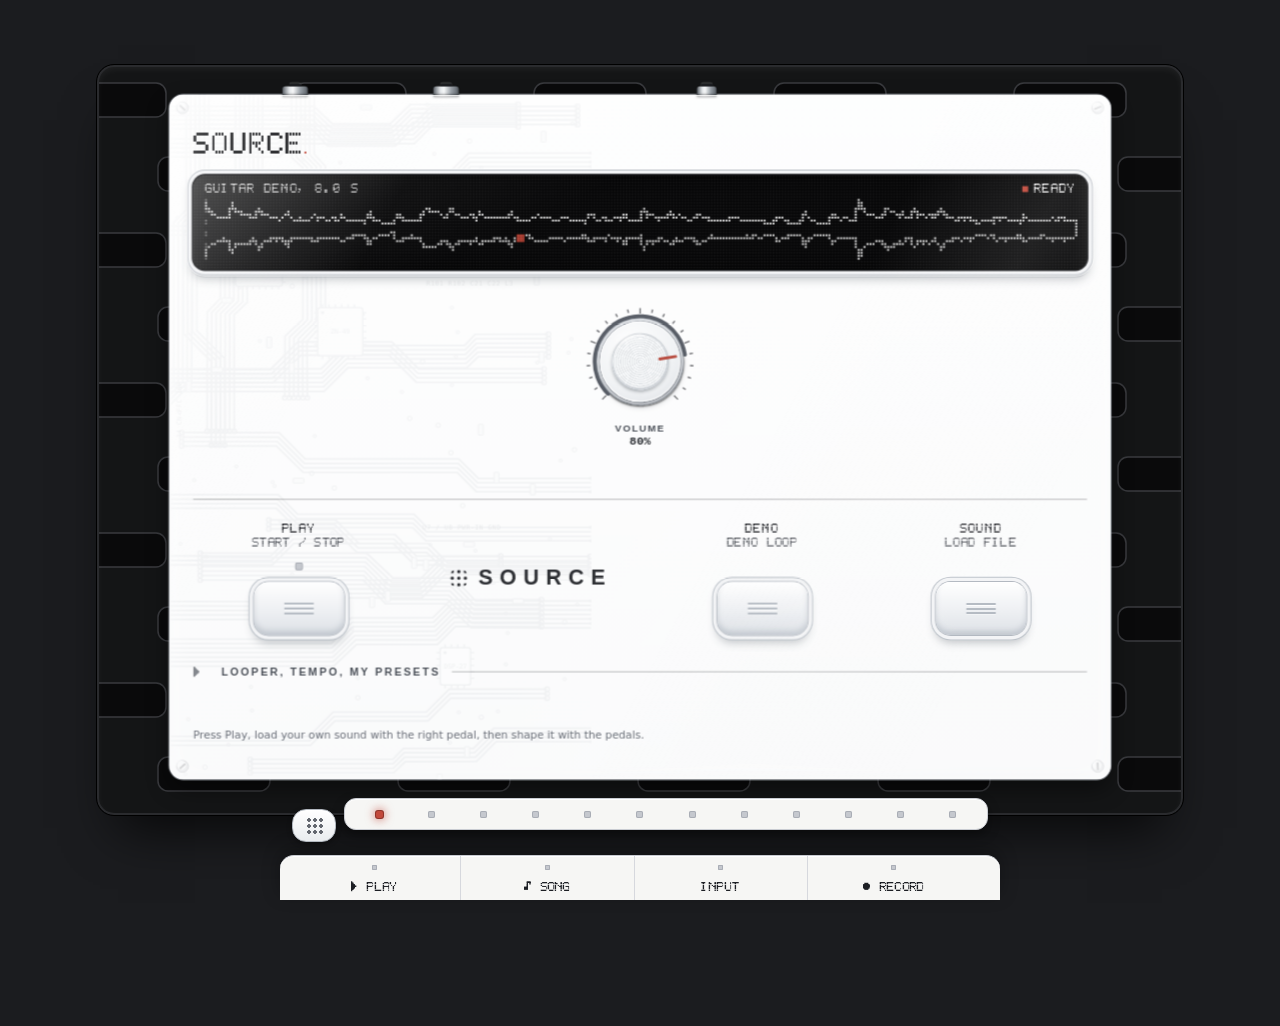
<file: index.html>
<!doctype html>
<html lang="ru">
<head>
<meta charset="utf-8">
<meta name="viewport" content="width=device-width, initial-scale=1, viewport-fit=cover">
<meta name="theme-color" content="#1b1c1f">
<title>LOOM</title>
<link rel="apple-touch-icon" href="[data-uri]">
<link rel="manifest" href="manifest.webmanifest">
<link rel="icon" type="image/png" sizes="32x32" href="[data-uri]">
<meta name="apple-mobile-web-app-capable" content="yes">
<meta name="apple-mobile-web-app-title" content="LOOM">

<meta name="claude:viewport-fit-sides" content="cover">
<style>

:root {
  --bg: #cbc6b9;
  --fg: #1d1a15;
  --muted: #55503f;
  --focus: #b86a00;
  --dim: brightness(1);
  --screen: #dfa03a; --screen-ink: #3a2007; --grain: #7d260d;
  --lcd: #dfa03a; --lcd-ink: #3a2007;
  --led-on: #ffa726;
  --font-display: "Barlow Condensed", "Arial Narrow", Arial, sans-serif;
  --font-body: "Inter", system-ui, -apple-system, "Segoe UI", sans-serif;
  --font-mono: "IBM Plex Mono", ui-monospace, Menlo, Consolas, monospace;
}
@media (prefers-color-scheme: dark) {
  :root:not([data-theme="light"]) { --bg: #14110e; --fg: #efe9dc; --muted: #a39b8a; --focus: #ffb347; --dim: brightness(0.9); color-scheme: dark; }
}
:root[data-theme="dark"] { --bg: #14110e; --fg: #efe9dc; --muted: #a39b8a; --focus: #ffb347; --dim: brightness(0.9); color-scheme: dark; }

.theme-cream {
  --pd-a: #eee5d1; --pd-b: #d8cdb3; --pd-edge: #8a7f66; --pd-line: rgba(39,36,30,0.34);
  --pd-ink: #27241e; --pd-muted: #5a5444; --pd-ts: 0 1px 0 rgba(255,255,255,0.55);
  --tick: rgba(39,36,30,0.6); --arc: #e07f00; --led-off: #6d6554;
  --noise: url("data:image/svg+xml;utf8,<svg xmlns='http://www.w3.org/2000/svg' width='260' height='260'><filter id='n'><feTurbulence type='fractalNoise' baseFrequency='1.1' numOctaves='2' stitchTiles='stitch'/><feColorMatrix values='0 0 0 0 0.25  0 0 0 0 0.2  0 0 0 0 0.1  0 0 0 0.12 0'/></filter><rect width='100%' height='100%' filter='url(%23n)'/></svg>");
  --pd-shadow: inset 0 1px 0 rgba(255,255,255,0.8), inset 0 -4px 0 rgba(90,70,30,0.2);
}
.theme-graphite {
  --pd-a: #36383c; --pd-b: #1f2023; --pd-edge: #09090a; --pd-line: rgba(236,228,208,0.3);
  --pd-ink: #ece4d0; --pd-muted: #aaa38f; --pd-ts: 0 1px 0 rgba(0,0,0,0.55);
  --tick: rgba(236,228,208,0.55); --arc: #ffb02e; --led-off: #4a4b4f;
  --noise: url("data:image/svg+xml;utf8,<svg xmlns='http://www.w3.org/2000/svg' width='260' height='260'><filter id='n'><feTurbulence type='fractalNoise' baseFrequency='1.1' numOctaves='2' stitchTiles='stitch'/><feColorMatrix values='0 0 0 0 1  0 0 0 0 1  0 0 0 0 1  0 0 0 0.07 0'/></filter><rect width='100%' height='100%' filter='url(%23n)'/></svg>");
  --pd-shadow: inset 0 1px 0 rgba(255,255,255,0.16), inset 0 -4px 0 rgba(0,0,0,0.4);
}

.theme-gate {
  --pd-a: #8f2c23; --pd-b: #5a1410; --pd-edge: #260704; --pd-line: rgba(255,226,210,0.32);
  --pd-ink: #ffe9dc; --pd-muted: #e8bba9; --pd-ts: 0 1px 0 rgba(0,0,0,0.5); --pd-active: #ffd48a;
  --tick: rgba(255,226,210,0.55); --arc: #ffb02e; --led-off: #4a1a15;
  --noise: url("data:image/svg+xml;utf8,<svg xmlns='http://www.w3.org/2000/svg' width='260' height='260'><filter id='n'><feTurbulence type='fractalNoise' baseFrequency='1.1' numOctaves='2' stitchTiles='stitch'/><feColorMatrix values='0 0 0 0 1  0 0 0 0 1  0 0 0 0 1  0 0 0 0.07 0'/></filter><rect width='100%' height='100%' filter='url(%23n)'/></svg>");
  --pd-shadow: inset 0 1px 0 rgba(255,255,255,0.22), inset 0 -4px 0 rgba(0,0,0,0.42);
}
.bp-gate .knobs { grid-template-columns: repeat(3, minmax(0, 1fr)); margin-top: 128px; }

.theme-mint {
  --pd-a: #93ddcc; --pd-b: #55baa8; --pd-edge: #2b7366; --pd-line: rgba(10,46,40,0.34);
  --pd-ink: #0c2d28; --pd-muted: #1c5148; --pd-ts: 0 1px 0 rgba(255,255,255,0.4); --pd-active: #0c2d28;
  --tick: rgba(12,45,40,0.6); --arc: #e07f00; --led-off: #2d6258;
  --noise: url("data:image/svg+xml;utf8,<svg xmlns='http://www.w3.org/2000/svg' width='260' height='260'><filter id='n'><feTurbulence type='fractalNoise' baseFrequency='1.1' numOctaves='2' stitchTiles='stitch'/><feColorMatrix values='0 0 0 0 0.05  0 0 0 0 0.2  0 0 0 0 0.17  0 0 0 0.12 0'/></filter><rect width='100%' height='100%' filter='url(%23n)'/></svg>");
  --pd-shadow: inset 0 1px 0 rgba(255,255,255,0.65), inset 0 -4px 0 rgba(10,70,58,0.28);
}

.theme-cosmic {
  --pd-a: #2b3195; --pd-b: #0e1450; --pd-edge: #050829; --pd-line: rgba(190,205,255,0.32);
  --pd-ink: #e9eeff; --pd-muted: #aab8f0; --pd-ts: 0 1px 0 rgba(0,0,0,0.5); --pd-active: #ffd48a;
  --tick: rgba(200,212,255,0.55); --arc: #ffb02e; --led-off: #1a2262;
  --noise: url("data:image/svg+xml;utf8,<svg xmlns='http://www.w3.org/2000/svg' width='320' height='320'><filter id='s'><feTurbulence type='fractalNoise' baseFrequency='0.75' numOctaves='1' seed='4'/><feColorMatrix values='0 0 0 0 1  0 0 0 0 1  0 0 0 0 1  16 0 0 0 -12.6'/></filter><rect width='100%' height='100%' filter='url(%23s)'/></svg>"), url("data:image/svg+xml;utf8,<svg xmlns='http://www.w3.org/2000/svg' width='260' height='260'><filter id='n'><feTurbulence type='fractalNoise' baseFrequency='1.1' numOctaves='2' stitchTiles='stitch'/><feColorMatrix values='0 0 0 0 1  0 0 0 0 1  0 0 0 0 1  0 0 0 0.06 0'/></filter><rect width='100%' height='100%' filter='url(%23n)'/></svg>"), radial-gradient(ellipse at 82% 12%, rgba(130,100,255,0.34), rgba(130,100,255,0) 55%), radial-gradient(ellipse at 10% 90%, rgba(40,120,255,0.22), rgba(40,120,255,0) 50%);
  --pd-shadow: inset 0 1px 0 rgba(255,255,255,0.2), inset 0 -4px 0 rgba(0,0,0,0.4);
}

* { box-sizing: border-box; }
html { -webkit-text-size-adjust: 100%; }
body { margin: 0; }
.dock { position: fixed; left: 0; right: 0; bottom: 0; z-index: 30; display: flex; align-items: center; gap: 8px; padding: 8px max(12px, env(safe-area-inset-right, 0px)) calc(8px + env(safe-area-inset-bottom, 0px)) max(12px, env(safe-area-inset-left, 0px)); background: rgba(20,17,14,0.94); border-top: 1px solid rgba(239,233,220,0.18); backdrop-filter: blur(8px); -webkit-backdrop-filter: blur(8px); }
.dock button { flex: 1; min-height: 46px; min-width: 0; border-radius: 10px; border: 1px solid rgba(239,233,220,0.28); background: #2a2520; color: #efe9dc; font: 600 12px var(--font-body); cursor: pointer; }
.dock button.on { background: #ffa726; border-color: #ffa726; color: #2a1600; }
.dock button#dkRec.on { background: #d9412b; border-color: #d9412b; color: #fff; }
.dock button:focus-visible, .dock a:focus-visible { outline: 3px solid var(--focus); outline-offset: 2px; }
.dock .dkinfo { flex: none; max-width: 30%; font: 500 11px var(--font-mono); color: #a39b8a; }
.dock .dkinfo a { color: #ffb347; }
html { -webkit-text-size-adjust: 100%; }
body { margin: 0; }
body {
  background: var(--bg); color: var(--fg);
  font-family: var(--font-body); font-size: 15px; line-height: 1.5;
  padding-block: 64px 116px;
  padding-left: max(16px, env(safe-area-inset-left, 0px));
  padding-right: max(16px, env(safe-area-inset-right, 0px));
}
.wrap { max-width: 960px; margin: 0 auto; display: grid; grid-template-columns: minmax(0, 1fr); gap: 44px; }
header h1 { font-family: var(--font-display); font-weight: 700; font-size: 32px; letter-spacing: 0.06em; text-transform: uppercase; margin: 0 0 4px; }
header p { margin: 0; color: var(--muted); max-width: 64ch; }

.pedal {
  --rule: var(--pd-line);
  border-radius: 18px; padding: 40px 44px 32px; position: relative; filter: var(--dim); min-width: 0;
  color: var(--pd-ink);
  background: var(--noise), linear-gradient(var(--pd-a), var(--pd-b));
  border: 1px solid var(--pd-edge);
  box-shadow: var(--pd-shadow), 0 26px 32px -22px rgba(0,0,0,0.6), 0 2px 5px rgba(0,0,0,0.3);
}
.name { font-family: var(--font-display); font-weight: 700; text-transform: uppercase; letter-spacing: 0.08em; font-size: 13.5px; line-height: 1.1; display: block; text-shadow: var(--pd-ts); }
.sub { display: block; font-family: var(--font-mono); font-weight: 400; font-size: 11px; letter-spacing: 0.02em; text-transform: uppercase; font-variant-numeric: tabular-nums; margin-top: 3px; min-height: 1.3em; color: var(--pd-muted); }
.rowbox { margin-bottom: 26px; }
.rowcap, .advlab, .padlab { margin: 0 0 16px; font-family: var(--font-display); font-weight: 700; font-size: 12px; letter-spacing: 0.16em; text-transform: uppercase; display: flex; align-items: center; gap: 12px; color: var(--pd-muted); }
.rowcap::after, .advlab::after, .padlab::after { content: ""; flex: 1; height: 1px; background: var(--pd-line); }
.advlab { margin-top: 28px; }
.knobs { display: grid; grid-template-columns: repeat(4, minmax(0, 1fr)); gap: 22px 8px; align-items: center; }
.kw { text-align: center; min-width: 0; }
.kw .knob { margin-bottom: 6px; }
.jacks { position: absolute; top: -10px; left: 84px; right: 84px; display: flex; justify-content: space-between; pointer-events: none; }
.jacks i { width: 34px; height: 12px; border-radius: 3px 3px 0 0; background: linear-gradient(90deg, #5f656c, #eceff2 38%, #9aa0a7 62%, #565c63); box-shadow: 0 -1px 2px rgba(0,0,0,0.4); }

.knob { --ks: 74px; width: var(--ks); height: var(--ks); position: relative; margin: 0 auto; cursor: ns-resize; touch-action: none; outline: none; -webkit-tap-highlight-color: transparent; user-select: none; border-radius: 50%; }
.kw.small .knob { --ks: 56px; }
.kw.big .knob { --ks: 100px; }
.kscale { position: absolute; inset: 0; width: 100%; height: 100%; pointer-events: none; overflow: visible; }
.kscale .tick { stroke: var(--tick); stroke-width: 1; }
.kscale .arc { fill: none; stroke: var(--arc); stroke-width: 3; stroke-linecap: round; }
.kbody { position: absolute; inset: 14%; border-radius: 50%; box-shadow: 0 6px 9px rgba(0,0,0,0.45), 0 1px 2px rgba(0,0,0,0.6); }
.kskirt { position: absolute; inset: 0; border-radius: 50%; background: repeating-conic-gradient(#0a0b0c 0 1.5deg, #373a3f 1.5deg 3deg); box-shadow: inset 0 0 0 1px rgba(0,0,0,0.6); }
.kskirt::after { content: ""; position: absolute; inset: 0; border-radius: 50%; background: linear-gradient(160deg, rgba(255,255,255,0.2), rgba(255,255,255,0) 45%, rgba(0,0,0,0.3)); }
.kcap { position: absolute; inset: 10%; border-radius: 50%; background: radial-gradient(circle at 34% 24%, rgba(255,255,255,0.2), rgba(255,255,255,0) 44%), conic-gradient(from 30deg, #25272b, #404348, #181a1d, #35383c, #141517, #3f4247, #1b1c1f, #25272b); box-shadow: inset 0 0 0 1px rgba(255,255,255,0.09), inset 0 -3px 5px rgba(0,0,0,0.55); }
.kind { position: absolute; inset: 0; pointer-events: none; }
.kind::before { content: ""; position: absolute; left: 50%; top: 21%; width: 3px; height: 18%; margin-left: -1.5px; border-radius: 2px; background: #f3ecda; box-shadow: 0 0 2px rgba(255,255,255,0.4); }

.knob.main .kcap, .selknob .knob .kcap { background: radial-gradient(circle at 34% 24%, rgba(255,255,255,0.7), rgba(255,255,255,0) 44%), conic-gradient(from 30deg, #b9bdc2, #eef0f2, #9ea3a9, #e1e4e7, #8f949a, #eceef0, #a8adb3, #b9bdc2); box-shadow: inset 0 0 0 1px rgba(0,0,0,0.35), inset 0 -3px 4px rgba(0,0,0,0.3), inset 0 1px 1px rgba(255,255,255,0.7); }
.knob.main .kind::before, .selknob .knob .kind::before { background: #17181a; box-shadow: none; }
.knob:focus-visible { outline: 2px solid var(--focus); outline-offset: 3px; }

.hexw { filter: drop-shadow(0 4px 3px rgba(0,0,0,0.5)); }
.hex { width: 88px; height: 88px; display: grid; place-items: center; clip-path: polygon(25% 4%, 75% 4%, 100% 50%, 75% 96%, 25% 96%, 0 50%); background: conic-gradient(from 10deg, #858b92, #e6e9ec, #6f757c, #d3d7db, #80868d, #e9ecef, #6f757c, #858b92); }
.fs { width: 56px; height: 56px; border-radius: 50%; border: 0; padding: 0; cursor: pointer; display: block; position: relative; background: radial-gradient(circle at 34% 28%, #ffffff 0, #dfe3e6 26%, #a3aab1 70%, #747b82 100%); box-shadow: inset 0 2px 2px rgba(255,255,255,0.95), inset 0 -4px 5px rgba(0,0,0,0.3), 0 0 0 2px rgba(0,0,0,0.35); }
.fs::after { content: ""; position: absolute; inset: -7px; border-radius: 50%; z-index: -1; background: repeating-conic-gradient(#4d5359 0 2.5deg, #a3a9af 2.5deg 5deg); box-shadow: 0 0 0 1px rgba(0,0,0,0.4); }
.fs:active { transform: translateY(1px) scale(0.985); box-shadow: inset 0 2px 4px rgba(0,0,0,0.3), 0 0 0 2px rgba(0,0,0,0.35); }
.fs:focus-visible, .filefs:focus-within .fs { outline: 3px solid var(--focus); outline-offset: 9px; }
.fswrap { display: grid; justify-items: center; gap: 10px; text-align: center; width: 140px; position: relative; z-index: 1; }
.fsrow { display: flex; justify-content: space-around; align-items: flex-end; gap: 8px; margin-top: 36px; padding-top: 26px; border-top: 1px solid var(--pd-line); position: relative; }
.filefs { position: relative; display: block; cursor: pointer; }
.filefs input { position: absolute; inset: 0; opacity: 0; cursor: pointer; width: 100%; height: 100%; }
.led { width: 12px; height: 12px; border-radius: 50%; display: inline-block; flex: none; background: radial-gradient(circle at 35% 30%, #a79d8a 0, var(--led-off) 62%); box-shadow: inset 0 0 0 1.5px rgba(0,0,0,0.5), 0 1px 0 rgba(255,255,255,0.2); }
.led.on, .key[aria-pressed="true"] .led, .key[aria-checked="true"] .led { background: radial-gradient(circle at 35% 30%, #fff6e0 0, var(--led-on) 48%); box-shadow: inset 0 0 0 1.5px rgba(0,0,0,0.25), 0 0 10px 2px var(--led-on); }
.led.on.red { background: radial-gradient(circle at 35% 30%, #ffe0da 0, #ff4a3a 48%); box-shadow: inset 0 0 0 1.5px rgba(0,0,0,0.25), 0 0 10px 2px #ff4a3a; }
.led.on.green { background: radial-gradient(circle at 35% 30%, #e6ffe9 0, #46e06a 48%); box-shadow: inset 0 0 0 1.5px rgba(0,0,0,0.25), 0 0 10px 2px #46e06a; }
.mark { font-family: var(--font-display); font-weight: 700; font-size: 22px; letter-spacing: 0.32em; text-transform: uppercase; align-self: center; display: flex; gap: 10px; align-items: center; z-index: 1; opacity: 0.92; text-shadow: var(--pd-ts); }
.mark i { width: 20px; height: 20px; border-radius: 50%; background: radial-gradient(circle, currentColor 1.5px, transparent 2px) 0 0 / 6.7px 6.7px; }
.key { display: inline-flex; flex-direction: column; align-items: center; justify-content: flex-start; gap: 7px; min-width: 50px; padding: 0; border: 0; background: none; cursor: pointer; color: inherit; font: 700 11.5px var(--font-display); letter-spacing: 0.08em; text-transform: uppercase; text-align: center; line-height: 1; text-shadow: var(--pd-ts); }
.key .led { order: -1; width: 9px; height: 9px; }
.key::before { content: ""; width: 38px; height: 38px; border-radius: 50%; background: radial-gradient(circle at 36% 28%, #7a7d83, #2b2d31 60%, #151618); box-shadow: inset 0 1px 1px rgba(255,255,255,0.4), 0 0 0 3px rgba(0,0,0,0.25), 0 0 0 4px rgba(255,255,255,0.22), 0 4px 5px rgba(0,0,0,0.45); }
.key:active::before { transform: translateY(1px); box-shadow: inset 0 1px 1px rgba(255,255,255,0.3), 0 0 0 3px rgba(0,0,0,0.25), 0 0 0 4px rgba(255,255,255,0.22), 0 1px 2px rgba(0,0,0,0.5); }
.key:focus-visible { outline: 2px solid var(--focus); outline-offset: 4px; border-radius: 6px; }
.key.saved .led { background: radial-gradient(circle at 35% 30%, #fff6e0 0, #b9741a 55%); }

fieldset.grp { margin: 0; border: 0; border-top: 1px solid var(--pd-line); padding: 6px 0 8px; min-width: 0; }
fieldset.grp legend { font-family: var(--font-display); font-weight: 700; font-size: 12px; letter-spacing: 0.16em; text-transform: uppercase; padding: 0 10px 0 0; color: var(--pd-muted); }

.window { background: var(--screen); border-radius: 8px; box-shadow: inset 0 2px 7px rgba(70,25,0,0.6), 0 0 0 3px #15161a, 0 0 0 5px #b9bdc3, 0 0 0 6px rgba(0,0,0,0.45), 0 6px 8px 4px rgba(0,0,0,0.28); overflow: hidden; position: relative; margin: 6px; }
.window::after { content: ""; position: absolute; inset: 0; pointer-events: none; background: radial-gradient(ellipse at 50% 40%, rgba(255,244,210,0.4), rgba(120,50,0,0.28) 95%); }

.p1-grid { display: grid; grid-template-columns: minmax(0, 1fr) 272px; gap: 44px; }
.screen { margin-bottom: 34px; }
canvas.wave { display: block; width: 100%; height: 76px; touch-action: none; cursor: crosshair; }
.screen-foot { display: flex; justify-content: space-between; gap: 12px; padding: 4px 12px 5px; border-top: 1px solid rgba(58,32,7,0.3); font-family: var(--font-mono); font-size: 10px; letter-spacing: 0.04em; text-transform: uppercase; color: var(--screen-ink); font-variant-numeric: tabular-nums; position: relative; z-index: 1; }
.p1-right { display: grid; align-content: start; gap: 26px; }
.groups { display: grid; grid-template-columns: 1fr 1fr; gap: 16px 20px; }
.radio { display: flex; align-items: center; justify-content: space-between; gap: 8px; width: 100%; background: none; border: 0; padding: 5px 0; cursor: pointer; font: 600 12.5px var(--font-display); letter-spacing: 0.04em; text-transform: uppercase; color: inherit; text-align: left; flex-direction: row-reverse; min-width: 0; text-shadow: var(--pd-ts); }
.radio .led { width: 14px; height: 14px; }
.radio[aria-checked="true"] .led { background: radial-gradient(circle at 35% 30%, #fff6e0 0, var(--led-on) 48%); box-shadow: inset 0 0 0 1.5px rgba(0,0,0,0.25), 0 0 10px 2px var(--led-on); }
.radio:focus-visible { outline: 2px solid var(--focus); outline-offset: 2px; border-radius: 4px; }
.master-row { display: grid; grid-template-columns: 1fr 1fr; gap: 12px; align-items: center; }
.tiles { display: flex; gap: 12px; justify-content: center; padding: 6px 0; }
.tile { width: 16px; height: 16px; border-radius: 50%; background: radial-gradient(circle at 35% 30%, #fff3d0, #ffa726 55%); opacity: 0.16; box-shadow: 0 0 0 2px rgba(0,0,0,0.4), 0 0 12px #ffa726; }
.tiles-cap { text-align: center; margin-top: 6px; }
.status { margin-top: 22px; font-size: 12.5px; color: var(--pd-muted); min-height: 1.4em; }
.tools { display: grid; grid-template-columns: repeat(3, minmax(0, 1fr)); gap: 16px 28px; margin-top: 10px; }
.trow { display: flex; flex-wrap: wrap; gap: 14px 12px; align-items: flex-start; margin: 12px 0; }
.bar { height: 7px; border-radius: 4px; background: rgba(0,0,0,0.55); box-shadow: inset 0 1px 3px #000, 0 1px 0 rgba(255,255,255,0.3); overflow: hidden; }
.bar i { display: block; height: 100%; width: 0; background: linear-gradient(#ffd27a, #ffa726); }
.bpm { display: grid; gap: 2px; justify-items: center; padding: 6px 14px 5px; border-radius: 6px; background: var(--lcd); color: var(--lcd-ink); box-shadow: inset 0 2px 5px rgba(70,25,0,0.6), 0 0 0 2px #15161a, 0 0 0 3px #b9bdc3; font-family: var(--font-display); font-weight: 700; font-size: 26px; line-height: 1; letter-spacing: 0.06em; text-shadow: none; }
.bpm .sub { font-size: 9px; margin: 0; min-height: 0; color: var(--lcd-ink); }
#slotInfo { align-self: center; max-width: 96px; line-height: 1.3; }

.p2 { padding-top: 46px; }
.p2-grid { display: grid; grid-template-columns: 360px minmax(0, 1fr); gap: 40px; align-items: start; }
.lcd { display: flex; gap: 12px; align-items: center; justify-content: space-between; padding: 9px 14px; min-height: 62px; color: var(--lcd-ink); }
.lcd-text { min-width: 0; position: relative; z-index: 1; }
.lcd .cap { font: 700 11px var(--font-display); letter-spacing: 0.16em; text-transform: uppercase; opacity: 0.75; white-space: nowrap; overflow: hidden; text-overflow: ellipsis; }
.lcd .val { font: 700 26px var(--font-display); letter-spacing: 0.06em; text-transform: uppercase; white-space: nowrap; overflow: hidden; line-height: 1.15; }
canvas.irc { width: 76px; height: 42px; flex: none; position: relative; z-index: 1; }
.padlab { margin: 32px 0 4px; }
.sel { position: relative; width: 360px; height: 292px; margin: 0 auto; }
.tp { position: absolute; display: flex; align-items: center; gap: 8px; background: none; border: 0; padding: 5px 0; cursor: pointer; color: var(--pd-ink); font: 700 12px var(--font-display); letter-spacing: 0.07em; text-transform: uppercase; white-space: nowrap; }
.tp.l { transform: translate(calc(-100% + 7px), -50%); }
.tp.r { transform: translate(-7px, -50%); }
.tp .led { width: 13px; height: 13px; }
.tp[aria-checked="true"] { color: var(--pd-active, #ffd48a); }
.tp[aria-checked="true"] .led { background: radial-gradient(circle at 35% 30%, #fff6e0 0, var(--led-on) 48%); box-shadow: inset 0 0 0 1.5px rgba(0,0,0,0.25), 0 0 10px 2px var(--led-on); }
.tp:focus-visible { outline: 2px solid #fff; outline-offset: 2px; border-radius: 4px; }
.selknob { position: absolute; left: 128px; top: 94px; width: 104px; height: 104px; border: 0; padding: 0; background: none; border-radius: 50%; cursor: pointer; }
.selknob .knob { --ks: 104px; cursor: pointer; }
.selknob .kind { transition: transform 0.16s ease-out; }
.selknob:focus-visible { outline: 3px solid #fff; outline-offset: 3px; }
.knobs.six { grid-template-columns: repeat(6, minmax(0, 1fr)); gap: 12px 2px; }
.knobs.six .name { font-size: 12px; letter-spacing: 0.03em; }

@media (max-width: 760px) {
  .pedal { padding: 30px 18px 24px; }
  .p2 { padding-top: 34px; }
  .p1-grid, .p2-grid, .tools { grid-template-columns: 1fr; gap: 26px; }
  .knob { --ks: 62px; }
  .kw.small .knob { --ks: 46px; }
  .kw.big .knob { --ks: 84px; }
  .knobs { gap: 16px 2px; }
  .knobs.six { grid-template-columns: repeat(3, minmax(0, 1fr)); }
  .fswrap { width: 96px; }
  .mark { display: none; }
  .hex { width: 74px; height: 74px; }
  .fs { width: 48px; height: 48px; }
  .jacks { left: 36px; right: 36px; }
  .sel { zoom: 0.86; }
  header h1 { font-size: 26px; }
}

.theme-tape {
  --pd-a: #3f7a5a; --pd-b: #1d4833; --pd-edge: #0b261a; --pd-line: rgba(236,244,225,0.34);
  --pd-ink: #eef3e0; --pd-muted: #bdd2bc; --pd-ts: 0 1px 0 rgba(0,0,0,0.5); --pd-active: #ffe29a;
  --tick: rgba(236,244,225,0.55); --arc: #ffb02e; --led-off: #1d4331;
  --noise: url("data:image/svg+xml;utf8,<svg xmlns='http://www.w3.org/2000/svg' width='260' height='260'><filter id='n'><feTurbulence type='fractalNoise' baseFrequency='1.1' numOctaves='2' stitchTiles='stitch'/><feColorMatrix values='0 0 0 0 1  0 0 0 0 1  0 0 0 0 1  0 0 0 0.07 0'/></filter><rect width='100%' height='100%' filter='url(%23n)'/></svg>");
  --pd-shadow: inset 0 1px 0 rgba(255,255,255,0.2), inset 0 -4px 0 rgba(0,0,0,0.35);
}
.theme-swirl {
  --pd-a: #e0916a; --pd-b: #bb633d; --pd-edge: #6b3016; --pd-line: rgba(43,20,9,0.36);
  --pd-ink: #2b1409; --pd-muted: #5a2c15; --pd-ts: 0 1px 0 rgba(255,255,255,0.35); --pd-active: #2b1409;
  --tick: rgba(43,20,9,0.6); --arc: #fff0c9; --led-off: #6b3016;
  --noise: url("data:image/svg+xml;utf8,<svg xmlns='http://www.w3.org/2000/svg' width='260' height='260'><filter id='n'><feTurbulence type='fractalNoise' baseFrequency='1.1' numOctaves='2' stitchTiles='stitch'/><feColorMatrix values='0 0 0 0 0.25  0 0 0 0 0.2  0 0 0 0 0.1  0 0 0 0.12 0'/></filter><rect width='100%' height='100%' filter='url(%23n)'/></svg>");
  --pd-shadow: inset 0 1px 0 rgba(255,255,255,0.5), inset 0 -4px 0 rgba(90,30,10,0.3);
}

header { order: -2; }
.chain { order: -1; min-width: 0; }
.chain-cap { margin: 0 0 12px; font: 500 11px var(--font-mono); letter-spacing: 0.04em; text-transform: uppercase; color: var(--muted); }
.rail { display: flex; flex-wrap: wrap; gap: 18px 14px; padding: 16px 16px 18px; border-radius: 14px; border: 1px solid #0a0a0b; background: linear-gradient(#26272a, #17181a); box-shadow: inset 0 2px 7px rgba(0,0,0,0.65), 0 1px 0 rgba(255,255,255,0.08); }
.cslot { position: relative; width: 112px; border-radius: 10px; display: grid; justify-items: center; gap: 9px; padding: 0 0 12px; overflow: hidden; color: var(--pd-ink); background: var(--noise), linear-gradient(var(--pd-a), var(--pd-b)); border: 1px solid var(--pd-edge); box-shadow: var(--pd-shadow), 0 7px 9px -3px rgba(0,0,0,0.6); transition: transform 0.15s, box-shadow 0.15s; }
.cslot.dragging { transform: translateY(-7px) scale(1.05); z-index: 3; box-shadow: var(--pd-shadow), 0 16px 18px -4px rgba(0,0,0,0.7); }
.cgrip { width: 100%; height: 24px; border: 0; padding: 0; display: flex; align-items: center; justify-content: space-between; padding: 0 10px; color: inherit; background: rgba(0,0,0,0.2); font: 700 12px var(--font-mono); cursor: grab; touch-action: none; }
.cgrip::after { content: ""; width: 30px; height: 6px; background: radial-gradient(circle, currentColor 1.2px, transparent 1.7px) 0 0 / 7.5px 6px; opacity: 0.75; }
.cgrip:focus-visible, .cfs:focus-visible { outline: 2px solid var(--focus); outline-offset: -2px; }
.cslot.fixed .cgrip { cursor: default; }
.cslot.fixed .cgrip::after { display: none; }
.cname { font: 700 17px/1 var(--font-display); letter-spacing: 0.1em; text-transform: uppercase; text-shadow: var(--pd-ts); }
.cfs { width: 36px; height: 36px; border-radius: 50%; border: 0; padding: 0; cursor: pointer; background: radial-gradient(circle at 34% 28%, #fff 0, #dfe3e6 26%, #a3aab1 70%, #747b82 100%); box-shadow: inset 0 2px 2px rgba(255,255,255,0.95), inset 0 -3px 4px rgba(0,0,0,0.3), 0 0 0 3px rgba(0,0,0,0.35), 0 0 0 4px #9aa0a7; margin: 3px 0; }
.cfs:active { transform: translateY(1px); }
.cslot .led { margin-top: 1px; }
.cslot .csub { font: 500 9.5px var(--font-mono); letter-spacing: 0.03em; text-transform: uppercase; opacity: 0.85; margin-top: -3px; }
.cend { align-self: center; font: 500 10px var(--font-mono); letter-spacing: 0.05em; text-transform: uppercase; color: #a9a89f; text-align: center; padding: 0 4px; }
.cend::before { content: ""; display: block; width: 34px; height: 12px; margin: 0 auto 6px; border-radius: 3px; background: linear-gradient(90deg, #5f656c, #eceff2 38%, #9aa0a7 62%, #565c63); }
.chain-note { margin: 10px 0 0; font-size: 12.5px; color: var(--muted); min-height: 1.4em; }

.bp { padding: 36px 40px 30px; }
.bp-head { display: flex; align-items: baseline; justify-content: space-between; gap: 12px; flex-wrap: wrap; margin-bottom: 20px; }
.bp-title { margin: 0; font: 700 38px/1 var(--font-display); letter-spacing: 0.07em; text-transform: uppercase; text-shadow: var(--pd-ts); }
.bp-sub { margin: 0; font: 500 11px var(--font-mono); letter-spacing: 0.04em; text-transform: uppercase; color: var(--pd-muted); }
.bp-grid { display: grid; grid-template-columns: minmax(0, 0.85fr) minmax(0, 1.6fr); gap: 36px; align-items: center; }
.bp .knobs { grid-template-columns: repeat(3, minmax(0, 1fr)); }
.bp .fsrow { justify-content: center; }
.modes { margin: 0; }
@media (max-width: 760px) {
  .bp { padding: 30px 18px 24px; }
  .bp-grid { grid-template-columns: 1fr; gap: 22px; }
  .bp-title { font-size: 32px; }
  .rail { gap: 16px 10px; padding: 14px 10px 16px; justify-content: center; }
  .cslot { width: 104px; }
}

@media (max-width: 760px) {
  body { padding-block: 14px 40px; }
  .wrap { gap: 26px; }
  header h1 { margin: 0 0 12px; font-size: 24px; }
  header { margin: 0; }
  .chain-cap { font-size: 10px; margin-bottom: 8px; }
  .chain-note { font-size: 12px; }
  .cgrip { height: 34px; }
  .cfs { width: 40px; height: 40px; }
  .knobs .name { font-size: 11.5px; letter-spacing: 0.03em; }
  .knobs .sub { font-size: 9.5px; }
  .radio, .key { min-height: 40px; }
  .radio { display: flex; align-items: center; }
  .trow { gap: 12px 10px; }
  .fsrow { gap: 4px; }
  .fswrap .name { font-size: 12px; }
}
@media (max-width: 400px) {
  .pedal { padding-left: 14px; padding-right: 14px; }
  .knobs .name { font-size: 11px; letter-spacing: 0.01em; }
}

.bp > .bp-head, .bp > .bp-grid, .bp > .fsrow { position: relative; z-index: 1; }
.plate { position: absolute; inset: 0; z-index: 0; pointer-events: none; overflow: hidden; border-radius: inherit; color: var(--pd-ink); }
.plate svg { position: absolute; left: 0; top: 0; display: block; overflow: hidden; }
.bp-grid.nomode { grid-template-columns: minmax(0, 1fr); }
.bp-grid.nomode .knobs { grid-template-columns: repeat(6, minmax(0, 1fr)); }
.bp-grid { align-items: start; }
.modes .trow { flex-direction: column; align-items: flex-start; gap: 14px; }
.artsw { display: flex; flex-wrap: wrap; align-items: center; gap: 8px; margin-top: 12px; }
.artsw span { font: 500 11px var(--font-mono); letter-spacing: 0.04em; text-transform: uppercase; color: var(--muted); margin-right: 4px; }
.artsw button { font: 600 13px var(--font-body); padding: 8px 14px; min-height: 40px; border-radius: 999px; border: 1px solid var(--muted); background: transparent; color: var(--fg); cursor: pointer; }
.artsw button[aria-checked="true"] { background: var(--fg); color: var(--bg); border-color: var(--fg); }
.artsw button:focus-visible { outline: 2px solid var(--focus); outline-offset: 2px; }
@media (max-width: 760px) {
  .bp-grid.nomode .knobs { grid-template-columns: repeat(3, minmax(0, 1fr)); }
  .modes .trow { flex-direction: row; flex-wrap: wrap; }
}

.bp-grid { display: grid; gap: 22px 28px; align-items: center; }
.bp-grid .hero { display: flex; justify-content: center; align-items: flex-end; gap: 10px; }
.bp-grid .knobs { gap: 20px 6px; }
.lay-tape { grid-template-columns: auto minmax(0, 1fr); grid-template-areas: "hero stage" "knobs knobs"; }
.lay-tape .hero { grid-area: hero; padding: 4px 6px 0; }
.lay-tape .stage { grid-area: stage; min-height: 188px; align-self: stretch; }
.lay-tape .knobs { grid-area: knobs; grid-template-columns: repeat(5, minmax(0, 1fr)); margin-top: 6px; }
.lay-swirl { grid-template-columns: minmax(0, 0.7fr) minmax(0, 1.5fr); grid-template-areas: "modes hero" "knobs knobs"; }
.lay-swirl .modes { grid-area: modes; align-self: center; }
.lay-swirl .hero { grid-area: hero; padding-top: 26px; }
.lay-swirl .knobs { grid-area: knobs; grid-template-columns: repeat(4, minmax(0, 1fr)); margin-top: 8px; }
.lay-drive { grid-template-columns: auto minmax(0, 1fr); grid-template-areas: "hero knobs" "modes knobs"; gap: 18px 44px; }
.lay-drive .hero { grid-area: hero; padding: 30px 30px 6px; }
.lay-drive .modes { grid-area: modes; }
.lay-drive .knobs { grid-area: knobs; grid-template-columns: repeat(2, minmax(0, 1fr)); gap: 34px 10px; }
.lay-morph { grid-template-columns: minmax(0, 1fr); grid-template-areas: "modes" "knobs"; }
.lay-morph .modes { grid-area: modes; }
.lay-morph .modes .trow { flex-direction: row; justify-content: center; gap: 26px; }
.lay-morph .modes legend { text-align: center; }
.lay-morph .knobs { grid-area: knobs; max-width: 640px; margin: 0 auto; width: 100%; }
.knobs.orbit { grid-template-columns: 1fr 1.3fr 1fr; grid-template-rows: auto auto auto; gap: 0 4px; align-items: center; }
.orbit .kw:nth-child(1) { grid-area: 1 / 1; } .orbit .kw:nth-child(2) { grid-area: 1 / 3; }
.orbit .kw:nth-child(3) { grid-area: 2 / 2; padding: 4px 0 8px; } .orbit .kw:nth-child(4) { grid-area: 3 / 1; } .orbit .kw:nth-child(5) { grid-area: 3 / 3; }
.theme-tape .knob .kcap, .bp-tape .knob.main .kcap { background: radial-gradient(circle at 34% 24%, rgba(255,255,255,0.7), rgba(255,255,255,0) 44%), conic-gradient(from 30deg, #d9c58f, #f7edc9, #b49a5c, #efe2b4, #d9c58f 55%, #a88d52, #d9c58f); }
.bp-tape .kind::before { background: #2a1d08; box-shadow: none; }
@media (max-width: 760px) {
  .lay-tape { grid-template-columns: auto minmax(0, 1fr); gap: 16px 10px; }
  .lay-tape .stage { min-height: 160px; }
  .lay-tape .knobs { grid-template-columns: repeat(3, minmax(0, 1fr)); }
  .lay-swirl { grid-template-columns: minmax(0, 1fr); grid-template-areas: "modes" "hero" "knobs"; }
  .lay-swirl .hero { padding-top: 12px; }
  .lay-drive { grid-template-columns: minmax(0, 1fr); grid-template-areas: "hero" "modes" "knobs"; gap: 18px; }
  .lay-drive .hero { padding: 26px 10px 0; }
  .lay-drive .knobs { grid-template-columns: repeat(2, minmax(0, 1fr)); }
  .lay-morph .modes .trow { gap: 14px; }
}

.wrap { max-width: 1120px; grid-template-columns: repeat(auto-fit, minmax(min(100%, 340px), 1fr)); gap: 46px 30px; align-items: start; }
header, .chain, #ped-grain, #ped-reverb { grid-column: 1 / -1; }
#ped-grain, #ped-reverb { max-width: 960px; width: 100%; justify-self: center; }
.wrap .bp { max-width: 410px; width: 100%; justify-self: center; padding: 30px 26px 24px; }
.wrap .bp .jacks { left: -10px; right: -10px; top: 96px; align-items: flex-start; }
.wrap .bp .jacks i { width: 11px; height: 34px; border-radius: 3px 0 0 3px; background: linear-gradient(180deg, #5f656c, #eceff2 38%, #9aa0a7 62%, #565c63); box-shadow: -1px 0 2px rgba(0,0,0,0.4); }
.wrap .bp .jacks i:nth-child(2) { border-radius: 0 3px 3px 0; box-shadow: 1px 0 2px rgba(0,0,0,0.4); }
.wrap .bp .jacks i:nth-child(n+3) { display: none; }
.wrap .bp-head { margin-bottom: 14px; }
.wrap .bp-title { font-size: 34px; }
.wrap .bp .fsrow { margin-top: 18px; padding-top: 16px; }
.wrap .bp-grid { gap: 18px 12px; }
.wrap .lay-tape { grid-template-columns: minmax(0, 1fr); grid-template-areas: "stage" "knobs"; }
.wrap .lay-tape .stage { min-height: 172px; }
.wrap .lay-tape .knobs { grid-template-columns: repeat(3, minmax(0, 1fr)); gap: 22px 2px; margin-top: 6px; }
.wrap .lay-swirl { grid-template-columns: auto minmax(0, 1fr); grid-template-areas: "hero hero" "modes knobs"; }
.wrap .lay-swirl .hero { padding-top: 14px; }
.wrap .lay-swirl .knobs { grid-template-columns: repeat(2, minmax(0, 1fr)); gap: 14px 2px; }
.wrap .lay-drive { grid-template-columns: auto minmax(0, 1fr); grid-template-areas: "modes hero" "knobs knobs"; }
.wrap .lay-drive .hero { padding: 24px 18px 4px; justify-self: end; }
.wrap .lay-drive .knobs { grid-template-columns: repeat(4, minmax(0, 1fr)); gap: 20px 0; }
.wrap .lay-morph { grid-template-columns: minmax(0, 1fr); grid-template-areas: "modes" "knobs"; }
.wrap .bp .knobs .name { font-size: 12.5px; letter-spacing: 0.05em; }
.modes { padding: 4px 0 0; }
.tgl { display: flex; align-items: stretch; gap: 8px; margin: 6px 0 2px; }
.tgl-sw { position: relative; flex: none; width: 52px; height: 108px; border: 0; padding: 0; background: none; cursor: pointer; }
.tgl-sw::after { content: ""; position: absolute; left: 50%; top: 8px; bottom: 8px; width: 16px; margin-left: -8px; border-radius: 8px; background: rgba(0,0,0,0.3); box-shadow: inset 0 2px 4px rgba(0,0,0,0.65), 0 1px 0 rgba(255,255,255,0.25); }
.tgl-sw::before { content: ""; position: absolute; z-index: 1; left: 50%; top: 50%; width: 36px; height: 36px; margin: -18px 0 0 -18px; border-radius: 50%; background: conic-gradient(from 20deg, #8d9399, #eceff1, #7d838a, #dfe3e6, #8d9399); box-shadow: 0 0 0 2px rgba(0,0,0,0.45), 0 3px 6px rgba(0,0,0,0.55); }
.tgl .lev { position: absolute; z-index: 2; left: 50%; top: 50%; width: 13px; height: 38px; margin: -19px 0 0 -6.5px; border-radius: 7px; background: linear-gradient(90deg, #8a9097, #ffffff 42%, #868c93); box-shadow: 0 3px 5px rgba(0,0,0,0.55), inset 0 -3px 4px rgba(0,0,0,0.25); transform: translateY(var(--ty, 0px)) scaleY(var(--sy, 1)); transition: transform 0.15s; }
.tgl[data-m="0"] { --ty: -30px; } .tgl[data-m="1"] { --ty: 0px; --sy: 0.42; } .tgl[data-m="2"] { --ty: 30px; }
.tgl-sw:focus-visible { outline: 2px solid var(--focus); outline-offset: 2px; border-radius: 10px; }
.tgl-labels { display: flex; flex-direction: column; justify-content: space-between; padding: 4px 0; }
.tgl-labels button { position: relative; height: 34px; display: flex; align-items: center; padding: 0 0 0 16px; border: 0; background: none; color: inherit; font: 700 12.5px var(--font-display); letter-spacing: 0.08em; text-transform: uppercase; cursor: pointer; opacity: 0.68; text-align: left; }
.tgl-labels button::before { content: ""; position: absolute; left: 0; top: 50%; width: 8px; height: 8px; margin-top: -4px; border-radius: 50%; background: var(--led-off); box-shadow: inset 0 0 0 1px rgba(0,0,0,0.45); }
.tgl-labels button[aria-checked="true"] { opacity: 1; text-shadow: var(--pd-ts); }
.tgl-labels button[aria-checked="true"]::before { background: var(--led-on); box-shadow: 0 0 8px 1px var(--led-on); }
.tgl-labels button:focus-visible { outline: 2px solid var(--focus); outline-offset: 1px; }
@media (max-width: 480px) { .wrap .bp { padding: 26px 16px 22px; } .wrap .bp .jacks { left: -8px; right: -8px; } }

.bp-drive { --pd-a: #2b2c2f; --pd-b: #19191b; background: repeating-linear-gradient(0deg, rgba(255,255,255,0.032) 0 1px, transparent 1px 3px), var(--noise), linear-gradient(var(--pd-a), var(--pd-b)); }
.wrap .lay-drive { grid-template-columns: minmax(0, 1fr) minmax(0, 1.2fr) minmax(0, 1fr); grid-template-areas: none; gap: 30px 8px; padding-top: 36px; align-items: center; justify-items: center; }
.wrap .lay-drive .knobs { display: contents; }
.lay-drive .kw:nth-child(1) { grid-area: 1 / 1; } .lay-drive .kw:nth-child(2) { grid-area: 1 / 2; } .lay-drive .kw:nth-child(3) { grid-area: 1 / 3; }
.lay-drive .modes { grid-area: 2 / 1; justify-self: start; padding-left: 4px; }
.lay-drive .kw:nth-child(4) { grid-area: 2 / 2; } .lay-drive .kw:nth-child(5) { grid-area: 2 / 3; }
.lay-drive .modes legend { display: none; }
.tgl-labels button { font-size: 11.5px; }

.pedal::before { content: ""; position: absolute; inset: 0; border-radius: inherit; pointer-events: none; z-index: 0;
  background: linear-gradient(112deg, rgba(255,255,255,0) 16%, rgba(255,255,255,0.13) 29%, rgba(255,255,255,0) 41%, rgba(255,255,255,0) 63%, rgba(255,255,255,0.07) 71%, rgba(255,255,255,0) 82%), radial-gradient(120% 60% at 50% -8%, rgba(255,255,255,0.2), rgba(255,255,255,0) 62%); }
.pedal::after { content: ""; position: absolute; inset: 0; border-radius: inherit; pointer-events: none; z-index: 0;
  box-shadow: inset 0 0 0 1px rgba(255,255,255,0.16), inset 0 14px 20px -12px rgba(255,255,255,0.3), inset 0 -18px 24px -14px rgba(0,0,0,0.38); }
.kbody { filter: drop-shadow(0 3px 2.5px rgba(0,0,0,0.32)); }
.kbody::after { content: ""; position: absolute; inset: 5%; border-radius: 50%; pointer-events: none;
  background: radial-gradient(ellipse 40% 20% at 32% 17%, rgba(255,255,255,0.5), rgba(255,255,255,0) 72%), radial-gradient(circle at 72% 88%, rgba(255,255,255,0.12), rgba(255,255,255,0) 42%); filter: blur(0.9px); }
.fs::before { content: ""; position: absolute; left: 17%; top: 9%; width: 48%; height: 28%; border-radius: 50%; pointer-events: none; z-index: 2;
  background: radial-gradient(ellipse, rgba(255,255,255,0.95), rgba(255,255,255,0) 72%); filter: blur(1px); }
.window::before { content: ""; position: absolute; inset: 0; border-radius: inherit; pointer-events: none; z-index: 2;
  background: linear-gradient(158deg, rgba(255,255,255,0.34), rgba(255,255,255,0) 36%), radial-gradient(ellipse at 18% 0%, rgba(255,255,255,0.28), rgba(255,255,255,0) 50%); }
.led { position: relative; }
.led.on::after { content: ""; position: absolute; inset: -9px; border-radius: 50%; pointer-events: none; background: radial-gradient(circle, rgba(255,167,38,0.6), rgba(255,167,38,0) 66%); filter: blur(4px); }
.led.on.red::after { background: radial-gradient(circle, rgba(255,74,58,0.6), rgba(255,74,58,0) 66%); }
.led.on.green::after { background: radial-gradient(circle, rgba(70,224,106,0.55), rgba(70,224,106,0) 66%); }
.jacks i { box-shadow: 0 -1px 2px rgba(0,0,0,0.4), inset 0 1px 0 rgba(255,255,255,0.7), 0 3px 4px rgba(0,0,0,0.35); }

.wrap { --fg: #efe9dc; --muted: #a39b8a; color: #efe9dc; padding: 30px 28px 36px; border-radius: 18px; border: 1px solid #000;
  background: #141516 url("data:image/svg+xml;utf8,<svg xmlns='http://www.w3.org/2000/svg' width='240' height='150'><g fill='%230a0a0b' stroke='%23393a3e' stroke-width='1.5'><rect x='14' y='18' width='112' height='34' rx='10'/><rect x='118' y='92' width='112' height='34' rx='10'/></g></svg>") 0 0 / 240px 150px;
  box-shadow: inset 0 0 0 2px #2a2b2e, inset 0 3px 8px rgba(255,255,255,0.07), 0 34px 50px -22px rgba(0,0,0,0.75); }
.pedal::after { background: radial-gradient(circle 5px at 14px 14px, #dfe2e5 0, #8d9298 55%, #44484d 75%, rgba(0,0,0,0) 82%), radial-gradient(circle 5px at calc(100% - 14px) 14px, #dfe2e5 0, #8d9298 55%, #44484d 75%, rgba(0,0,0,0) 82%), radial-gradient(circle 5px at 14px calc(100% - 14px), #dfe2e5 0, #8d9298 55%, #44484d 75%, rgba(0,0,0,0) 82%), radial-gradient(circle 5px at calc(100% - 14px) calc(100% - 14px), #dfe2e5 0, #8d9298 55%, #44484d 75%, rgba(0,0,0,0) 82%), repeating-linear-gradient(90deg, rgba(255,255,255,0.04) 0 1px, rgba(0,0,0,0.035) 1px 3px); }
@media (min-width: 900px) {
  .wrap { max-width: 1120px; grid-template-columns: repeat(2, minmax(0, 1fr)); gap: 52px 36px; }
  .wrap > :not(.bp) { grid-column: 1 / -1; }
}
@media (max-width: 600px) { .wrap { padding: 20px 10px 28px; gap: 38px; } }

.pedal::before { background: url("data:image/svg+xml;utf8,<svg xmlns='http://www.w3.org/2000/svg' width='300' height='300'><filter id='s'><feTurbulence type='fractalNoise' baseFrequency='0.8' seed='9'/><feColorMatrix values='0 0 0 0 1  0 0 0 0 1  0 0 0 0 1  13 0 0 0 -10.9'/></filter><rect width='100%' height='100%' filter='url(%23s)'/></svg>"), linear-gradient(112deg, rgba(255,255,255,0) 16%, rgba(255,255,255,0.14) 29%, rgba(255,255,255,0) 41%, rgba(255,255,255,0) 63%, rgba(255,255,255,0.08) 71%, rgba(255,255,255,0) 82%), radial-gradient(120% 60% at 50% -8%, rgba(255,255,255,0.22), rgba(255,255,255,0) 62%); }
.knob.dark .kskirt { background: repeating-conic-gradient(#3a3d42 0 2.4deg, #101113 2.4deg 4.8deg); }
.knob.light .kskirt { background: repeating-conic-gradient(#e4e7ea 0 2.4deg, #8f959b 2.4deg 4.8deg); }
.knob.dark .kcap { box-shadow: inset 0 1px 1px rgba(255,255,255,0.35), inset 0 -2px 3px rgba(0,0,0,0.6), 0 0 0 1px rgba(0,0,0,0.7); }
.led::before { content: ""; position: absolute; inset: -3.5px; border-radius: 50%; pointer-events: none;
  background: conic-gradient(#e9ecef, #7d838a, #d9dde1, #6a7077, #e9ecef); -webkit-mask: radial-gradient(circle, transparent 58%, #000 62%); mask: radial-gradient(circle, transparent 58%, #000 62%); box-shadow: 0 1px 2px rgba(0,0,0,0.5); }
.led::after { content: ""; position: absolute; left: 22%; top: 14%; width: 38%; height: 30%; border-radius: 50%; background: radial-gradient(ellipse, rgba(255,255,255,0.85), rgba(255,255,255,0)); pointer-events: none; }
.led.on::after { inset: -9px; left: auto; top: auto; width: auto; height: auto; background: radial-gradient(circle, rgba(255,167,38,0.6), rgba(255,167,38,0) 66%); }
.hex { box-shadow: 0 0 0 1px rgba(0,0,0,0.4); }
.fs { box-shadow: inset 0 -3px 5px rgba(0,0,0,0.28), inset 0 2px 2px rgba(255,255,255,0.7), 0 2px 3px rgba(0,0,0,0.5); }
.window { box-shadow: inset 0 2px 7px rgba(70,25,0,0.6), inset 0 0 22px rgba(0,0,0,0.35), 0 0 0 3px #15161a, 0 0 0 5px #c4c8ce, 0 0 0 6px rgba(0,0,0,0.5), 0 7px 9px 4px rgba(0,0,0,0.3); }

.theme-silver {
  --pd-a: #e6e8ea; --pd-b: #c2c6cb; --pd-edge: #7b8088; --pd-line: rgba(30,34,40,0.4);
  --pd-ink: #1b1e22; --pd-muted: #474c54; --pd-ts: 0 1px 0 rgba(255,255,255,0.7);
  --tick: rgba(30,34,40,0.6); --arc: #e07f00; --led-off: #6a6f76;
  --noise: repeating-linear-gradient(90deg, rgba(255,255,255,0.3) 0 1px, rgba(0,0,0,0.05) 1px 3px);
  --pd-shadow: inset 0 1px 0 rgba(255,255,255,0.9), inset 0 -4px 0 rgba(60,66,72,0.3);
}
.theme-mint {
  --pd-a: #d3dd52; --pd-b: #a5b22b; --pd-edge: #5d6812; --pd-line: rgba(30,36,4,0.38);
  --pd-ink: #1c2104; --pd-muted: #3d4610; --pd-ts: 0 1px 0 rgba(255,255,255,0.4); --pd-active: #1c2104;
  --tick: rgba(28,33,4,0.6); --arc: #d96a00; --led-off: #4b5516;
  --pd-shadow: inset 0 1px 0 rgba(255,255,255,0.6), inset 0 -4px 0 rgba(70,80,10,0.3);
}
.theme-swirl {
  --pd-a: #f5ad3c; --pd-b: #e08a12; --pd-edge: #8a4e06; --pd-line: rgba(50,25,0,0.38);
  --pd-ink: #261300; --pd-muted: #5a3205; --pd-ts: 0 1px 0 rgba(255,236,190,0.5);
  --tick: rgba(38,19,0,0.6); --arc: #fff1c8; --led-off: #6a3a08;
}
.pedal { border-radius: 9px; }
.pedal::after { background: repeating-linear-gradient(90deg, rgba(255,255,255,0.04) 0 1px, rgba(0,0,0,0.035) 1px 3px); }
.bp-title { font-style: italic; letter-spacing: 0.1em; }
.bp-sub { text-transform: none; letter-spacing: 0.03em; font-style: normal; }
fieldset.grp { border: 1px solid var(--pd-line); border-radius: 10px; padding: 14px 12px 12px; margin: 0; min-width: 0; }
fieldset.grp > legend { margin-left: 8px; padding: 1px 9px; background: var(--pd-ink); color: var(--pd-a); border-radius: 4px; font-family: var(--font-display); font-weight: 700; font-size: 11px; letter-spacing: 0.14em; text-transform: uppercase; text-shadow: none; }
.rowbox { position: relative; border: 1px solid var(--pd-line); border-radius: 10px; padding: 24px 12px 14px; }
.rowbox > .rowcap { position: absolute; top: -10px; left: 14px; margin: 0; padding: 1px 9px; display: block; background: var(--pd-ink); color: var(--pd-a); border-radius: 4px; text-shadow: none; }
.rowbox > .rowcap::after, .advlab::after { display: none; }
.advlab { width: fit-content; margin: 30px 0 -11px 14px; padding: 1px 9px; position: relative; z-index: 1; display: block; background: var(--pd-ink); color: var(--pd-a); border-radius: 4px; text-shadow: none; }
.advlab + .knobs { border: 1px solid var(--pd-line); border-radius: 10px; padding: 24px 10px 12px; }

.pedal { --noise: none; }
.theme-cosmic { --noise: radial-gradient(ellipse at 82% 12%, rgba(130,100,255,0.34), rgba(130,100,255,0) 55%), radial-gradient(ellipse at 10% 90%, rgba(40,120,255,0.22), rgba(40,120,255,0) 50%); }
.pedal::before { background: linear-gradient(112deg, rgba(255,255,255,0) 16%, rgba(255,255,255,0.14) 29%, rgba(255,255,255,0) 41%, rgba(255,255,255,0) 63%, rgba(255,255,255,0.08) 71%, rgba(255,255,255,0) 82%), radial-gradient(120% 60% at 50% -8%, rgba(255,255,255,0.22), rgba(255,255,255,0) 62%); }
.pedal::after { background: none; }

header, .chain-cap { display: none; }
.pedal:not(.cur) { display: none; }
@media (min-width: 900px) { .wrap { max-width: 820px; grid-template-columns: minmax(0, 1fr); } }
@keyframes inr { from { transform: translateX(38px); opacity: 0; } to { transform: none; opacity: 1; } }
@keyframes inl { from { transform: translateX(-38px); opacity: 0; } to { transform: none; opacity: 1; } }
.pedal.inr { animation: inr 0.24s ease-out; }
.pedal.inl { animation: inl 0.24s ease-out; }
.dkped { position: fixed; z-index: 31; top: calc(10px + env(safe-area-inset-top, 0px)); right: max(12px, env(safe-area-inset-right, 0px)); min-height: 40px; padding: 0 15px; border-radius: 20px; border: 1px solid rgba(239,233,220,0.3); background: rgba(20,17,14,0.88); color: #efe9dc; font: 600 13px var(--font-body); cursor: pointer; backdrop-filter: blur(8px); -webkit-backdrop-filter: blur(8px); }
.dkped:focus-visible, .pager button:focus-visible { outline: 3px solid var(--focus); outline-offset: 2px; }
.chain { position: fixed; z-index: 28; left: 0; right: 0; margin-inline: auto; max-width: 860px; bottom: calc(66px + env(safe-area-inset-bottom, 0px)); max-height: min(72vh, 600px); overflow: auto; padding: 12px; border-radius: 16px 16px 0 0; background: rgba(20,17,14,0.97); border: 1px solid rgba(239,233,220,0.14); border-bottom: 0; box-shadow: 0 -20px 40px rgba(0,0,0,0.5); transform: translateY(108%); visibility: hidden; transition: transform 0.25s ease, visibility 0.25s; }
.chain.open { transform: none; visibility: visible; }
.cslot { cursor: pointer; }
.pager { position: fixed; z-index: 27; left: 0; right: 0; margin-inline: auto; width: fit-content; bottom: calc(70px + env(safe-area-inset-bottom, 0px)); display: flex; padding: 2px 6px; border-radius: 14px; background: rgba(20,17,14,0.72); backdrop-filter: blur(6px); -webkit-backdrop-filter: blur(6px); }
.pager button { width: 24px; height: 24px; padding: 0; border: 0; background: none; cursor: pointer; display: grid; place-items: center; }
.pager button::before { content: ""; width: 8px; height: 8px; border-radius: 50%; background: rgba(239,233,220,0.4); transition: all 0.2s; }
.pager button[aria-selected="true"]::before { width: 18px; border-radius: 5px; background: #ffa726; }

.dock { gap: 10px; padding-top: 10px; background: linear-gradient(rgba(0,0,0,0.35), rgba(0,0,0,0.6)), var(--pd-edge, #2a2c30); border-top: 1px solid rgba(255,255,255,0.22); box-shadow: inset 0 2px 6px rgba(0,0,0,0.55), 0 -12px 26px rgba(0,0,0,0.4); }
.dock button { position: relative; min-height: 52px; padding: 14px 2px 0; border-radius: 12px; border: 1px solid rgba(0,0,0,0.6); color: var(--pd-ink, #efe9dc); text-shadow: var(--pd-ts, none);
  font: 700 12.5px var(--font-display); letter-spacing: 0.07em; text-transform: uppercase; background: linear-gradient(var(--pd-a, #3a3d42), var(--pd-b, #1f2023));
  box-shadow: inset 0 1px 0 rgba(255,255,255,0.45), inset 0 -3px 5px rgba(0,0,0,0.28), 0 3px 0 rgba(0,0,0,0.5), 0 7px 9px rgba(0,0,0,0.38); transition: transform 0.06s, box-shadow 0.06s; }
.dock button::after { content: ""; position: absolute; inset: 1px 1px 45% 1px; border-radius: 11px 11px 40% 40%; pointer-events: none; background: linear-gradient(rgba(255,255,255,0.3), rgba(255,255,255,0)); }
.dock button::before { content: ""; position: absolute; top: 6px; left: 50%; width: 7px; height: 7px; margin-left: -3.5px; border-radius: 50%; background: radial-gradient(circle at 35% 30%, #a79d8a, var(--led-off, #4a4b4f) 65%); box-shadow: 0 0 0 1.5px rgba(0,0,0,0.5), 0 1px 0 rgba(255,255,255,0.35); }
.dock button:active, .dock button.on { transform: translateY(2px); box-shadow: inset 0 2px 6px rgba(0,0,0,0.5), 0 1px 0 rgba(0,0,0,0.5), 0 3px 4px rgba(0,0,0,0.3); }
.dock button.on { background: linear-gradient(var(--pd-b, #1f2023), var(--pd-a, #3a3d42)); color: var(--pd-ink, #efe9dc); border-color: rgba(0,0,0,0.6); }
.dock button.on::before { background: radial-gradient(circle at 35% 30%, #fff3d6, #ffa726 55%); box-shadow: 0 0 0 1.5px rgba(0,0,0,0.4), 0 0 9px 3px rgba(255,167,38,0.75); }
.dock button#dkRec.on { background: linear-gradient(var(--pd-b, #1f2023), var(--pd-a, #3a3d42)); color: var(--pd-ink, #efe9dc); border-color: rgba(0,0,0,0.6); }
.dock button#dkRec.on::before { background: radial-gradient(circle at 35% 30%, #ffe0da, #ff4a3a 55%); box-shadow: 0 0 0 1.5px rgba(0,0,0,0.4), 0 0 9px 3px rgba(255,74,58,0.8); }
.dock .dkinfo { color: #f3ede0; opacity: 0.85; }
.dock .dkinfo a { color: #fff3d6; }
.dkped { border: 1px solid rgba(0,0,0,0.6); color: var(--pd-ink, #efe9dc); text-shadow: var(--pd-ts, none); background: linear-gradient(var(--pd-a, #3a3d42), var(--pd-b, #1f2023)); font: 700 13px var(--font-display); letter-spacing: 0.07em; text-transform: uppercase;
  box-shadow: inset 0 1px 0 rgba(255,255,255,0.45), inset 0 -3px 5px rgba(0,0,0,0.28), 0 3px 0 rgba(0,0,0,0.5), 0 7px 9px rgba(0,0,0,0.38); }
.dkped:active { transform: translateY(2px); box-shadow: inset 0 2px 6px rgba(0,0,0,0.5), 0 1px 0 rgba(0,0,0,0.5); }
body { padding-bottom: 132px; }
.chain { bottom: calc(80px + env(safe-area-inset-bottom, 0px)); }
.pager { bottom: calc(86px + env(safe-area-inset-bottom, 0px)); }

.bp > .ind { position: relative; z-index: 1; display: flex; flex-wrap: wrap; align-items: center; gap: 8px 20px; margin: 0 0 14px; padding: 8px 14px; border-radius: 10px; background: rgba(0,0,0,0.3); box-shadow: inset 0 1px 4px rgba(0,0,0,0.6), 0 1px 0 rgba(255,255,255,0.14); }
.ind .im { display: inline-flex; align-items: center; gap: 8px; }
.ind b { font: 500 9px var(--font-mono); letter-spacing: 0.15em; color: var(--pd-ink); opacity: 0.8; }
.lad { display: inline-flex; gap: 3px; }
.lad i { width: 7px; height: 14px; border-radius: 2px; background: rgba(0,0,0,0.5); box-shadow: inset 0 1px 1px rgba(0,0,0,0.7), 0 1px 0 rgba(255,255,255,0.12); }
.lad i.on { background: #46e06a; box-shadow: 0 0 6px 1px rgba(70,224,106,0.75), inset 0 1px 0 rgba(255,255,255,0.6); }
.lad i:nth-child(n+6).on { background: #ffb02e; box-shadow: 0 0 6px 1px rgba(255,176,46,0.75), inset 0 1px 0 rgba(255,255,255,0.6); }
.lad i:nth-child(8).on { background: #ff4a3a; box-shadow: 0 0 6px 1px rgba(255,74,58,0.8), inset 0 1px 0 rgba(255,255,255,0.6); }
.lad i.thr { outline: 1.5px solid rgba(255,255,255,0.8); outline-offset: 1.5px; }
.pl.on.blink { animation: plBlink var(--per, 1s) infinite; }
@keyframes plBlink { 0% { opacity: 1; } 14% { opacity: 0.16; } 100% { opacity: 0.16; } }
.bp-gate .ind { margin-top: 118px; }
.bp-gate .knobs { margin-top: 0; }
.wrap .lay-gate { grid-template-columns: minmax(0, 1fr); }

.sheen { position: absolute; inset: 0; border-radius: inherit; pointer-events: none; z-index: 6; mix-blend-mode: soft-light;
  background: radial-gradient(520px 380px at var(--gx, 28%) var(--gy, 6%), rgba(255,255,255,0.6), rgba(255,255,255,0) 64%), linear-gradient(115deg, rgba(255,255,255,0) 26%, rgba(255,255,255,0.26) var(--gs, 40%), rgba(255,255,255,0) calc(var(--gs, 40%) + 14%));
  box-shadow: inset 0 0 0 1px rgba(255,255,255,0.14), inset 0 2px 0 rgba(255,255,255,0.45), inset 0 -3px 0 rgba(0,0,0,0.38), inset 3px 0 0 rgba(255,255,255,0.07), inset -3px 0 0 rgba(0,0,0,0.25); }
.wrap { background-position: 50% 50%; }

.sheen { mix-blend-mode: normal; background: radial-gradient(460px 320px at 26% 4%, rgba(255,255,255,0.15), rgba(255,255,255,0) 66%), linear-gradient(115deg, rgba(255,255,255,0) 30%, rgba(255,255,255,0.1) 42%, rgba(255,255,255,0) 54%); }

.dock { gap: 0; padding: 0 max(8px, env(safe-area-inset-right, 0px)) env(safe-area-inset-bottom, 0px) max(8px, env(safe-area-inset-left, 0px)); background: #121212; border-top: 1px solid rgba(255,255,255,0.1); box-shadow: none; backdrop-filter: none; -webkit-backdrop-filter: none; }
.dock button { min-height: 44px; padding: 12px 4px 0; border: 0; border-radius: 0; background: none; box-shadow: none; text-shadow: none; color: rgba(239,233,220,0.62); font: 600 11px var(--font-mono); letter-spacing: 0.08em; text-transform: uppercase; transition: color 0.12s; }
.dock button + button { border-left: 1px solid rgba(255,255,255,0.08); }
.dock button::after { display: none; }
.dock button::before { top: 8px; width: 4px; height: 4px; margin-left: -2px; background: rgba(255,255,255,0.25); box-shadow: none; }
.dock button:active { transform: none; background: rgba(255,255,255,0.06); box-shadow: none; }
.dock button.on, .dock button#dkRec.on { background: none; color: #fff; transform: none; box-shadow: none; border-color: rgba(255,255,255,0.08); }
.dock button.on::before { background: #ffa726; box-shadow: 0 0 6px 1px rgba(255,167,38,0.7); }
.dock button#dkRec.on::before { background: #ff4a3a; box-shadow: 0 0 6px 1px rgba(255,74,58,0.8); }
.dock .dkinfo { font-size: 10px; max-width: 24%; padding: 0 6px; }
body { padding-bottom: 76px; }
.chain { bottom: calc(50px + env(safe-area-inset-bottom, 0px)); }
.pager { bottom: calc(56px + env(safe-area-inset-bottom, 0px)); }

.theme-comp { --pd-a: #dcb852; --pd-b: #a98220; --pd-edge: #4d3a08; --pd-line: rgba(29,21,3,0.38); --pd-ink: #1d1503; --pd-muted: #4a3809; --pd-ts: 0 1px 0 rgba(255,255,255,0.35); --pd-active: #1d1503; --tick: rgba(29,21,3,0.6); --arc: #fff2c7; --led-off: #5a4510; --noise: url("data:image/svg+xml;utf8,<svg xmlns='http://www.w3.org/2000/svg' width='260' height='260'><filter id='n'><feTurbulence type='fractalNoise' baseFrequency='1.1' numOctaves='2' stitchTiles='stitch'/><feColorMatrix values='0 0 0 0 0.25  0 0 0 0 0.2  0 0 0 0 0.1  0 0 0 0.12 0'/></filter><rect width='100%' height='100%' filter='url(%23n)'/></svg>"); --pd-shadow: inset 0 1px 0 rgba(255,255,255,0.5), inset 0 -4px 0 rgba(80,55,0,0.3); }
.theme-eq { --pd-a: #36526f; --pd-b: #1b2d43; --pd-edge: #0a1624; --pd-line: rgba(226,238,250,0.3); --pd-ink: #e6eff9; --pd-muted: #a9bdd2; --pd-ts: 0 1px 0 rgba(0,0,0,0.5); --pd-active: #ffd48a; --tick: rgba(226,238,250,0.55); --arc: #ffb02e; --led-off: #1c2e44; --noise: url("data:image/svg+xml;utf8,<svg xmlns='http://www.w3.org/2000/svg' width='260' height='260'><filter id='n'><feTurbulence type='fractalNoise' baseFrequency='1.1' numOctaves='2' stitchTiles='stitch'/><feColorMatrix values='0 0 0 0 1  0 0 0 0 1  0 0 0 0 1  0 0 0 0.07 0'/></filter><rect width='100%' height='100%' filter='url(%23n)'/></svg>"); --pd-shadow: inset 0 1px 0 rgba(255,255,255,0.22), inset 0 -4px 0 rgba(0,0,0,0.4); }
.wrap .lay-comp, .wrap .lay-eq { grid-template-columns: minmax(0, 1fr); grid-template-areas: "stage" "knobs"; }
.lay-comp .stage, .lay-eq .stage { grid-area: stage; }
.lay-comp .knobs, .lay-eq .knobs { grid-area: knobs; }
.wrap .lay-comp .knobs { grid-template-columns: repeat(6, minmax(0, 1fr)); gap: 22px 2px; }
.lay-comp .knobs .kw { grid-column: span 2; }
.lay-comp .knobs .kw:nth-child(4) { grid-column: 2 / span 2; } .lay-comp .knobs .kw:nth-child(5) { grid-column: 4 / span 2; }
.vu, .eqc { position: relative; border-radius: 12px; overflow: hidden; background: #0c0c0c; box-shadow: 0 0 0 3px #101010, 0 0 0 5px #b9bdc3, 0 0 0 6px rgba(0,0,0,0.5), inset 0 2px 8px rgba(0,0,0,0.6), 0 8px 12px -4px rgba(0,0,0,0.5); margin: 6px 6px 8px; }
.vu svg, .eqc svg { display: block; width: 100%; height: auto; }
.wrap .lay-eq .knobs.faders { display: flex; justify-content: space-between; gap: 2px; padding: 4px 0 0; }
.fd { display: flex; flex-direction: column; align-items: center; gap: 5px; width: 44px; min-width: 0; }
.ftrack { position: relative; width: 44px; height: 138px; cursor: pointer; touch-action: none; --n: 0.5; }
.ftrack::before { content: ""; position: absolute; left: 50%; top: 6px; bottom: 6px; width: 6px; margin-left: -3px; border-radius: 3px; background: #05080c; box-shadow: inset 0 1px 3px #000, 0 1px 0 rgba(255,255,255,0.2); }
.ftrack::after { content: ""; position: absolute; left: 0; right: 0; top: 11px; bottom: 11px; background: repeating-linear-gradient(to bottom, rgba(230,239,249,0.45) 0 1px, transparent 1px 12.5px) 0 0 / 5px 100% no-repeat, repeating-linear-gradient(to bottom, rgba(230,239,249,0.45) 0 1px, transparent 1px 12.5px) 100% 0 / 5px 100% no-repeat; pointer-events: none; }
.fcap { position: absolute; z-index: 1; left: 50%; width: 36px; height: 22px; margin-left: -18px; bottom: calc(var(--n) * (100% - 22px)); border-radius: 4px; background: linear-gradient(#f6f8fa, #bfc4ca 46%, #8b9198 54%, #d6dade); box-shadow: 0 4px 6px rgba(0,0,0,0.6), inset 0 1px 0 #fff, 0 0 0 1px rgba(0,0,0,0.55); outline: none; }
.fcap::after { content: ""; position: absolute; left: 4px; right: 4px; top: 50%; height: 2px; margin-top: -1px; background: #14171b; border-radius: 1px; }
.fcap:focus-visible { box-shadow: 0 0 0 2px var(--focus), 0 4px 6px rgba(0,0,0,0.6); }
.fd .name { font: 700 11.5px var(--font-display); letter-spacing: 0.04em; text-transform: uppercase; }
.fd .sub { font: 400 8.5px var(--font-mono); opacity: 0.8; white-space: nowrap; }
.bp-scope { --pd-a: #2b2c2f; --pd-b: #19191b; }
.scr { position: relative; height: 170px; margin: 6px 6px 16px; border-radius: 12px; overflow: hidden; background: #040706; box-shadow: 0 0 0 3px #101010, 0 0 0 5px #b9bdc3, 0 0 0 6px rgba(0,0,0,0.5), inset 0 2px 8px rgba(0,0,0,0.7); }
.scr canvas { width: 100%; height: 100%; display: block; }
.scr .glass { position: absolute; inset: 0; pointer-events: none; background: linear-gradient(158deg, rgba(255,255,255,0.16), rgba(255,255,255,0) 38%); }
.tuner { text-align: center; }
.tn { display: flex; align-items: baseline; justify-content: center; gap: 4px; }
.tn b { font: 700 78px/1 var(--font-display); letter-spacing: 0.02em; min-width: 1.2ch; }
.tn span { font: 500 20px var(--font-mono); opacity: 0.7; }
.tnr { display: flex; justify-content: center; gap: 18px; font: 500 12px var(--font-mono); opacity: 0.85; min-height: 1.4em; }
.tled { display: flex; justify-content: center; gap: 7px; margin-top: 12px; }
.tled i { width: 14px; height: 22px; border-radius: 3px; background: rgba(0,0,0,0.5); box-shadow: inset 0 1px 1px rgba(0,0,0,0.7), 0 1px 0 rgba(255,255,255,0.12); }
.tled i:nth-child(6) { background: rgba(70,224,106,0.18); }
.tled i.on { background: #ffb02e; box-shadow: 0 0 9px 2px rgba(255,176,46,0.7); }
.tled i.ok { background: #46e06a; box-shadow: 0 0 10px 2px rgba(70,224,106,0.8); }
.tlab { display: flex; justify-content: space-between; max-width: 240px; margin: 4px auto 0; font: 500 12px var(--font-mono); opacity: 0.7; }
.tnhint { margin: 14px 0 0; font-size: 12px; opacity: 0.7; line-height: 1.4; }
.lad[data-k="gr"] i.on { background: #ffb02e !important; box-shadow: 0 0 6px 1px rgba(255,176,46,0.75), inset 0 1px 0 rgba(255,255,255,0.6) !important; }
.cslot[data-id="scope"] .cfs, .cslot[data-id="scope"] .led { visibility: hidden; pointer-events: none; }
.scenes { display: flex; align-items: center; gap: 8px; margin-top: 12px; flex-wrap: wrap; }
.scenes span { font: 500 10px var(--font-mono); letter-spacing: 0.12em; text-transform: uppercase; color: var(--muted); margin-right: 4px; }
.scenes button { min-width: 44px; min-height: 40px; padding: 0 12px; border-radius: 8px; border: 1px solid rgba(255,255,255,0.18); background: #1b1b1d; color: #efe9dc; font: 600 13px var(--font-mono); cursor: pointer; position: relative; }
.scenes button.saved::after { content: ""; position: absolute; top: 5px; right: 5px; width: 5px; height: 5px; border-radius: 50%; background: #ffa726; }
.scenes button.rec { margin-left: auto; font-size: 11px; letter-spacing: 0.06em; text-transform: uppercase; }
.scenes button[aria-pressed="true"] { background: #d9412b; border-color: #d9412b; color: #fff; }
.scenes button:focus-visible { outline: 3px solid var(--focus); outline-offset: 2px; }

:root { --tex: url("data:image/svg+xml;utf8,<svg xmlns='http://www.w3.org/2000/svg' width='160' height='160'><filter id='g' x='0' y='0' width='100%' height='100%'><feTurbulence type='fractalNoise' baseFrequency='0.85' numOctaves='2' seed='7' stitchTiles='stitch'/><feColorMatrix values='0 0 0 0 0  0 0 0 0 0  0 0 0 0 0  0 0 0 0.6 -0.12'/></filter><rect width='160' height='160' filter='url(%23g)' opacity='0.9'/></svg>"); }
.pedal { --grain-o: .30; --gloss: .16; --rim: .5; }
.pedal.theme-cosmic, .pedal.theme-gate, .pedal.theme-comp { --gloss: .26; --grain-o: .18; }
.pedal.theme-silver, .pedal.theme-graphite, .pedal.theme-eq { --gloss: .10; --grain-o: .38; }
.pedal {
  border-radius: 10px;
  box-shadow:
    inset 0 1.5px 0 rgba(255,255,255,calc(var(--rim) * .55)),
    inset 1.5px 0 0 rgba(255,255,255,calc(var(--rim) * .22)),
    inset -1.5px 0 0 rgba(0,0,0,.22),
    inset 0 -3px 0 rgba(0,0,0,.28),
    inset 0 0 0 1px rgba(0,0,0,.18),
    0 0 0 1px rgba(0,0,0,.55),
    0 3px 0 rgba(0,0,0,.45),
    0 22px 30px -14px rgba(0,0,0,.75);
}
.pedal::before {
  background:
    var(--tex),
    linear-gradient(180deg, rgba(255,255,255,calc(var(--gloss) * .9)) 0, rgba(255,255,255,0) 9%, rgba(255,255,255,0) 82%, rgba(0,0,0,.20) 100%),
    linear-gradient(118deg, rgba(255,255,255,0) 18%, rgba(255,255,255,var(--gloss)) 30%, rgba(255,255,255,0) 42%, rgba(255,255,255,0) 66%, rgba(255,255,255,calc(var(--gloss) * .5)) 73%, rgba(255,255,255,0) 84%),
    radial-gradient(130% 70% at 50% -10%, rgba(255,255,255,calc(var(--gloss) * 1.2)), rgba(255,255,255,0) 60%);
  background-size: 160px 160px, auto, auto, auto;
  opacity: 1; mix-blend-mode: normal;
}

.pedal::after { background: none; }

.kbody { box-shadow: 0 0 0 3px rgba(0,0,0,.28), 0 0 0 4px rgba(255,255,255,.07), 2px 7px 8px rgba(0,0,0,.55), 0 1px 2px rgba(0,0,0,.7); }
.kskirt { background: repeating-conic-gradient(#08090a 0 1.1deg, #4a4e54 1.1deg 2.2deg); }
.kskirt::after { background: conic-gradient(from -30deg, rgba(255,255,255,.34), rgba(255,255,255,0) 22%, rgba(0,0,0,.35) 50%, rgba(0,0,0,0) 72%, rgba(255,255,255,.22)); }
.kcap { box-shadow: inset 0 1.5px 1px rgba(255,255,255,.45), inset 0 -3px 5px rgba(0,0,0,.5), inset 0 0 0 1px rgba(0,0,0,.55), 0 0 0 1px rgba(0,0,0,.35); }
.kcap::after { content: ""; position: absolute; inset: 12%; border-radius: 50%; pointer-events: none; background: repeating-radial-gradient(circle at 50% 50%, rgba(255,255,255,.07) 0 .7px, rgba(0,0,0,.08) .7px 1.4px); }
.knob.main .kcap, .selknob .knob .kcap { background: radial-gradient(circle at 30% 22%, rgba(255,255,255,.85), rgba(255,255,255,0) 40%), conic-gradient(from 20deg, #aeb3b9, #f4f6f7, #8e949b, #e8ebed, #7f858c, #f1f3f4, #9ea4aa, #aeb3b9); box-shadow: inset 0 1.5px 1px rgba(255,255,255,.9), inset 0 -4px 5px rgba(0,0,0,.35), inset 0 0 0 1px rgba(0,0,0,.4), 0 0 0 1px rgba(0,0,0,.3); }
.knob .kind::before { box-shadow: 0 0 0 .5px rgba(0,0,0,.3), 0 1px 1px rgba(0,0,0,.35); }

.fs { background: radial-gradient(circle at 32% 26%, #fff 0, #e4e8eb 22%, #a9b0b7 62%, #6c737a 100%); box-shadow: inset 0 2px 2px rgba(255,255,255,.95), inset 0 -5px 6px rgba(0,0,0,.34), 0 0 0 2px rgba(0,0,0,.5), 0 3px 5px rgba(0,0,0,.6); }
.fs::after { inset: -8px; background: repeating-conic-gradient(#3f444a 0 2.2deg, #b3b9bf 2.2deg 4.4deg); box-shadow: 0 0 0 1px rgba(0,0,0,.55), 0 3px 5px rgba(0,0,0,.5), inset 0 0 0 3px rgba(0,0,0,.25); }

.led { box-shadow: inset 0 0 0 1.5px rgba(0,0,0,.55), 0 0 0 2px rgba(0,0,0,.3), 0 1px 0 rgba(255,255,255,.28); }
.led.on { box-shadow: inset 0 0 0 1.5px rgba(0,0,0,.25), 0 0 0 2px rgba(0,0,0,.25), 0 0 12px 3px var(--led-on), 0 0 30px 8px rgba(255,167,38,.25); }

.pedal > .jk { position: absolute; top: -8px; width: 26px; height: 10px; border-radius: 3px 3px 0 0; z-index: 1; pointer-events: none;
  background: linear-gradient(90deg, #5d636a, #e6e9ec 28%, #f8f9fa 42%, #9aa1a8 70%, #5d636a); box-shadow: 0 -1px 0 rgba(0,0,0,.5), inset 0 -2px 2px rgba(0,0,0,.35); }
.pedal > .jk::after { content: ""; position: absolute; left: 50%; top: -3px; width: 12px; height: 3px; margin-left: -6px; border-radius: 2px 2px 0 0; background: #1b1d20; box-shadow: 0 -1px 0 rgba(255,255,255,.2); }
.pedal > .jk.a { left: 12%; } .pedal > .jk.b { left: 28%; } .pedal > .jk.c { left: 56%; width: 20px; }
:root { --tex-soft: url("data:image/svg+xml;utf8,<svg xmlns='http://www.w3.org/2000/svg' width='160' height='160'><filter id='g' x='0' y='0' width='100%' height='100%'><feTurbulence type='fractalNoise' baseFrequency='1.3' numOctaves='2' seed='3' stitchTiles='stitch'/><feColorMatrix values='0 0 0 0 0  0 0 0 0 0  0 0 0 0 0  0 0 0 0.32 -0.04'/></filter><rect width='160' height='160' filter='url(%23g)'/></svg>"); }

.pedal { --tex: none; }
.pedal.theme-silver, .pedal.theme-graphite, .pedal.theme-eq, .pedal.theme-cream { --tex: var(--tex-soft); }

.wrap .lay-drive .kw:nth-child(4) { grid-area: 2 / 2; justify-self: center; transform: translateX(14px); }
.wrap .lay-drive .kw:nth-child(5) { grid-area: 2 / 3; justify-self: center; transform: translateX(-4px); }
@media (max-width: 390px) { .wrap .lay-drive .kw:nth-child(4) { transform: translateX(30px); } .wrap .lay-drive .kw:nth-child(5) { transform: translateX(10px); } }

.pedal.p1, .pedal.p2 { max-width: 500px; margin-inline: auto; width: 100%; box-sizing: border-box; }
.p1 .jacks, .p2 .jacks { display: none; }
.p1 { display: flex; flex-direction: column; gap: 22px; padding: 38px 24px 28px; }
.p1-grid, .p1-grid > div, .p1-right { display: contents; }
.p1 .bp-head, .p2 .bp-head { position: relative; z-index: 1; margin: 0; order: 0; }
.p1 .bp-head { align-items: baseline; }
.p1 .window.screen { order: 1; position: relative; z-index: 1; }
.p1 .rowbox { order: 2; position: relative; z-index: 1; border: 0; padding: 0; margin: 0; }
.p1 .groups { order: 3; position: relative; z-index: 1; }
.p1 .master-row { order: 4; position: relative; z-index: 1; }
.p1 .fsrow { order: 5; position: relative; z-index: 1; margin-top: 6px; }
.p1 .tools { order: 6; position: relative; z-index: 1; display: flex; flex-direction: column; gap: 16px; margin-top: 10px; padding: 26px 14px 16px; border-radius: 12px; background: linear-gradient(rgba(0,0,0,.16), rgba(0,0,0,.08)); box-shadow: inset 0 2px 6px rgba(0,0,0,.32), 0 1px 0 rgba(255,255,255,.35); }
.p1 .tools::before { content: "UTILITY"; position: absolute; top: 9px; left: 16px; font: 700 10px var(--font-mono); letter-spacing: .22em; color: var(--pd-muted); }
.p1 .status { order: 7; position: relative; z-index: 1; margin-top: 0; }
.p1 .rowbox > .rowcap, .p2 .advlab { position: static; display: flex; align-items: center; gap: 12px; width: auto; margin: 0 0 16px; padding: 0; background: none; color: var(--pd-muted); border-radius: 0; font-size: 11px; letter-spacing: .2em; }
.p1 .rowbox > .rowcap::after, .p2 .advlab::after { display: block; content: ""; flex: 1; height: 1px; background: var(--pd-line); }
.p2 .advlab { margin-top: 26px; }
.p2 .advlab + .knobs { border: 0; padding: 0; }
.p1 fieldset.grp > legend, .p2 fieldset.grp > legend { background: none; color: var(--pd-muted); padding: 0 8px; margin-left: 6px; letter-spacing: .2em; }
.pedal.p2 { padding: 40px 24px 28px; }
.p2-grid, .p2-grid > div { display: block; }
.p2 .lcd, .p2 .padlab, .p2 .sel, .p2 .knobs, .p2 .advlab, .p2 .fsrow { position: relative; z-index: 1; }
.p2 .bp-head { margin-bottom: 22px; }
.p2 .bp-sub { color: rgba(235,240,255,.75); }
@media (max-width: 520px) { .p1 { padding: 34px 16px 24px; } .pedal.p2 { padding: 34px 16px 24px; } }

html { background: #0b0a09; }
body {
  background:
    radial-gradient(75% 38% at 50% 0%, rgba(255,226,180,.16), rgba(255,226,180,0) 70%),
    radial-gradient(120% 70% at 50% 120%, rgba(0,0,0,.65), rgba(0,0,0,0) 70%),
    linear-gradient(#1c1814, #0f0d0b 60%, #0a0908);
  background-color: #0f0d0b;
}
.pedal {
  --edge: color-mix(in srgb, var(--pd-b) 52%, #000);
  --edge-hi: color-mix(in srgb, var(--pd-b) 80%, #000);
  --edge-lo: color-mix(in srgb, var(--pd-b) 30%, #000);
  box-shadow:
    inset 0 1.5px 0 rgba(255,255,255,calc(var(--rim) * .55)),
    inset 1.5px 0 0 rgba(255,255,255,calc(var(--rim) * .22)),
    inset -1.5px 0 0 rgba(0,0,0,.22),
    inset 0 0 0 1px rgba(0,0,0,.18),
    0 0 0 1px rgba(0,0,0,.6),
    0 1px 0 1px var(--edge-hi), 0 2px 0 1px var(--edge-hi), 0 3px 0 1px var(--edge),
    0 4px 0 1px var(--edge), 0 5px 0 1px var(--edge), 0 6px 0 1px var(--edge), 0 7px 0 1px var(--edge),
    0 8px 0 1px var(--edge), 0 9px 0 1px var(--edge-lo), 0 10px 0 1px var(--edge-lo), 0 11px 0 1px var(--edge-lo),
    0 12px 0 2px rgba(0,0,0,.65),
    0 36px 40px -14px rgba(0,0,0,.85),
    0 44px 80px -24px color-mix(in srgb, var(--pd-b) 70%, transparent);
  margin-bottom: 18px;
}

.dock { background: linear-gradient(#26231f, #14120f 40%, #0e0d0b); border-top: 1px solid rgba(255,255,255,.16); box-shadow: inset 0 1px 0 rgba(255,255,255,.06), 0 -10px 24px rgba(0,0,0,.5); }
.dock button { color: rgba(239,233,220,.72); }
.dock button + button { border-left: 1px solid rgba(0,0,0,.6); box-shadow: -1px 0 0 rgba(255,255,255,.06); }
.dock button::before { top: 7px; width: 6px; height: 6px; margin-left: -3px; background: radial-gradient(circle at 35% 30%, #6d675c, #2b2822 70%); box-shadow: 0 0 0 1.5px rgba(0,0,0,.7), 0 1px 0 rgba(255,255,255,.12); }
.dock button.on { color: #fff3d6; }
.dock button.on::before { background: radial-gradient(circle at 35% 30%, #fff3d6, #ffa726 55%); box-shadow: 0 0 0 1.5px rgba(0,0,0,.6), 0 0 9px 3px rgba(255,167,38,.7); }
.dock button#dkRec.on::before { background: radial-gradient(circle at 35% 30%, #ffe0da, #ff4a3a 55%); box-shadow: 0 0 0 1.5px rgba(0,0,0,.6), 0 0 9px 3px rgba(255,74,58,.75); }
.pager { background: linear-gradient(#2b2824, #121110); border: 1px solid rgba(0,0,0,.7); box-shadow: inset 0 1px 0 rgba(255,255,255,.14), 0 4px 10px rgba(0,0,0,.5); backdrop-filter: none; -webkit-backdrop-filter: none; padding: 3px 8px; }
.pager button::before { width: 7px; height: 7px; background: radial-gradient(circle at 35% 30%, #6d675c, #26231e 70%); box-shadow: 0 0 0 1.5px rgba(0,0,0,.7), 0 1px 0 rgba(255,255,255,.1); }
.pager button[aria-selected="true"]::before { width: 7px; border-radius: 50%; background: radial-gradient(circle at 35% 30%, #fff3d6, #ffa726 55%); box-shadow: 0 0 0 1.5px rgba(0,0,0,.6), 0 0 9px 3px rgba(255,167,38,.7); }

.knob::before { content: ""; position: absolute; inset: 10%; border-radius: 50%; pointer-events: none;
  background: radial-gradient(circle, #060606 0 63%, rgba(0,0,0,0) 64%), conic-gradient(from 10deg, #6b7178, #e9ecef, #868c93, #dcdfe2, #6b7178, #e4e7ea, #868c93, #6b7178);
  box-shadow: 0 1px 2px rgba(0,0,0,.65), inset 0 0 0 1px rgba(0,0,0,.35); }
.kcap::before { content: ""; position: absolute; inset: 0; border-radius: 50%; pointer-events: none; background: repeating-conic-gradient(rgba(255,255,255,.05) 0 .5deg, rgba(0,0,0,.05) .5deg 1deg); mix-blend-mode: normal; }
.fs { background: radial-gradient(circle at 32% 24%, rgba(255,255,255,.95) 0, rgba(255,255,255,0) 34%), repeating-radial-gradient(circle at 50% 50%, #d3d8dc 0 1px, #b3b9bf 1px 2px), #b8bec4; }
.key::before { background: radial-gradient(circle at 36% 26%, #8e9197, #32343a 52%, #121315); box-shadow: inset 0 2px 2px rgba(255,255,255,.45), inset 0 -3px 4px rgba(0,0,0,.5), 0 0 0 2px rgba(0,0,0,.6), 0 0 0 4px #b4b9bf, 0 0 0 5px rgba(0,0,0,.65), 0 5px 5px rgba(0,0,0,.5); }
.key:active::before { box-shadow: inset 0 2px 4px rgba(0,0,0,.6), 0 0 0 2px rgba(0,0,0,.6), 0 0 0 4px #b4b9bf, 0 0 0 5px rgba(0,0,0,.65), 0 1px 2px rgba(0,0,0,.5); }

.fs, .cfs, .key { -webkit-tap-highlight-color: transparent; touch-action: manipulation; user-select: none; -webkit-user-select: none; -webkit-touch-callout: none; }
.fs:focus:not(:focus-visible), .cfs:focus:not(:focus-visible), .key:focus:not(:focus-visible) { outline: none; }
.fs { transform: none !important; transition: none;
  background: radial-gradient(circle at 34% 24%, rgba(255,255,255,.95) 0, rgba(255,255,255,0) 38%), radial-gradient(circle at 50% 50%, rgba(0,0,0,0) 56%, rgba(0,0,0,.24) 100%), repeating-radial-gradient(circle at 50% 50%, #dbdfe3 0 1px, #b7bdc3 1px 2px), #bcc2c8;
  box-shadow: inset 0 2px 2px rgba(255,255,255,.95), inset 0 -5px 6px rgba(0,0,0,.34), 0 0 0 2px rgba(0,0,0,.55), 0 4px 5px rgba(0,0,0,.55); }
.fs:active, .fs.pressing {
  background: radial-gradient(circle at 50% 38%, rgba(255,255,255,.5) 0, rgba(255,255,255,0) 42%), radial-gradient(circle at 50% 50%, rgba(0,0,0,0) 48%, rgba(0,0,0,.34) 100%), repeating-radial-gradient(circle at 50% 50%, #c5cace 0 1px, #a3a9af 1px 2px), #a8aeb4;
  box-shadow: inset 0 3px 6px rgba(0,0,0,.5), inset 0 -2px 3px rgba(255,255,255,.3), 0 0 0 2px rgba(0,0,0,.6), 0 1px 1px rgba(0,0,0,.5); }
.fs::before { transition: none; }
.fs:active::before, .fs.pressing::before { opacity: .35; }
.fs::after { transform: none; }
.hexw { filter: none; position: relative; }
.hexw::before { content: ""; position: absolute; inset: 10% 2% -3%; border-radius: 50%; background: rgba(0,0,0,.5); filter: blur(5px); z-index: 0; pointer-events: none; }
.hexw > .hex { position: relative; z-index: 1; }
.cfs { transform: none !important; transition: none;
  background: radial-gradient(circle at 34% 24%, rgba(255,255,255,.95) 0, rgba(255,255,255,0) 38%), repeating-radial-gradient(circle at 50% 50%, #dbdfe3 0 1px, #b7bdc3 1px 2px), #bcc2c8; }
.cfs:active { background: radial-gradient(circle at 50% 38%, rgba(255,255,255,.5) 0, rgba(255,255,255,0) 42%), repeating-radial-gradient(circle at 50% 50%, #c5cace 0 1px, #a3a9af 1px 2px), #a8aeb4; box-shadow: inset 0 3px 5px rgba(0,0,0,.5), 0 0 0 3px rgba(0,0,0,.35), 0 0 0 4px #9aa0a7; }
.key:active { transform: none; }
.key:active::before { transform: none; }

.fled { position: relative; width: 8px; height: 8px; border-radius: 50%; background: #3b0c08; box-shadow: inset 0 0 0 1px #000, 0 0 0 2px #8f949a, 0 0 0 3px rgba(0,0,0,.6); margin-bottom: 4px; }
.fled::before { content: ""; position: absolute; inset: 0; border-radius: 50%; background: radial-gradient(circle at 35% 30%, #ffe0da, #ff3a2a 55%, #a01208); opacity: var(--b, 0); }
.fled::after { content: ""; position: absolute; inset: -6px; border-radius: 50%; background: radial-gradient(circle, rgba(255,58,43,.85), rgba(255,58,43,0) 68%); opacity: calc(var(--b, 0) * .9); pointer-events: none; }
.bp-eq .fcap { background: linear-gradient(#f4f5f6, #b9bec3 46%, #84898f 54%, #d4d8db); }
@font-face{font-family:"FxPixel";src:url([data-uri]) format("truetype");font-weight:400;font-style:normal;font-display:block}
:root{--px:"FxPixel",ui-monospace,Menlo,Consolas,monospace}

:root {
  --red: #c2493b; --ink: #1d1f24; --ink2: #4a4f58; --glass: #e8ebee;
  --px: "FxPixel", ui-monospace, Menlo, Consolas, monospace;
}

.pedal.pedal, .cslot.cslot {
  --pd-a: #e8ebee; --pd-b: #d2d7dd; --pd-edge: #8d939c; --pd-line: rgba(29,31,36,.30);
  --pd-ink: #1d1f24; --pd-muted: #4a4f58; --pd-active: #c2493b;
  --pd-ts: 0 0 2px #eceff2, 0 0 3px #eceff2, 0 0 6px #eceff2;
  --tick: rgba(29,31,36,.62); --arc: #1d1f24; --led-off: #b9bdc4; --led-on: #c2493b;
  --pd-shadow: none; --noise: none; --tex: none; --tint: rgba(120,128,140,.10);
}
.wrap #ped-grain.pedal { --tint: rgba(216,163,90,.13); }
.chain .cslot[data-id="grain"] { --tint: rgba(216,163,90,.13); }
.wrap #ped-reverb.pedal { --tint: rgba(111,134,216,.14); }
.chain .cslot[data-id="reverb"] { --tint: rgba(111,134,216,.14); }
.wrap .pedal.pedal.bp-tape { --tint: rgba(95,191,165,.14); }
.chain .cslot[data-id="tape"] { --tint: rgba(95,191,165,.14); }
.wrap .pedal.pedal.bp-swirl { --tint: rgba(231,201,58,.14); }
.chain .cslot[data-id="swirl"] { --tint: rgba(231,201,58,.14); }
.wrap .pedal.pedal.bp-drive { --tint: rgba(74,85,200,.13); }
.chain .cslot[data-id="drive"] { --tint: rgba(74,85,200,.13); }
.wrap .pedal.pedal.bp-morph { --tint: rgba(238,138,46,.13); }
.chain .cslot[data-id="morph"] { --tint: rgba(238,138,46,.13); }
.wrap .pedal.pedal.bp-wah { --tint: rgba(90,127,184,.13); }
.chain .cslot[data-id="wah"] { --tint: rgba(90,127,184,.13); }
.wrap .pedal.pedal.bp-comp { --tint: rgba(207,167,58,.14); }
.chain .cslot[data-id="comp"] { --tint: rgba(207,167,58,.14); }
.wrap .pedal.pedal.bp-eq { --tint: rgba(93,122,150,.14); }
.chain .cslot[data-id="eq"] { --tint: rgba(93,122,150,.14); }
.wrap .pedal.pedal.bp-gate { --tint: rgba(210,69,58,.12); }
.chain .cslot[data-id="gate"] { --tint: rgba(210,69,58,.12); }
.wrap .pedal.pedal.bp-scope { --tint: rgba(123,130,140,.12); }
.chain .cslot[data-id="scope"] { --tint: rgba(123,130,140,.12); }

.wrap .pedal.pedal {
  border: 0; border-radius: 14px; color: var(--pd-ink); margin-bottom: 40px;
  background: linear-gradient(var(--tint), var(--tint)), linear-gradient(165deg, #ffffff, #f4f6f8);
  box-shadow: inset 0 0 0 1px rgba(255,255,255,.9), inset 0 0 36px rgba(255,255,255,.28),
    0 0 0 1.5px #f6f7f9, 0 0 0 3px #8b919b, 0 0 0 4.5px #e9ebee, 0 0 0 6px #686e78, 0 0 0 7px #121316,
    0 18px 30px 4px rgba(0,0,0,.55), 0 34px 60px -10px rgba(0,0,0,.6);
}
.wrap .pedal.pedal::before, .wrap .pedal.pedal::after { content: none; background: none; }
.plate { z-index: 0; }
.plate svg { overflow: hidden; }
.sheen { z-index: 6; background: linear-gradient(118deg, rgba(255,255,255,.24) 0%, rgba(255,255,255,0) 22%, rgba(255,255,255,0) 60%, rgba(255,255,255,.10) 72%, rgba(255,255,255,0) 84%); box-shadow: inset 0 0 0 1px rgba(255,255,255,.6); }
.pedal > .jk { top: -9px; filter: drop-shadow(0 1px 1px rgba(0,0,0,.45)); }
.name, .bp-title, .bp-sub, .rowcap, .advlab, .sub, legend, .tgl-labels button, .radio, .tp, .key { text-shadow: var(--pd-ts); }
.bp-title { font-style: normal; letter-spacing: .12em; font-size: 34px; }
.bp-sub { color: var(--pd-muted); }
.kw .sub { font: 400 12px/1 var(--px); letter-spacing: .04em; color: var(--pd-ink); }
.knobs .sub { font-size: 15px; }
.p2 .bp-sub { color: var(--pd-muted); }
fieldset.grp { border-color: var(--pd-line); }
.p1 .tools { background: linear-gradient(rgba(255,255,255,.38), rgba(255,255,255,.22)); box-shadow: inset 0 0 0 1px rgba(29,31,36,.22), 0 1px 0 rgba(255,255,255,.7); }
.p1 .tools::before { color: var(--pd-ink); }
.status { color: var(--pd-ink); text-shadow: var(--pd-ts); }

.wrap .pedal .kbody { inset: 13%; border-radius: 50%; filter: none; background: #d9dce0;
  box-shadow: 2px 6px 8px rgba(40,46,56,.38), 0 0 0 1px #8f959e, 0 0 0 3px rgba(233,236,239,.92), 0 0 0 4px #aab0b8; }
.wrap .pedal .kskirt { display: block; inset: 0; border-radius: 50%;
  background: radial-gradient(circle at 40% 30%, #fff 0, #eceef0 55%, #d6d9de 100%); box-shadow: inset 0 0 0 1px rgba(255,255,255,.9); }
.wrap .pedal .kskirt::after { background: none; }
.wrap .pedal .kcap { inset: 15%; clip-path: none; filter: none;
  background: repeating-radial-gradient(circle at 50% 50%, #f7f8f9 0 1.1px, #dfe2e6 1.1px 2.3px);
  box-shadow: inset 0 0 0 1px #c3c8ce, inset 1px 1.5px 1px rgba(255,255,255,.9), 0 1px 2px rgba(50,56,66,.35); }
.wrap .pedal .kcap::before, .wrap .pedal .kcap::after { content: none; display: none; }
.wrap .pedal .knob.main .kskirt, .wrap .pedal .selknob .knob .kskirt { background: radial-gradient(circle at 40% 30%, #50545c, #24262b 72%); box-shadow: inset 0 0 0 1px rgba(255,255,255,.2); }
.wrap .pedal .knob.main .kcap, .wrap .pedal .selknob .knob .kcap { background: repeating-radial-gradient(circle at 50% 50%, #34373d 0 1.1px, #1b1d21 1.1px 2.3px); box-shadow: inset 0 0 0 1px #0b0b0d, inset 1px 1.5px 1px rgba(255,255,255,.22), 0 1px 2px rgba(0,0,0,.5); }
.wrap .pedal .knob .kind::before { content: ""; top: 16%; height: 17%; width: 3px; margin-left: -1.5px; border-radius: 1px; clip-path: none; filter: none; background: #1d1f24; box-shadow: 0 0 0 .5px rgba(0,0,0,.25); }
.wrap .pedal .knob .kind::after { content: none; }
.wrap .pedal .knob.main .kind::before, .wrap .pedal .selknob .knob .kind::before { background: #d9614f; box-shadow: 0 0 4px rgba(194,73,59,.7); }
.kscale .tick { stroke: var(--tick); }
.kscale .arc { stroke: #1d1f24; }
.wrap .pedal .fcap { background: linear-gradient(#f6f8fa, #bfc4ca 46%, #8b9198 54%, #d6dade); }
.ftrack::before { background: #15161a; }
.ftrack::after { background: repeating-linear-gradient(to bottom, rgba(29,31,36,.55) 0 1px, transparent 1px 12.5px) 0 0 / 5px 100% no-repeat, repeating-linear-gradient(to bottom, rgba(29,31,36,.55) 0 1px, transparent 1px 12.5px) 100% 0 / 5px 100% no-repeat; }
.hex { box-shadow: 0 0 0 1px rgba(0,0,0,.4); }

.wrap .led { width: 11px; height: 11px; border-radius: 50%;
  background: radial-gradient(circle at 40% 32%, #f2f4f6, #b9bdc4 72%);
  box-shadow: inset 0 0 0 1px #8f959e, 0 0 0 2.5px rgba(232,235,238,.95), 0 0 0 3.5px #8d939c; }
.wrap .led.led::before, .wrap .led.led::after { content: none !important; display: none !important; }
.wrap .led.on, .wrap .key[aria-pressed="true"] .led, .wrap .key[aria-checked="true"] .led, .wrap .radio[aria-checked="true"] .led, .wrap .tp[aria-checked="true"] .led, .wrap .led.on.red {
  background: radial-gradient(circle at 42% 34%, #fbe7e3 0, #d9614f 40%, #c2493b 100%);
  box-shadow: 0 0 0 2.5px rgba(232,235,238,.95), 0 0 0 3.5px #8d939c, 0 0 6px 2px rgba(194,73,59,.75), 0 0 14px 4px rgba(194,73,59,.3); }
.wrap .led.on.green { background: radial-gradient(circle, #fff 0 24%, #15161a 30%);
  box-shadow: 0 0 0 2.5px rgba(232,235,238,.95), 0 0 0 3.5px #8d939c, 0 0 5px 1px rgba(21,22,26,.5); }
.wrap .key.saved .led:not(.on) { background: radial-gradient(circle at 40% 32%, #ffb3a8, #c43a28 72%); }
.tgl-labels button[aria-checked="true"]::before { background: #c2493b; box-shadow: 0 0 8px 1px rgba(194,73,59,.8); }
.tgl-labels button::before { background: var(--led-off); }
.scenes button.saved::after { background: #c2493b; }

#ped-grain { --screen: #060607; --screen-ink: #ffffff; --grain: #c2493b; --lcd: #060607; --lcd-ink: #ffffff; }
#ped-reverb { --lcd: #060607; --lcd-ink: #ffffff; }
.wrap .window { background: #060607; border-radius: 10px; overflow: hidden;
  box-shadow: 0 0 0 2px #c3c7cd, 0 0 0 3px #7e848d, 0 3px 8px rgba(30,36,46,.35), inset 0 0 12px rgba(0,0,0,.9); }
.wrap .window::before { background: linear-gradient(155deg, rgba(255,255,255,.14) 0%, rgba(255,255,255,0) 34%); }
.wrap .window::after { z-index: 3; opacity: .5; background: radial-gradient(circle at center, rgba(0,0,0,0) 0 .85px, #050506 1.35px) 0 0 / 3px 3px; }
canvas.wave, canvas.irc { image-rendering: pixelated; image-rendering: crisp-edges; }
.screen-foot { color: #fff; text-shadow: none; font: 400 12px/1 var(--px); letter-spacing: .06em; border-top: 1px solid rgba(255,255,255,.35); padding: 5px 12px 6px; }
.screen-foot span:first-child::before { content: ""; display: inline-block; width: 6px; height: 6px; margin-right: 7px; background: #c2493b; vertical-align: 1px; }
.lcd .val, .p2 .lcd .val { font: 400 24px/1 var(--px); color: #fff; letter-spacing: .05em; text-shadow: none; }
.lcd .cap, .p2 .lcd .cap { font: 400 12px/1 var(--px); color: #fff; opacity: .72; letter-spacing: .12em; text-shadow: none; }
.lcd .cap::before { content: ""; display: inline-block; width: 6px; height: 6px; margin-right: 7px; background: #c2493b; vertical-align: 1px; }
.bpm { background: #060607; color: #fff; font: 400 24px/1 var(--px); letter-spacing: .08em; border-radius: 8px;
  box-shadow: 0 0 0 2px #c3c7cd, 0 0 0 3px #7e848d, inset 0 0 10px #000; }
.bpm .sub { color: #fff; font: 400 12px/1 var(--px); text-shadow: none; }
.tile { border-radius: 2px; width: 14px; height: 14px; background: #c2493b; box-shadow: 0 0 0 2px #15161a, 0 0 8px rgba(194,73,59,.6); }
.bar { background: #060607; border-radius: 2px; box-shadow: 0 0 0 1.5px #8d939c, inset 0 0 4px #000; }
.bar i { background: repeating-linear-gradient(90deg, #fff 0 3px, transparent 3px 4px); }

.eqc { background: #060607; box-shadow: 0 0 0 2px #c3c7cd, 0 0 0 3px #7e848d, 0 3px 8px rgba(30,36,46,.35), inset 0 0 12px rgba(0,0,0,.9); }
.eqc svg text { font-family: var(--px); font-size: 12px; }
.eqc #eqPath { stroke: #fff; filter: none; shape-rendering: crispEdges; }
.vu { background: #f2f3f4; box-shadow: 0 0 0 2px #c3c7cd, 0 0 0 3px #7e848d, 0 3px 8px rgba(30,36,46,.35), inset 0 0 10px rgba(0,0,0,.25); }
.vu svg text { font-family: var(--px); font-size: 13px; }
.scr { height: 112px; background: #060607; box-shadow: 0 0 0 2px #c3c7cd, 0 0 0 3px #7e848d, 0 3px 8px rgba(30,36,46,.35), inset 0 0 12px rgba(0,0,0,.9); }
.scr::after { content: ""; position: absolute; inset: 0; pointer-events: none; background: radial-gradient(circle at center, rgba(0,0,0,0) 0 .85px, #050506 1.35px) 0 0 / 3px 3px; }
.tn { width: fit-content; margin: 0 auto; padding: 0 22px 4px; background: #070708; border-radius: 10px; color: #fff;
  box-shadow: 0 0 0 2px #c3c7cd, 0 0 0 3px #7e848d, inset 0 0 12px #000; }
.tn b { font: 400 72px/1 var(--px); letter-spacing: .02em; min-width: 1.2ch; }
.tn span { font: 400 24px var(--px); opacity: 1; }
.tnr { font: 400 12px var(--px); opacity: 1; color: var(--pd-ink); margin-top: 8px; }
.tled i { border-radius: 0; width: 14px; height: 20px; background: #070708; box-shadow: 0 0 0 1.5px #8d939c; }
.tled i:nth-child(6) { background: #3a3d44; }
.tled i.on { background: #fff; box-shadow: 0 0 0 1.5px #8d939c; }
.tled i.ok { background: #c2493b; box-shadow: 0 0 0 1.5px #8d939c, 0 0 8px rgba(194,73,59,.7); }
.tlab { font: 400 12px var(--px); opacity: 1; color: var(--pd-ink); }
.tnhint { color: var(--pd-ink); }

.bp > .ind { background: #070708; border-radius: 8px; padding: 8px 14px; gap: 8px 20px;
  box-shadow: 0 0 0 2px #c3c7cd, 0 0 0 3px #7e848d, inset 0 0 10px #000; }
.ind b { font: 400 12px/1 var(--px); letter-spacing: .12em; color: #fff; opacity: 1; }
.ind .lad { gap: 2px; }
.wrap .ind .lad i { width: 7px; height: 11px; border-radius: 0; background: #23252a; box-shadow: none; }
.wrap .ind .lad i.on { background: #fff; box-shadow: none; }
.wrap .ind .lad i:nth-child(n+7).on { background: #c2493b; }
.wrap .ind .lad[data-k="gr"] i.on { background: #c2493b !important; box-shadow: none !important; }
.wrap .ind .lad i.thr { outline: 1.5px solid #c2493b; outline-offset: 1.5px; }
.wrap .ind .led { width: 9px; height: 9px; background: #2a2c31; box-shadow: inset 0 0 0 1px #50545c, 0 0 0 2px #8d939c; }
.wrap .ind .led.on { background: radial-gradient(circle at 42% 34%, #fbe7e3 0, #d9614f 40%, #c2493b 100%); box-shadow: 0 0 0 2px #8d939c, 0 0 6px 2px rgba(194,73,59,.8); }
.wrap .ind .led.on.green { background: #fff; box-shadow: 0 0 0 2px #8d939c, 0 0 6px 1px rgba(255,255,255,.7); }
.fled::before { opacity: var(--b, 0); }

.cslot.cslot { background: linear-gradient(var(--tint), var(--tint)), linear-gradient(165deg, #e6e9ed, #d3d8de); border: 1px solid #8d939c;
  box-shadow: inset 0 0 0 1px rgba(255,255,255,.9), 0 7px 9px -3px rgba(0,0,0,.6); color: var(--pd-ink); }
.cslot .cgrip { background: rgba(29,31,36,.12); }
.cslot .cname, .cslot .csub { text-shadow: var(--pd-ts); }
.dock { background: linear-gradient(#1b1d21, #0c0d0f); border-top: 1px solid rgba(255,255,255,.22); }
.dock button.on::before, .dock button#dkRec.on::before { background: radial-gradient(circle at 35% 30%, #fbe7e3, #d9614f 45%, #c2493b); box-shadow: 0 0 0 1.5px rgba(0,0,0,.6), 0 0 9px 3px rgba(194,73,59,.7); }
.dock button.on { color: #fff; }
.pager button[aria-selected="true"]::before { background: radial-gradient(circle at 35% 30%, #fbe7e3, #d9614f 45%, #c2493b); box-shadow: 0 0 0 1.5px rgba(0,0,0,.6), 0 0 9px 3px rgba(194,73,59,.7); }
.dkped { background: linear-gradient(#e9ebee, #cfd4da); color: #1d1f24; text-shadow: none; border: 1px solid #686e78; font: 700 13px var(--font-display); letter-spacing: .08em; text-transform: uppercase;
  box-shadow: inset 0 1px 0 #fff, 0 3px 0 rgba(0,0,0,.5), 0 7px 9px rgba(0,0,0,.38); }

body { padding-bottom: calc(152px + env(safe-area-inset-bottom, 0px)); }
.pager { bottom: calc(58px + env(safe-area-inset-bottom, 0px)); }
.chain { bottom: calc(52px + env(safe-area-inset-bottom, 0px)); }
.wrap .pedal.pedal .fsrow { margin-top: 26px; padding-top: 22px; padding-bottom: 8px; }
.wrap .pedal.pedal .status { margin-bottom: 8px; }
.tuner { position: relative; z-index: 3; }
.wrap .fd .sub { font: 400 10px/1 var(--font-mono); letter-spacing: -.04em; }

.wrap .pedal.pedal.pedal { --tint: rgba(255,255,255,0) !important; background: linear-gradient(165deg, #ffffff, #f3f5f7) !important; }
.cslot.cslot.cslot { --tint: rgba(255,255,255,0) !important; background: linear-gradient(165deg, #ffffff, #f3f5f7) !important; }
.pedal.pedal { --pd-ts: 0 0 2px #fff, 0 0 3px #fff, 0 0 6px #fff; }
.kw.small .knob { --ks: 64px; }
.kw.big .knob { --ks: 112px; }
.knobs.six { gap: 14px 2px; }
.wrap .vu { width: 76%; margin-left: auto; margin-right: auto; }
.wrap .eqc { width: 80%; margin-left: auto; margin-right: auto; }
canvas.wave { height: 58px; }
.p2 .lcd { min-height: 50px; }
.p2 canvas.irc { width: 64px; height: 34px; }

.knobs { gap: 28px 8px; }
.bp-grid .knobs { gap: 30px 8px; }
.bp-grid { gap: 20px 24px; }
.knob { --ks: 80px; }
.kw .knob { margin-bottom: 6px; }
.bp-head { margin-bottom: 12px; }
.rowbox { margin-bottom: 22px; }
.p2 .knobs .knob, .p2 .knobs .kw.small .knob { --ks: 66px; }
.p2 .knobs .kw.big .knob, .p2 .knobs .kw .knob.main { --ks: 84px; }
.p1 .knobs .kw.big .knob { --ks: 92px; }

.wrap .window .screen-foot, .wrap .window .lcd, .wrap .window .lcd * { position: relative; z-index: 4; }
.wrap .window .screen-foot { background: #060607; -webkit-font-smoothing: none; }

.oled { position: relative; margin: 0 0 16px; border-radius: 10px; background: #060607; overflow: hidden; z-index: 1;
  box-shadow: 0 0 0 2px #c3c7cd, 0 0 0 3px #7e848d, 0 3px 8px rgba(30,36,46,.35), inset 0 0 12px rgba(0,0,0,.9); }
.oled > .ind { display: flex; flex-wrap: wrap; align-items: center; gap: 8px 20px; margin: 0; padding: 8px 14px; border-radius: 0; background: transparent; box-shadow: none; border-bottom: 1px solid #202227; position: relative; z-index: 4; }
.oled .gw { position: relative; height: 96px; }
#ped-comp .oled .gw { height: 120px; }
.oled canvas { display: block; width: 100%; height: 100%; }
.oled::after { content: ""; position: absolute; inset: 0; pointer-events: none; z-index: 3; opacity: .5; background: radial-gradient(circle at center, rgba(0,0,0,0) 0 .85px, #050506 1.35px) 0 0 / 3px 3px; }
.oled .t, .oled .l { position: absolute; top: 7px; z-index: 4; font: 400 12px/1 var(--px); letter-spacing: .1em; color: #fff; }
.oled .t { left: 12px; opacity: .8; }
.oled .l { right: 12px; padding-left: 12px; }
.oled .l::before { content: ""; position: absolute; left: 0; top: 4px; width: 6px; height: 6px; background: #c2493b; animation: oledblink 1.2s steps(2, jump-none) infinite; }
@keyframes oledblink { 50% { opacity: .15; } }

.oled.boot canvas, .plate.boot .lv { animation: oledboot .42s steps(7, jump-none) 1; }
@keyframes oledboot { 0% { clip-path: inset(48% 0 48% 0); opacity: .4; } 60% { clip-path: inset(10% 0 10% 0); opacity: 1; } 100% { clip-path: inset(0); opacity: 1; } }
.plate > svg > g:first-of-type { opacity: .55; }
.fs:active, .fs button:active { transform: translateY(2px) scale(.985); }

#ped-comp .vu { display: none; }
#ped-comp .oled .l { right: 66px; }

.dock { transition: transform .35s ease, opacity .35s ease; }
.dock.sleep { transform: translateY(calc(100% - 8px)); opacity: .55; }

.fold-h { cursor: pointer; user-select: none; -webkit-user-select: none; -webkit-tap-highlight-color: transparent; }
.fold-h::before { content: "\25be"; display: inline-block; width: 1.4em; font-family: var(--px); font-size: 12px; opacity: .7; }
.fold-h[aria-expanded="false"]::before { content: "\25b6"; }
.fold-b.closed { display: none; }
.fold-h:focus-visible { outline: 2px solid #1d1f24; outline-offset: 3px; }

.bp-head { position: relative; display: flex; align-items: flex-end; justify-content: space-between; gap: 12px; }
.bp-head .tag { flex: none; height: 33px; max-width: 62%; display: flex; align-items: flex-end; }
.bp-head .tag svg { height: 100%; width: auto; display: block; overflow: visible; }
.bp-title.sr { position: absolute; width: 1px; height: 1px; margin: -1px; padding: 0; overflow: hidden; clip: rect(0 0 0 0); white-space: nowrap; }

.fold-h, .p1 .fold-h, .p2 .fold-h { position: relative; z-index: 2; display: flex; align-items: center; gap: 12px; width: auto; margin: 0 0 14px; padding: 0; background: none; color: var(--pd-muted); border-radius: 0; font: 700 11px/1.2 var(--font-display); letter-spacing: .2em; text-transform: uppercase; text-shadow: var(--pd-ts); }
.fold-h::after { content: ""; flex: 1; height: 1px; background: var(--pd-line); display: block; }
.p2 .advlab.fold-h { margin-top: 22px; border: 0; }

.wrap .pedal.pedal {
  box-shadow: inset 0 0 0 1px rgba(255,255,255,.95), 0 0 0 1.5px #c3c7cd, 0 0 0 3px #1a1b1e, 0 16px 26px 2px rgba(0,0,0,.5), 0 30px 54px -12px rgba(0,0,0,.55);
}
.wrap .pedal .kbody { box-shadow: 1px 3px 5px rgba(40,46,56,.30), 0 0 0 1px #a4a9b1, 0 0 0 2.5px rgba(238,240,242,.95), 0 0 0 3.5px #c0c5cb; background: #dfe2e6; }
.wrap .pedal .kskirt, .wrap .pedal .knob.main .kskirt, .wrap .pedal .selknob .knob .kskirt {
  background: radial-gradient(circle at 40% 30%, #fff 0, #f1f3f5 58%, #dde0e5 100%); box-shadow: inset 0 0 0 1px rgba(255,255,255,.95); }
.wrap .pedal .kcap, .wrap .pedal .knob.main .kcap, .wrap .pedal .selknob .knob .kcap {
  background: repeating-radial-gradient(circle at 50% 50%, #fafbfc 0 1.1px, #e4e7ea 1.1px 2.3px);
  box-shadow: inset 0 0 0 1px #c9cdd3, inset 1px 1.5px 1px rgba(255,255,255,.95), 0 1px 2px rgba(50,56,66,.25); }
.wrap .pedal .knob .kind::before, .wrap .pedal .knob.main .kind::before, .wrap .pedal .selknob .knob .kind::before { background: #b94f43; box-shadow: none; }
.kscale .arc { stroke: #5a5f68; }
.wrap .fswrap .led.on { box-shadow: 0 0 0 2px #8d939c, 0 0 5px 1px rgba(194,73,59,.7); }
.wrap .name, .wrap .kw .name { font-size: 12px; letter-spacing: .1em; font-weight: 600; }
.oled, .wrap .window { box-shadow: 0 0 0 1.5px #c9cdd2, 0 0 0 2.5px #7e848d, 0 2px 5px rgba(30,36,46,.3), inset 0 0 12px rgba(0,0,0,.9); }
.oled::after { opacity: .25; }
.plate > svg > g:first-of-type { opacity: .72; }

.bp-gate .oled > .ind { margin-top: 0; }
#ped-tape .stage { display: none; }
#ped-tape .oled .gw { height: 150px; }
#ped-gate .oled .gw { height: 112px; }
.oled > .eqc { margin: 0; width: 100%; border-radius: 0; box-shadow: none; background: transparent; }
.wrap .oled > .eqc { width: 100%; }
.oled > .eqc svg { display: block; width: 100%; height: auto; }

.dock { background: #f6f6f4; border-top: 1px solid #c9ccd2; box-shadow: 0 -6px 18px rgba(0,0,0,.28), inset 0 1px 0 #fff; backdrop-filter: none; -webkit-backdrop-filter: none; }
.dock button { color: #1d1f24; font: 400 12px var(--px); letter-spacing: .02em; white-space: nowrap; padding-top: 16px; -webkit-font-smoothing: none; font-smooth: never; }
.dock button + button { border-left: 1px solid #d6d8dd; box-shadow: none; }
.dock button::before { background: #c5c8ce; box-shadow: inset 0 0 0 1px #a9adb5; border-radius: 1px; width: 5px; height: 5px; margin-left: -2.5px; top: 9px; }
.dock button:active { background: #e9eaed; }
.dock button.on { color: #1d1f24; }
.dock button.on::before, .dock button#dkRec.on::before { background: #c2493b; box-shadow: 0 0 6px 1px rgba(194,73,59,.55); }
.dock .dkinfo { color: #4a4f58; }
.dock button#dkRec.on { color: #c2493b; }

.chain { background: #f6f6f4; border: 1px solid #c9ccd2; border-bottom: 0; box-shadow: 0 -8px 22px rgba(0,0,0,.3), inset 0 1px 0 #fff; }
.rail { background: #e9eaed; border: 1px solid #d0d3d8; box-shadow: inset 0 1px 3px rgba(0,0,0,.08); }
.chain .cslot[data-id] { --tint: transparent; }
.cslot.cslot { background: #fff; border: 1px solid #c9ccd2; box-shadow: 0 1px 0 rgba(0,0,0,.06); }
.cslot .cname, .cslot .csub { text-shadow: none; }
.cslot .cname { font: 400 12px var(--px); letter-spacing: .1em; text-transform: uppercase; -webkit-font-smoothing: none; }
.cslot .csub { font: 400 12px var(--px); letter-spacing: .04em; opacity: .6; margin-top: -2px; }
.cslot .cgrip { background: #eef0f2; border-bottom: 1px solid #d6d8dd; font: 400 12px var(--px); }
.cslot .cgrip::after { opacity: .5; }
.cend { font: 400 12px var(--px); color: #6b7079; }
.cend::before { background: #c5c8ce; border-radius: 1px; }

html { background: #1b1c1f; }
body { background: #1b1c1f; }

.wrap .pedal.pedal.pedal {
  background: radial-gradient(120% 55% at 18% 0%, rgba(255,255,255,.95), rgba(255,255,255,0) 60%), linear-gradient(170deg, #fbfcfd 0%, #eef1f4 55%, #e3e7ec 100%) !important;
  box-shadow: inset 0 0 0 1px rgba(255,255,255,.95), inset 0 3px 1px rgba(255,255,255,1), inset 0 -3px 3px rgba(120,130,148,.22), inset 0 -22px 34px -10px rgba(120,130,148,.20), inset 0 22px 34px -14px rgba(255,255,255,.9),
    0 0 0 1.5px #cfd3d9, 0 0 0 3px #1a1b1e, 0 16px 26px 2px rgba(0,0,0,.5), 0 30px 54px -12px rgba(0,0,0,.55);
}
.plate>svg>g:first-of-type { opacity: .95; }
.wrap .pedal .kbody { box-shadow: 1px 4px 7px rgba(40,46,56,.34), 0 0 0 1px #a4a9b1, 0 0 0 2.5px rgba(240,242,245,.97), 0 0 0 3.5px #bcc1c8; }
.wrap .pedal .kcap { box-shadow: inset 0 0 0 1px #c3c8ce, inset 1px 2px 1px rgba(255,255,255,.95), inset -1px -2px 2px rgba(120,130,148,.25), 0 2px 3px rgba(50,56,66,.35); }

.wrap .pedal.pedal.pedal { background: radial-gradient(120% 50% at 16% 0%, rgba(255,255,255,.85), rgba(255,255,255,0) 60%), linear-gradient(170deg, #f1f4f6, #e2e7ec 60%, #d6dce2) !important; }
.plate>svg>g:first-of-type { opacity: 1; }

.wrap .pedal.pedal.pedal { background: linear-gradient(180deg, #eef0f3 0%, #e9ecef 50%, #e2e5e9 100%) !important; }

.wrap .oled, .wrap .window {
  border-radius: 12px;
  box-shadow: inset 0 0 0 1px #000, inset 0 0 14px rgba(0,0,0,.9),
    0 0 0 1.5px #1a1b1e, 0 0 0 5px #f4f5f7, 0 0 0 6px #b9bec5, 0 0 0 7px rgba(255,255,255,.9),
    0 7px 10px 3px rgba(60,68,80,.30), 0 2px 0 6px rgba(120,128,140,.22);
}
.wrap .oled::before, .wrap .window::before { border-radius: 12px; }

.hexw { filter: none; }
.hexw::before { display: none; }
.hex, .wrap .hex { width: auto; height: auto; clip-path: none; background: none; box-shadow: none; }
.wrap .fs { width: 92px; height: 54px; border-radius: 15px; border: 0; transform: none !important;
  background: linear-gradient(#ffffff 0%, #eef0f3 55%, #dde1e6 100%);
  box-shadow: inset 0 1px 0 #fff, inset 0 -4px 5px rgba(120,130,148,.26), 0 0 0 1px #b2b8c0, 0 0 0 4.5px #f3f4f6, 0 0 0 5.5px #bcc2c9, 0 7px 9px 1px rgba(60,68,80,.30); }
.wrap .fs::before { content: none; }
.wrap .fs::after { content: ""; position: absolute; inset: auto; left: 50%; top: 50%; width: 30px; height: 12px; margin: -6px 0 0 -15px; z-index: 1; border-radius: 0; box-shadow: none;
  background: repeating-linear-gradient(180deg, #b5bbc3 0 2px, rgba(255,255,255,.9) 2px 3px, transparent 3px 5px); }
.wrap .fs:active, .wrap .fs.pressing, .wrap .fs[aria-pressed="true"] {
  background: linear-gradient(#dfe3e8, #e9ecef 60%, #eef0f3);
  box-shadow: inset 0 3px 6px rgba(80,90,106,.38), inset 0 -1px 0 #fff, 0 0 0 1px #aeb4bc, 0 0 0 4.5px #f3f4f6, 0 0 0 5.5px #bcc2c9, 0 2px 3px rgba(60,68,80,.25); }
.wrap .fswrap { gap: 12px; width: 140px; }
.wrap .fswrap > .led { order: 1; width: 8px; height: 8px; border-radius: 2px; background: #c5c8ce; box-shadow: inset 0 0 0 1px #a9adb5; }
.wrap .fswrap > div:first-child { order: 0; }
.wrap .fswrap > .hexw { order: 2; }
.wrap .fswrap .led.on { background: #c2493b; box-shadow: 0 0 0 1px #8f3329, 0 0 8px 2px rgba(194,73,59,.65); }
.wrap .fswrap .name { font: 400 12px var(--px); letter-spacing: .1em; text-transform: uppercase; }
.wrap .fswrap .sub { font: 400 12px var(--px); letter-spacing: .04em; opacity: .55; text-transform: uppercase; }

.wrap .pedal, .wrap .pedal * { text-shadow: none !important; }
.wrap .name, .wrap .kw .name, .wrap .bp .knobs .name { font-size: 10px; font-weight: 600; letter-spacing: .14em; color: #4a4f58; }
.wrap .fswrap .name { font: 400 12px var(--px); color: #1d1f24; }

.pager { background: #f6f6f4; border: 1px solid #c9ccd2; border-radius: 12px; box-shadow: 0 5px 12px rgba(0,0,0,.35), inset 0 1px 0 #fff; padding: 3px 8px; }
.pager button::before { width: 7px; height: 7px; border-radius: 2px; background: #c5c8ce; box-shadow: inset 0 0 0 1px #a9adb5; }
.pager button[aria-selected="true"]::before { width: 7px; border-radius: 2px; background: #c2493b; box-shadow: 0 0 0 1px #8f3329, 0 0 8px 2px rgba(194,73,59,.6); }
.wrap .fswrap:has(button[aria-label^="Turn on or off"]) .name { display: none; }
.wrap .fswrap:has(button[aria-label^="Turn on or off"]) .sub { opacity: 1; color: #1d1f24; }

.wrap .tgl-sw::before { content: none; }
.wrap .tgl-sw::after { width: 30px; margin-left: -15px; top: 6px; bottom: 6px; border-radius: 10px; background: linear-gradient(90deg, #cfd3d9, #e4e7eb 50%, #d3d7dd); box-shadow: inset 0 2px 4px rgba(70,80,96,.42), inset 0 0 0 1px #b6bbc3, 0 1px 0 #fff; }
.wrap .tgl .lev { width: 38px; height: 32px; margin: -16px 0 0 -19px; border-radius: 10px;
  background: repeating-linear-gradient(180deg, transparent 0 11px, #b5bbc3 11px 12.5px, rgba(255,255,255,.95) 12.5px 13.5px, transparent 13.5px 16px) 0 0 / 100% 100% no-repeat, linear-gradient(#ffffff, #eef0f3 55%, #dde1e6);
  box-shadow: inset 0 1px 0 #fff, inset 0 -3px 4px rgba(120,130,148,.26), 0 0 0 1px #b2b8c0, 0 0 0 3.5px #f3f4f6, 0 0 0 4.5px #bcc2c9, 0 5px 7px rgba(60,68,80,.32); }
.wrap .tgl-labels button { font: 400 12px var(--px); letter-spacing: .08em; opacity: .62; text-shadow: none !important; }
.wrap .tgl-labels button[aria-checked="true"] { opacity: 1; }
.wrap .tgl-labels button::before { width: 7px; height: 7px; margin-top: -3.5px; border-radius: 2px; background: #c5c8ce; box-shadow: inset 0 0 0 1px #a9adb5; }
.wrap .tgl-labels button[aria-checked="true"]::before { background: #c2493b; box-shadow: 0 0 0 1px #8f3329, 0 0 7px 1px rgba(194,73,59,.6); }

.wrap .pedal legend { background: #f6f6f4 !important; color: #4a4f58 !important; border: 1px solid #c9ccd2; border-radius: 4px; padding: 3px 8px; font: 400 12px var(--px); letter-spacing: .1em; text-transform: uppercase; box-shadow: none; }

.oled .gw.rd .t,.oled .gw.rd .l{opacity:0}

.eqc { position: relative; }
.eqc text { font-family: FxPixel, monospace !important; font-size: 12px; fill-opacity: 1; fill: #fff; }
.eqc line { stroke-opacity: .2; }
.eqc line[stroke-opacity=".4"] { stroke-opacity: .55; }
.eqc #eqPath { stroke: #fff; stroke-width: 2.6; }
.eqc::after { content: ""; position: absolute; inset: 0; pointer-events: none; background: radial-gradient(circle at center, rgba(0,0,0,0) 0 .85px, #050506 1.35px) 0 0 / 3px 3px; }

.cslot .cfs.cfs { width: 64px; height: 38px; margin: 6px 0 4px; border-radius: 12px; border: 0; position: relative;
  background: linear-gradient(#ffffff 0%, #eef0f3 55%, #dde1e6 100%);
  box-shadow: inset 0 1px 0 #fff, inset 0 -3px 4px rgba(120,130,148,.26), 0 0 0 1px #b2b8c0, 0 0 0 3.5px #f3f4f6, 0 0 0 4.5px #bcc2c9, 0 5px 7px rgba(60,68,80,.28); }
.cslot .cfs.cfs::after { content: ""; position: absolute; left: 50%; top: 50%; width: 24px; height: 9px; margin: -4.5px 0 0 -12px;
  background: repeating-linear-gradient(180deg, #b5bbc3 0 2px, rgba(255,255,255,.9) 2px 3px, transparent 3px 4px); }
.cslot .cfs.cfs:active, .cslot .cfs.cfs[aria-pressed="true"] { background: linear-gradient(#dfe3e8, #e9ecef 60%, #eef0f3);
  box-shadow: inset 0 3px 5px rgba(80,90,106,.38), inset 0 -1px 0 #fff, 0 0 0 1px #aeb4bc, 0 0 0 3.5px #f3f4f6, 0 0 0 4.5px #bcc2c9; }
.cslot .led { width: 8px; height: 8px; border-radius: 2px; background: #c5c8ce; box-shadow: inset 0 0 0 1px #a9adb5; }
.cslot .led.on { background: #c2493b; box-shadow: 0 0 0 1px #8f3329, 0 0 8px 2px rgba(194,73,59,.65); }

body { padding-bottom: calc(210px + env(safe-area-inset-bottom, 0px)); }

.oled .rdw { display: none; position: absolute; inset: 0; z-index: 4; pointer-events: none; }
.oled .gw.rd .rdw { display: block; }
.oled .rn { position: absolute; left: 14px; top: 8px; font: 400 12px/1 var(--px); color: #fff; letter-spacing: .1em; }
.oled .rv { position: absolute; left: 0; right: 0; bottom: 8px; text-align: center; font: 400 36px/1 var(--px); color: #fff; letter-spacing: .04em; }
.oled .gw.rd canvas { opacity: .22; }

.wrap .kw .sub, .wrap .fd .sub { font: 600 12px/1 Inter, system-ui, -apple-system, sans-serif; letter-spacing: 0; font-variant-numeric: tabular-nums; color: #3a3e46; -webkit-font-smoothing: antialiased; }
.wrap .fd .sub { font-size: 10.5px; }

.wrap .tgl[data-m="1"] { --sy: 1; }
.wrap .tgl .lev { transform: translateY(var(--ty, 0px)) !important; }

.scr::after { display: none; }

*, *::before, *::after { -webkit-backdrop-filter: none !important; backdrop-filter: none !important; }

.dkped { top: auto !important; right: auto !important; left: max(12px, env(safe-area-inset-left, 0px)); bottom: calc(58px + env(safe-area-inset-bottom, 0px));
  width: 44px; min-height: 0; height: 33px; padding: 0; border-radius: 14px; font-size: 0 !important; letter-spacing: 0; color: transparent;
  background: linear-gradient(#ffffff, #e9ecef); border: 1px solid #b2b8c0; box-shadow: inset 0 1px 0 #fff, 0 2px 5px rgba(0,0,0,.35); }
.dkped::before { content: ""; position: absolute; left: 50%; top: 50%; width: 17px; height: 17px; margin: -8.5px 0 0 -8.5px;
  background: radial-gradient(circle, #4a4f58 0 1.6px, transparent 1.9px) 0 0 / 6px 6px; opacity: .85; }
.dkped[aria-expanded="true"]::before { background: radial-gradient(circle, #c2493b 0 1.6px, transparent 1.9px) 0 0 / 6px 6px; }
.pager { left: 64px !important; right: 12px !important; margin-inline: 0 !important; width: auto !important; justify-content: space-between; }
.pager button { flex: 1; }

.vmode { display: block; margin: 10px auto 2px; padding: 8px 14px; border-radius: 12px; border: 1px solid #b2b8c0; background: linear-gradient(#ffffff, #e9ecef); color: #2a2d33; font: 400 12px var(--px); letter-spacing: .08em; text-transform: uppercase; cursor: pointer; box-shadow: inset 0 1px 0 #fff, 0 2px 4px rgba(0,0,0,.25); }

body.lite .oled::before, body.lite .oled::after, body.lite .wrap .window::before, body.lite .window::after, body.lite .scr .glass, body.lite .scr::after, body.lite .sheen { display: none !important; }

.eqc::after { display: none !important; }

.cslot .cfs.cfs::before { content: ""; position: absolute; inset: -12px; background: transparent; }

.plate { background-repeat: repeat-y; background-position: 0 0; background-size: 430px 1500px; }
body.lite .plate { background-image: none !important; }

.wrap .pedal.pedal.pedal{background:linear-gradient(180deg,#f7f8f9,#eceef1 55%,#e2e5e9)!important;
 box-shadow:inset 0 2px 0 #fff,inset 0 -4px 8px rgba(110,120,135,.25),0 0 0 1px #b8bdc5,0 10px 24px rgba(0,0,0,.45)!important}
.plate{opacity:1}
.plate::after{content:"";position:absolute;inset:0;background:linear-gradient(180deg,rgba(255,255,255,.66),rgba(255,255,255,.56));pointer-events:none}

#ped-grain .plate{background-position:0 0}
#ped-comp  .plate{background-size:560px 1953px;background-position:-90px -420px}
#ped-drive .plate{background-size:430px 1500px;background-position:0 -120px}
#ped-gate  .plate{background-size:640px 2233px;background-position:-170px -700px}
#ped-wah   .plate{background-size:500px 1744px;background-position:-60px -250px}
#ped-morph .plate{background-size:600px 2093px;background-position:-120px -560px}
#ped-swirl .plate{background-size:470px 1640px;background-position:-30px -300px}
#ped-eq    .plate{background-size:540px 1883px;background-position:-100px -480px}
#ped-tape  .plate{background-size:620px 2163px;background-position:-150px -640px}
#ped-reverb .plate{background-size:480px 1674px;background-position:-50px -200px}

.wrap .fswrap > .filefs{order:2}

.tiles{gap:8px}
.tile{opacity:1!important;width:16px;height:16px;border-radius:0;
 background:color-mix(in srgb,#c2493b calc(var(--o,.125)*100%),#2a2c31);
 box-shadow:0 0 0 2px #15161a,inset 0 0 0 1px rgba(255,255,255,.12)}

.oled .dg{display:none}
body.digits .oled .dg{display:flex;position:absolute;left:14px;right:14px;top:30px;bottom:12px;align-items:center;justify-content:space-between;gap:8px;z-index:3}
body.digits #ped-grain .oled .dg,body.digits #ped-scope .oled .dg{display:none}
body.digits .pedal:not(#ped-grain):not(#ped-scope) .oled .gw canvas{display:none}
.oled .dc{display:flex;flex-direction:column;gap:6px;min-width:0}
.oled .dv{font:400 24px/1 var(--px);color:#fff;letter-spacing:.02em;white-space:nowrap}
.oled .dn{font:400 12px/1 var(--px);color:#fff;opacity:.6;letter-spacing:.1em;white-space:nowrap}
body.digits .pedal:not(#ped-grain):not(#ped-scope) .oled .gw .t,body.digits .pedal:not(#ped-grain):not(#ped-scope) .oled .gw .l{display:none}
body.digits .oled .dg{display:grid;grid-template-columns:repeat(3,1fr);top:12px;bottom:12px;gap:6px}
.oled .dv{font-size:20px}
.oled .dc{overflow:hidden}

.wrap .tgl .lev{background:
 linear-gradient(180deg,transparent 0 9px,#b5bbc3 9px 10px,rgba(255,255,255,.95) 10px 11px,transparent 11px 15px,#b5bbc3 15px 16px,rgba(255,255,255,.95) 16px 17px,transparent 17px 21px,#b5bbc3 21px 22px,rgba(255,255,255,.95) 22px 23px,transparent 23px) 0 0/ 24px 32px no-repeat,
 linear-gradient(#ffffff,#eef0f3 55%,#dde1e6)!important;background-position:7px 0,0 0!important}

.knob:focus,.knob:focus-visible,.fs:focus,.fs:focus-visible,.filefs:focus-within .fs,.tgl-sw:focus-visible,.tgl-labels button:focus-visible,.ftrack:focus-visible,.fd:focus-visible,.fcap:focus-visible,.sel:focus-visible,.selknob:focus-visible,.key:focus-visible,.cgrip:focus-visible,.cfs:focus-visible,.dkped:focus-visible{outline:none!important}
.knob,.fs,.tgl-sw,.ftrack,.fcap,.sel{-webkit-tap-highlight-color:transparent}

.eqc path[d^="M0 0H170"]{display:none!important}

#ped-grain .rowbox,#ped-grain .groups,#ped-grain #grainInfo,#ped-grain .master-row > div:nth-child(2),#dkMode{display:none!important}
#ped-grain .master-row{grid-template-columns:1fr!important}
#ped-grain .window{display:none!important}
.wrap .scr, .wrap .tuner .tn { position: relative; border-radius: 12px; overflow: hidden;
  box-shadow: inset 0 0 0 1px #000, inset 0 0 14px rgba(0,0,0,.9),
    0 0 0 1.5px #1a1b1e, 0 0 0 5px #f4f5f7, 0 0 0 6px #b9bec5, 0 0 0 7px rgba(255,255,255,.9),
    0 7px 10px 3px rgba(60,68,80,.30), 0 2px 0 6px rgba(120,128,140,.22); }
.wrap .scr::before, .wrap .tuner .tn::before { content: ""; position: absolute; inset: 0; border-radius: 12px; pointer-events: none; z-index: 4;
  background: linear-gradient(155deg, rgba(255,255,255,.14) 0%, rgba(255,255,255,0) 34%); }
body.lite .wrap .scr::before, body.lite .wrap .tuner .tn::before { display: none; }
.wrap .oled::before, .wrap .window::before { content: ""; position: absolute; inset: 0; border-radius: 12px; pointer-events: none; z-index: 5;
  background: linear-gradient(155deg, rgba(255,255,255,.22) 0%, rgba(255,255,255,.06) 22%, rgba(255,255,255,0) 40%); }
.wrap .scr::before, .wrap .tuner .tn::before { background: linear-gradient(155deg, rgba(255,255,255,.22) 0%, rgba(255,255,255,.06) 22%, rgba(255,255,255,0) 40%); }

/* full: every screen is a dot-matrix; simple: plain dark glass with glare */
.wrap #ped-eq .oled::after, .wrap .scr::after, .wrap .tuner .tn::after, .wrap .window.lcd::after { display: block !important; content: ""; position: absolute; inset: 0; pointer-events: none; z-index: 3; opacity: .85;
  background: radial-gradient(circle at center, rgba(0,0,0,0) 0 .85px, #050506 1.35px) 0 0 / 3px 3px; }
body.lite .oled::after, body.lite .wrap .window::after, body.lite .wrap .scr::after, body.lite .wrap .tuner .tn::after { display: none !important; }
body.lite .oled::before, body.lite .wrap .window::before, body.lite .wrap .scr::before, body.lite .wrap .tuner .tn::before { display: block !important; }
#ped-reverb .window.lcd { display: none !important; }
#ped-reverb .oled { margin-bottom: 18px; }
.wrap .scr::after, .wrap .tuner .tn::after { display: none !important; }

/* Body tint (optional) */
body.tint .wrap #ped-comp.pedal.pedal.pedal{background:linear-gradient(180deg,#e1eaf8,#d0ddf2 55%,#bfd0ea)!important}
body.tint .wrap #ped-gate.pedal.pedal.pedal{background:linear-gradient(180deg,#e6efea,#d6e4dd 55%,#c7d8cf)!important}
body.tint .wrap #ped-drive.pedal.pedal.pedal{background:linear-gradient(180deg,#fcefd6,#f7e2bb 55%,#eed3a0)!important}
body.tint .wrap #ped-morph.pedal.pedal.pedal{background:linear-gradient(180deg,#efe8f9,#e2d8f2 55%,#d5c8ea)!important}
body.tint .wrap #ped-swirl.pedal.pedal.pedal{background:linear-gradient(180deg,#def2f2,#ccebec 55%,#bbe0e2)!important}
body.tint .wrap #ped-wah.pedal.pedal.pedal{background:linear-gradient(180deg,#e0f5ea,#cdecdb 55%,#bbe2cb)!important}
body.tint .wrap #ped-tape.pedal.pedal.pedal{background:linear-gradient(180deg,#f6ebd8,#ecdcc0 55%,#e1cda8)!important}
body.tint .wrap #ped-reverb.pedal.pedal.pedal{background:linear-gradient(180deg,#e4f1fb,#d3e7f6 55%,#c2ddf1)!important}
body.tint .plate::after{background:linear-gradient(180deg,rgba(255,255,255,.28),rgba(255,255,255,.2))}
.vmode+.vmode{margin-top:8px}

/* tablets and desktop: the pedal scales to fit the window; phones keep the mobile layout */
@media (min-width: 700px) {
  .wrap { max-width: var(--boardw, 560px); grid-template-columns: minmax(0, 1fr); transition: max-width .15s; }
  .wrap .pedal { scale: var(--fit, 1); transform-origin: 50% 0; }
  .pager { bottom: calc(70px + env(safe-area-inset-bottom, 0px)); }
  .dock { left: 50%; right: auto; width: min(720px, 100%); transform: translateX(-50%); border-radius: 14px 14px 0 0; }
  .dkped { left: max(12px, calc(50% - 360px + 12px)) !important; }
  .pager { left: max(64px, calc(50% - 360px + 64px)) !important; right: max(12px, calc(50% - 360px + 12px)) !important; }
  .wrap .pedal { max-width: 410px; width: 100%; justify-self: center; }
}
@media (min-width: 700px) and (hover: hover) { .knob:hover, .cfs:hover { filter: brightness(1.03); } .dock button:hover, .vmode:hover { filter: brightness(1.06); } }
#clipLed { position: fixed; z-index: 40; top: calc(10px + env(safe-area-inset-top, 0px)); left: 12px; padding: 4px 8px; border-radius: 6px; background: #c2493b; color: #fff; font: 12px FxPixel, monospace; letter-spacing: .1em; opacity: 0; transition: opacity .12s; pointer-events: none; box-shadow: 0 0 10px 2px rgba(194,73,59,.6); }
#clipLed.on { opacity: 1; }

.theme-cab { --pd-a: #6b4a32; --pd-b: #3a2616; --pd-edge: #1a0f07; --pd-line: rgba(250,232,212,0.3); --pd-ink: #f7e8d6; --pd-muted: #d2b79c; --pd-ts: 0 1px 0 rgba(0,0,0,0.5); --pd-active: #ffd48a; --tick: rgba(250,232,212,0.55); --arc: #ffb02e; --led-off: #3d2718; --noise: url("data:image/svg+xml;utf8,<svg xmlns='http://www.w3.org/2000/svg' width='260' height='260'><filter id='n'><feTurbulence type='fractalNoise' baseFrequency='1.1' numOctaves='2' stitchTiles='stitch'/><feColorMatrix values='0 0 0 0 1  0 0 0 0 1  0 0 0 0 1  0 0 0 0.07 0'/></filter><rect width='100%' height='100%' filter='url(%23n)'/></svg>"); --pd-shadow: inset 0 1px 0 rgba(255,255,255,0.22), inset 0 -4px 0 rgba(0,0,0,0.4); }
.pedal.theme-cab { --gloss: .14; --grain-o: .34; --tex: var(--tex-soft); }
.wrap .pedal.pedal.bp-cab { --tint: rgba(150,100,60,.14); }
.chain .cslot[data-id="cab"] { --tint: rgba(150,100,60,.14); }
#ped-cab .plate{background-size:520px 1814px;background-position:-80px -350px}
body.tint .wrap #ped-cab.pedal.pedal.pedal{background:linear-gradient(180deg,#f3e6d6,#ecd9c2 55%,#e3cdb0)!important}

.vmode#boardMode { display: none; }
@media (min-width: 1000px) {
  .vmode#boardMode { display: block; }
  body.board .wrap { display: flex; flex-wrap: nowrap; justify-content: center; align-items: flex-start; gap: 28px; }
  body.board .wrap .pedal.vis { display: block !important; }
  body.board .wrap .pedal { flex: 0 0 410px; width: 410px; max-width: 410px; }
  body.board .wrap .pedal.vis:not(.cur) { cursor: pointer; }
}

/* ZIIION family core: edge light, matte plastic, calm hierarchy. Shared look for LOOM / ZIIION / IRIDESCENT. */
/* edge light: white only, brightens with the output level */
.wrap .pedal.pedal.pedal::after { content: ""; position: absolute; inset: 0; border-radius: inherit; pointer-events: none; z-index: 7; background: none;
  opacity: calc(.62 + var(--lvl, 0) * .38); transition: opacity .12s linear;
  box-shadow: inset 0 0 0 1.5px rgba(255,255,255,.9), inset 22px 0 30px -14px rgba(255,255,255,.7), inset -22px 0 30px -14px rgba(255,255,255,.7),
    inset 0 20px 28px -16px rgba(255,255,255,.55), inset 0 -20px 28px -18px rgba(255,255,255,.6); }
body.lite .wrap .pedal.pedal.pedal::after { opacity: .7; transition: none; box-shadow: inset 0 0 0 1.5px rgba(255,255,255,.9), inset 16px 0 20px -12px rgba(255,255,255,.55), inset -16px 0 20px -12px rgba(255,255,255,.55); }
/* calmer family look: matches the ZIIION synth and the player (flat matte plastic, one red accent, little text) */
.bp-head .tag { height: 22px; }
.wrap .bp-sub, .wrap .bp-head .sub { display: none; }
.wrap .pedal.pedal {
  box-shadow: inset 0 0 0 1px rgba(255,255,255,.9), inset 0 0 28px rgba(255,255,255,.22),
    0 0 0 1.5px #f4f5f7, 0 0 0 2.5px #7d838d, 0 0 0 3.5px #17181b,
    0 14px 22px 2px rgba(0,0,0,.45), 0 24px 40px -12px rgba(0,0,0,.5);
}

/* softer circuit board, like the ZIIION synth */
.plate::after { background: linear-gradient(180deg, rgba(255,255,255,.8), rgba(255,255,255,.72)); }
.plate > svg > g:first-of-type { opacity: .5; }

/* hierarchy pass: one value font, readable secondary text, quieter status line, calmer screen glass */
.wrap .kw .sub, .wrap .fd .sub { font: 600 12px/1 var(--font-mono); letter-spacing: 0; color: #2a2d33; }
.wrap .fd .sub { font-size: 10.5px; }
.wrap .fswrap .sub { opacity: .82; color: #3a3e46; }
.wrap .status { font-size: 11px; color: #6a6f78; margin-top: 14px; }
.wrap .oled::before, .wrap .window::before { opacity: .6; }
</style>

</head>
<body>
<div class="wrap">
  <header>
    <h1>LOOM</h1>
  </header>

  <nav class="chain" aria-label="Effects chain">
    <p class="chain-cap">Signal chain: source on the left, then in order. Drag the top bar or use its arrows</p>
    <div class="rail" id="rail" role="list"></div>
    <p class="chain-note" id="chainNote" role="status"></p>
    <button class="vmode" id="viewMode" type="button" aria-pressed="false">Screens: full</button>
    <button class="vmode" id="bodyMode" type="button" aria-pressed="false">Body: white</button>
    <button class="vmode" id="boardMode" type="button" aria-pressed="true">Board: multi</button>
  </nav>

  <section class="pedal p1 theme-cream" id="ped-grain" aria-label="Audio source">
    <div class="jacks" aria-hidden="true"><i></i><i></i><i></i><i></i><i></i></div>
    <div class="plate" aria-hidden="true"></div>
    <div class="bp-head"><h2 class="bp-title">Source</h2><p class="bp-sub">Track, demo loop, looper</p></div>
    <div class="p1-grid">
      <div>
        <div class="window screen">
          <canvas id="wave" class="wave" aria-label="Waveform of the loaded sound"></canvas>
          <div class="screen-foot"><span id="srcName">Demo loop, 8 s</span></div>
        </div>
      </div>
      <div class="p1-right">
        <div class="master-row">
          <div id="masterHost"></div>
        </div>
      </div>
    </div>

    <div class="tools">
      <fieldset class="grp"><legend>Looper</legend>
        <div class="trow">
          <button class="key" id="loopMain" type="button"><span class="led" id="loopLed"></span><span id="loopTxt">Record</span></button>
          <button class="key" id="loopStop" type="button"><span class="led"></span>Stop</button>
          <button class="key" id="loopClear" type="button"><span class="led"></span>Erase</button>
          <button class="key" id="loopRev" type="button" aria-pressed="false"><span class="led"></span>Reverse</button>
        </div>
        <div class="trow" style="flex-wrap:nowrap"><div style="flex:1;min-width:0"><div class="bar"><i id="loopBar"></i></div><div class="sub" id="loopInfo">empty</div></div><div id="loopKnob" style="width:78px;flex:none"></div></div>
      </fieldset>
      <fieldset class="grp"><legend>Tempo</legend>
        <div class="trow"><button class="key" id="tapBtn" type="button"><span class="led" id="tapLed"></span>Tap</button><div class="bpm"><span id="bpmVal">---</span><span class="sub">BPM · key T</span></div></div>
        <div class="trow" id="subdivs" role="radiogroup" aria-label="Division"></div>
      </fieldset>
      <fieldset class="grp"><legend>My presets</legend>
        <div class="trow" id="slots"></div>
        <div class="trow"><button class="key" id="saveMode" type="button" aria-pressed="false"><span class="led"></span>Save</button><span class="sub" id="slotInfo">pick a slot</span></div>
      </fieldset>
    </div>

    <div class="fsrow">
      <div class="fswrap">
        <div><span class="name">Play</span><span class="sub" id="playSub">start / stop</span></div>
        <div class="hexw"><div class="hex"><button class="fs" id="play" type="button" aria-label="Play or stop" aria-pressed="false"></button></div></div>
        <span class="led" id="playLed"></span>
      </div>
      <div class="mark"><i></i>Source</div>
      <div class="fswrap">
        <div><span class="name">Demo</span><span class="sub">demo loop</span></div>
        <div class="hexw"><div class="hex"><button class="fs" id="demo" type="button" aria-label="Load demo loop"></button></div></div>
        <span class="led" style="visibility:hidden"></span>
      </div>
      <div class="fswrap">
        <div><span class="name">Sound</span><span class="sub">load file</span></div>
        <label class="filefs"><div class="hexw"><div class="hex"><span class="fs"></span></div></div><input id="file" type="file" accept="audio/*,.mp3,.wav,.m4a,.aac,.ogg,.flac" aria-label="Load audio file"></label>
        <span class="led" style="visibility:hidden"></span>
      </div>
    </div>
    <div class="status" id="status" role="status"></div>
  </section>

  <section class="pedal p2 theme-cosmic" id="ped-reverb" aria-label="Reverberation">
    <div class="jacks" aria-hidden="true"><i></i><i></i><i></i><i></i><i></i><i></i></div>
    <div class="plate" aria-hidden="true"></div>
    <div class="bp-head"><h2 class="bp-title">Tail</h2><p class="bp-sub">Reverberation</p></div>
    <div class="p2-grid">
      <div>
        <div class="window lcd" aria-live="polite">
          <div class="lcd-text"><div class="cap" id="dispCap">Type</div><div class="val" id="dispVal">Plate</div></div>
          <canvas id="irCv" class="irc" width="26" height="14" aria-hidden="true"></canvas>
        </div>
        <p class="padlab">Reverb type</p>
        <div class="sel" id="sel" role="radiogroup" aria-label="Reverb type"><button class="selknob" id="selKnob" type="button" aria-label="Next reverb type"></button></div>
      </div>
      <div>
        <p class="advlab" style="margin-top:0">Tail</p>
        <div class="knobs" id="knobs2a"></div>
        <p class="advlab">Type and modulation</p>
        <div class="knobs" id="knobs2b"></div>
        <p class="advlab">Advanced</p>
        <div class="knobs six" id="knobs3"></div>
      </div>
    </div>
    <div class="fsrow">
      <div class="fswrap">
        <div><span class="name">Reverb</span><span class="sub" id="revSub">on</span></div>
        <div class="hexw"><div class="hex"><button class="fs" id="revSw" type="button" aria-pressed="true" aria-label="Turn reverb on or off"></button></div></div>
        <span class="led on" id="revLed"></span>
      </div>
      <div class="fswrap">
        <div><span class="name">Freeze</span><span class="sub" id="frzSub">off</span></div>
        <div class="hexw"><div class="hex"><button class="fs" id="frzSw" type="button" aria-pressed="false" aria-label="Freeze the reverb tail"></button></div></div>
        <span class="led" id="frzLed"></span>
      </div>
      <div class="mark"><i></i>Tail</div>
      <div class="fswrap">
        <div><span class="name">Reset</span><span class="sub">type settings</span></div>
        <div class="hexw"><div class="hex"><button class="fs" id="rstSw" type="button" aria-label="Reset reverb settings"></button></div></div>
        <span class="led" style="visibility:hidden"></span>
      </div>
    </div>
  </section>
</div>

<button class="dkped" id="dkPedals" type="button" aria-expanded="false" aria-controls="rail">Pedals ▾</button>
<div class="pager" id="pager" role="tablist" aria-label="Pedals"></div>
<div class="dock" role="toolbar" aria-label="Sound control"><button id="dkPlay" type="button" aria-pressed="false">▶ Play</button><button id="dkLoad" type="button">♪ Song</button><button id="dkLive" type="button" aria-pressed="false">Input</button><button id="dkRec" type="button" aria-pressed="false">● Record</button><span class="dkinfo" id="dkInfo" aria-live="polite"></span></div>
<script>
(function () {
  function pct(v) { return Math.round(v * 100) + "%"; }
  function sgn(v) { return (v > 0 ? "+" : "") + v; }
  var SHIM = [-12, 7, 12, 19, 24];
  function shimIdx(v) { return Math.min(4, Math.floor(v * 5)); }
  var VOWELS = ["A", "E", "I", "O", "U"];

  var K1 = [
    { id: "echo", label: "Echo", min: 60, max: 900, step: 1, def: 340, pow: 1.6, fmt: function (v) { return Math.round(v) + " ms"; }, hint: "Delay time" },
    { id: "fb", label: "Repeats", min: 0, max: 0.9, step: 0.01, def: 0.3, fmt: pct, hint: "How much echo returns" },
    { id: "mix", label: "Mix", min: 0, max: 1, step: 0.01, def: 0.7, fmt: pct, hint: "Dry vs wet" }
  ];
  var KMASTER = { id: "level", label: "Volume", min: 0, max: 1, step: 0.01, def: 0.8, fmt: pct, hint: "Master level" };
  var KLOOP = { id: "looplevel", label: "Level", min: 0, max: 1.2, step: 0.01, def: 0.9, fmt: pct, hint: "Looper level" };
  var K2 = [
    { id: "decay", label: "Decay", min: 0.3, max: 10, step: 0.1, def: 2.2, pow: 2, fmt: function (v) { return v.toFixed(1) + " s"; }, hint: "Tail length" },
    { id: "predelay", label: "Pre-delay", min: 0, max: 250, step: 1, def: 20, pow: 1.8, fmt: function (v) { return Math.round(v) + " ms"; }, hint: "Pause before the reverb" },
    { id: "space", label: "Mix", min: 0, max: 1, step: 0.01, def: 0.4, fmt: pct, hint: "How much signal goes to reverb" },
    { id: "tone", label: "Tone", min: -1, max: 1, step: 0.01, def: 0.1, fmt: function (v) { return v < -0.05 ? "darker" : v > 0.05 ? "brighter" : "flat"; }, hint: "Tilt of the tail spectrum" },
    { id: "p1", label: "Param 1", min: 0, max: 1, step: 0.01, def: 0.5, fmt: pct, hint: "Depends on type" },
    { id: "p2", label: "Param 2", min: 0, max: 1, step: 0.01, def: 0.5, fmt: pct, hint: "Depends on type" },
    { id: "mod", label: "Mod", min: 0, max: 1, step: 0.01, def: 0.25, fmt: pct, hint: "Depth of tail drift" },
    { id: "modrate", label: "Speed", min: 0, max: 1, step: 0.01, def: 0.3, fmt: function (v) { return (0.1 + v * 3).toFixed(1) + " Hz"; }, hint: "Modulation speed" }
  ];
  var K3 = [
    { id: "room", label: "Room", min: 0, max: 1, step: 0.01, def: 0.5, fmt: pct, hint: "Room size" },
    { id: "diff", label: "Diffusion", min: 0, max: 1, step: 0.01, def: 0.8, fmt: pct, hint: "Reflection density" },
    { id: "lowdamp", label: "Low Damp", min: 0, max: 1, step: 0.01, def: 0.25, fmt: pct, hint: "Cuts the lows of the tail" },
    { id: "hidamp", label: "Hi Damp", min: 0, max: 1, step: 0.01, def: 0.3, fmt: pct, hint: "Damps the highs of the tail" },
    { id: "width", label: "Width", min: 0, max: 1, step: 0.01, def: 1, fmt: pct, hint: "From mono to full stereo" },
    { id: "rout", label: "Output", min: 0, max: 1.5, step: 0.01, def: 1, fmt: pct, hint: "Tail level" }
  ];
  var TYPES = [
    { k: "bloom", n: "Bloom", ang: -15, d: 4, p1: ["Bloom", 0.5, function (v) { return (0.15 + v * 1.6).toFixed(1) + " s"; }], p2: ["Softness", 0.5, pct] },
    { k: "cloud", n: "Cloud", ang: 15, d: 6, p1: ["Shade", 0.5, pct], p2: ["Cloudiness", 0.5, pct] },
    { k: "chorale", n: "Choral", ang: 45, d: 3.5, p1: ["Vowel", 0.3, function (v) { return VOWELS[Math.min(4, Math.round(v * 4))]; }], p2: ["Q", 0.5, pct] },
    { k: "shimmer", n: "Shimmer", ang: 75, d: 4.5, p1: ["Amount", 0.5, pct], p2: ["Interval", 0.5, function (v) { return sgn(SHIM[shimIdx(v)]) + " st"; }] },
    { k: "magneto", n: "Magneto", ang: 105, d: 2.2, p1: ["Heads", 0.4, function (v) { return Math.round(60 + v * 400) + " ms"; }], p2: ["Repeats", 0.5, pct] },
    { k: "nonlinear", n: "Gate", ang: 135, d: 1, p1: ["Shape", 0.1, function (v) { return v < 0.34 ? "Gate" : v < 0.67 ? "Reverse" : "Fall"; }], p2: ["Length", 0.4, function (v) { return (0.1 + v * 1.4).toFixed(2) + " s"; }] },
    { k: "reflections", n: "Reflections", ang: 165, d: 1.5, p1: ["Pattern", 0.5, function (v) { return (6 + Math.round(v * 18)) + " refl."; }], p2: ["Spread", 0.5, pct] },
    { k: "room", n: "Room", ang: -165, d: 1.2, p1: ["Early", 0.5, pct], p2: ["Warmth", 0.5, pct] },
    { k: "hall", n: "Hall", ang: -135, d: 3.2, p1: ["Early", 0.4, pct], p2: ["Rise", 0.3, pct] },
    { k: "plate", n: "Plate", ang: -105, d: 2.2, p1: ["Bright", 0.6, pct], p2: ["Ring", 0.2, pct] },
    { k: "spring", n: "Spring", ang: -75, d: 2.4, p1: ["Tension", 0.5, pct], p2: ["Rattle", 0.5, pct] },
    { k: "swell", n: "Swell", ang: -45, d: 3.5, p1: ["Rise", 0.4, function (v) { return (0.1 + v * 2.4).toFixed(1) + " s"; }], p2: ["Slope", 0.4, pct] }
  ];
  var TMAP = {};
  TYPES.forEach(function (t) { TMAP[t.k] = t; });

  var P = { rtype: "plate", revOn: true, freeze: false };
  [].concat(K1, [KMASTER, KLOOP], K2, K3).forEach(function (c) { P[c.id] = c.def; });
  var knobs = {};

  function polar(r, ang) { var a = ang * Math.PI / 180; return [40 + r * Math.sin(a), 40 - r * Math.cos(a)]; }
  function arcPath(n) {
    if (n < 0.004) return "";
    var a0 = -135, a1 = -135 + 270 * n, p0 = polar(33, a0), p1 = polar(33, a1);
    return "M" + p0[0].toFixed(2) + " " + p0[1].toFixed(2) + " A33 33 0 " + ((a1 - a0) > 180 ? 1 : 0) + " 1 " + p1[0].toFixed(2) + " " + p1[1].toFixed(2);
  }
  function toN(c, v) { var n = (v - c.min) / (c.max - c.min); return Math.pow(Math.min(1, Math.max(0, n)), 1 / (c.pow || 1)); }
  function fromN(c, n) {
    n = Math.min(1, Math.max(0, n));
    var v = c.min + (c.max - c.min) * Math.pow(n, c.pow || 1);
    v = Math.round((v - c.min) / c.step) * c.step + c.min;
    return Math.min(c.max, Math.max(c.min, parseFloat(v.toFixed(4))));
  }
  function knobHTML(dark, arc) {
    var s = '<div class="knob ' + (dark ? "dark" : "light") + '" tabindex="0" role="slider"><svg class="kscale" viewBox="0 0 80 80" aria-hidden="true">';
    for (var i = 0; i < 21; i++) {
      var a = -135 + 13.5 * i, p = polar(i % 5 === 0 ? 35 : 36.5, a), q = polar(39, a);
      s += '<line class="tick" x1="' + p[0].toFixed(2) + '" y1="' + p[1].toFixed(2) + '" x2="' + q[0].toFixed(2) + '" y2="' + q[1].toFixed(2) + '"/>';
    }
    if (arc) s += '<path class="arc" d=""/>';
    return s + '</svg><div class="kbody"><div class="kskirt"></div><div class="kcap"></div></div><div class="kind"></div></div>';
  }
  function makeKnob(c, host, opts) {
    opts = opts || {};
    var wrap = document.createElement("div");
    wrap.className = "kw" + (opts.small ? " small" : "") + ((opts.big || opts.main) ? " big" : "");
    wrap.innerHTML = knobHTML(!!opts.dark, true) + '<span class="name"></span><span class="sub"></span>';
    host.appendChild(wrap);
    var el = wrap.querySelector(".knob"); if (opts.main) el.classList.add("main");
    var  kind = wrap.querySelector(".kind"), arc = wrap.querySelector(".arc"),
        nm = wrap.querySelector(".name"), sub = wrap.querySelector(".sub");
    function paint(v) {
      var n = toN(c, v);
      kind.style.transform = "rotate(" + (-135 + 270 * n).toFixed(1) + "deg)";
      if (arc) arc.setAttribute("d", arcPath(n));
      el.setAttribute("aria-valuenow", v); el.setAttribute("aria-valuetext", c.fmt(v));
      sub.textContent = c.fmt(v);
    }
    function relabel() {
      nm.textContent = c.label; wrap.title = c.hint || ""; el.setAttribute("aria-label", c.label);
      el.setAttribute("aria-valuemin", c.min); el.setAttribute("aria-valuemax", c.max);
      paint(P[c.id]);
    }
    function user(n) {
      var v = fromN(c, n);
      setParam(c.id, v);
      if (opts.onUser) opts.onUser(c, v);
      clearPreset();
    }
    var startY = 0, startN = 0, drag = false;
    el.addEventListener("pointerdown", function (e) { drag = true; startY = e.clientY; startN = toN(c, P[c.id]); el.setPointerCapture(e.pointerId); el.focus({ preventScroll: true }); e.preventDefault(); });
    el.addEventListener("pointermove", function (e) { if (drag) user(startN + (startY - e.clientY) / (e.shiftKey ? 700 : 200)); });
    el.addEventListener("pointerup", function () { drag = false; });
    el.addEventListener("pointercancel", function () { drag = false; });
    el.addEventListener("dblclick", function () { user(toN(c, c.def)); });
    el.addEventListener("keydown", function (e) {
      var n = toN(c, P[c.id]), d = e.shiftKey ? 0.05 : 0.01, k = e.key;
      if (k === "ArrowUp" || k === "ArrowRight") n += d;
      else if (k === "ArrowDown" || k === "ArrowLeft") n -= d;
      else if (k === "PageUp") n += 0.1;
      else if (k === "PageDown") n -= 0.1;
      else if (k === "Home") n = 0;
      else if (k === "End") n = 1;
      else return;
      e.preventDefault(); user(n);
    });
    knobs[c.id] = { cfg: c, paint: paint, relabel: relabel };
    relabel();
  }

  var disp = { cap: document.getElementById("dispCap"), val: document.getElementById("dispVal") };
  function showDisplay(cap, val) { disp.cap.textContent = cap; disp.val.textContent = val; }
  function onRev(c, v) { showDisplay(c.label, c.fmt(v)); }
  makeKnob(KMASTER, document.getElementById("masterHost"), { big: true });
  makeKnob(KLOOP, document.getElementById("loopKnob"), { small: true });
  K2.forEach(function (c, i) { makeKnob(c, document.getElementById(i < 4 ? "knobs2a" : "knobs2b"), { dark: true, main: c.id === "decay", onUser: onRev }); });
  K3.forEach(function (c) { makeKnob(c, document.getElementById("knobs3"), { dark: true, small: true, onUser: onRev }); });

  var IRIDS = { decay: 1, p1: 1, p2: 1, room: 1, diff: 1 };
  function setParam(id, v) {
    P[id] = v;
    if (knobs[id]) knobs[id].paint(v);
    if (IRIDS[id]) refreshIR(false);
    applyFx();
  }

  var typeBtns = {}, sel = document.getElementById("sel"), selKnob = document.getElementById("selKnob");
  var ORDER = ["room", "hall", "plate", "spring", "swell", "bloom", "cloud", "chorale", "shimmer", "magneto", "nonlinear", "reflections"];
  var SCX = 180, SCY = 146, SR = 104;
  ORDER.forEach(function (k, i) {
    var t = TMAP[k]; t.ang = -165 + 30 * i;
    var bt = document.createElement("button"), a = t.ang * Math.PI / 180;
    bt.type = "button"; bt.className = "tp " + (t.ang < 0 ? "l" : "r"); bt.setAttribute("role", "radio"); bt.setAttribute("aria-checked", "false");
    bt.style.left = (SCX + SR * Math.sin(a)) + "px"; bt.style.top = (SCY - SR * Math.cos(a)) + "px";
    bt.innerHTML = t.ang < 0 ? '<span>' + t.n + '</span><span class="led"></span>' : '<span class="led"></span><span>' + t.n + '</span>';
    bt.addEventListener("click", function () { selectType(t.k, true); });
    sel.appendChild(bt); typeBtns[t.k] = bt;
  });
  selKnob.innerHTML = knobHTML(true, false);
  selKnob.querySelectorAll(".tick").forEach(function (x) { x.remove(); });
  var selInd = selKnob.querySelector(".kind");
  selKnob.addEventListener("click", function () { selectType(ORDER[(ORDER.indexOf(P.rtype) + 1) % ORDER.length], true); });
  selKnob.addEventListener("keydown", function (e) {
    var i = ORDER.indexOf(P.rtype), n = ORDER.length;
    if (e.key === "ArrowLeft" || e.key === "ArrowDown") { e.preventDefault(); selectType(ORDER[(i + n - 1) % n], true); }
    if (e.key === "ArrowRight" || e.key === "ArrowUp") { e.preventDefault(); selectType(ORDER[(i + 1) % n], true); }
  });

  function selectType(key, user) {
    var T = TMAP[key];
    P.rtype = key;
    P.decay = T.d; P.p1 = T.p1[1]; P.p2 = T.p2[1];
    knobs.decay.cfg.def = T.d;
    knobs.p1.cfg.label = T.p1[0]; knobs.p1.cfg.fmt = T.p1[2]; knobs.p1.cfg.def = T.p1[1];
    knobs.p2.cfg.label = T.p2[0]; knobs.p2.cfg.fmt = T.p2[2]; knobs.p2.cfg.def = T.p2[1];
    knobs.decay.relabel(); knobs.p1.relabel(); knobs.p2.relabel();
    TYPES.forEach(function (t) { typeBtns[t.k].setAttribute("aria-checked", t.k === key ? "true" : "false"); });
    selInd.style.transform = "rotate(" + T.ang + "deg)";
    refreshIR(true);
    applyFx();
    if (user) { showDisplay("Type", T.n); clearPreset(); }
  }

  function clearPreset() {}
  function resetReverb() {
    K2.concat(K3).forEach(function (c) { if (c.id !== "decay" && c.id !== "p1" && c.id !== "p2") setParam(c.id, c.def); });
    selectType(P.rtype, false);
    clearPreset();
    showDisplay("Reverb", "Reset");
  }

  function buildIR(S) {
    var sr = ctx.sampleRate, T = S.type, dec = S.decay, p1 = S.p1, p2 = S.p2, sz = 0.5 + S.size, dif = S.diff;
    var att = 0.004, curve = 1, floor = 0, a0 = 0.7, a1 = 0.25, densMin = 0, expAfter = false, secs = dec * 1.2 + 0.3, gateT = 0, i, k;
    switch (T) {
      case "room": att = 0.006 * sz; a0 = 0.8 - 0.3 * p2; a1 = 0.5 - 0.4 * p2; break;
      case "hall": att = 0.02 + 0.3 * p2; curve = 1.2; a0 = 0.75; a1 = 0.25; break;
      case "plate": a0 = 0.55 + 0.4 * p1; a1 = 0.18 + 0.3 * p1; break;
      case "spring": a0 = 0.5; a1 = 0.3; break;
      case "swell": att = 0.1 + 2.4 * p1; curve = 1 + 2 * p2; a0 = 0.7; a1 = 0.3; expAfter = true; secs = att + dec + 0.3; break;
      case "bloom": att = 0.15 + 1.6 * p1; curve = 1.4; floor = 0.1 + 0.5 * p2; a0 = 0.65; a1 = 0.28; expAfter = true; secs = att + dec + 0.3; break;
      case "cloud": att = 0.1 + 0.5 * p2; curve = 1.5; a0 = 0.45; a1 = 0.3 - 0.24 * p1; densMin = 0.6; break;
      case "chorale": a0 = 0.8; a1 = 0.5; break;
      case "shimmer": att = 0.01; a0 = 0.9; a1 = 0.55; break;
      case "magneto": a0 = 0.5; a1 = 0.25; secs = 4 * (0.06 + 0.4 * p1) + dec * 0.6 + 0.3; break;
      case "nonlinear": gateT = 0.1 + 1.4 * p2; dec = 90; a0 = 0.8; a1 = 0.5; secs = gateT + 0.05; break;
      case "reflections": secs = (8 + Math.round(p1 * 18)) * (0.004 + 0.012 * p2) * sz + 0.1; break;
    }
    secs = Math.min(9.5, Math.max(0.12, secs));
    var len = Math.floor(sr * secs), ir = ctx.createBuffer(2, len, sr);
    var dens = Math.max(densMin, 0.04 + 0.96 * Math.pow(dif, 1.4)), nrm = 1 / Math.sqrt(dens);
    for (var ch = 0; ch < 2; ch++) {
      var d = ir.getChannelData(ch), y = 0, slow = 0, bq = null;
      if (T === "reflections") {
        var N = 6 + Math.round(p1 * 18);
        for (k = 0; k < N; k++) {
          var tk = 0.003 + (k + Math.random()) * (0.004 + 0.012 * p2) * sz;
          var pos = Math.floor(tk * sr);
          if (pos < len) d[pos] += (Math.random() < 0.5 ? -1 : 1) * Math.exp(-6.9 * tk / dec) * (0.5 + Math.random() * 0.5) * 1.5;
        }
        var lp = 0;
        for (i = 0; i < len; i++) { lp += 0.5 * (d[i] - lp); d[i] = lp; }
        continue;
      }
      if (T === "chorale") bq = makeFormants(p1, p2, sr);
      for (i = 0; i < len; i++) {
        var t = i / sr;
        var n = Math.random() < dens ? (Math.random() * 2 - 1) * nrm : 0;
        var a = a0 + (a1 - a0) * Math.min(1, t / dec), s;
        if (bq) s = bq(n); else { y += a * (n - y); s = y; }
        if (T === "spring") { slow += 0.04 * (y - slow); s = (y - slow) * 0.6; }
        var td = expAfter ? Math.max(0, t - att) : t;
        var env = Math.exp(-6.9078 * td / dec);
        if (t < att) env *= floor + (1 - floor) * Math.pow(t / att, curve);
        d[i] = s * env;
      }
      if (T === "room" || T === "hall") {
        var maxP = (T === "room" ? 0.035 : 0.12) * sz, amp = p1 * 0.9;
        for (k = 0; k < 9; k++) {
          var q = Math.floor((0.003 + Math.random() * maxP) * sr);
          if (q < len) d[q] += (Math.random() < 0.5 ? -1 : 1) * amp * (1 - 0.5 * q / (maxP * sr)) * 3;
        }
      }
      if (T === "plate" && p2 > 0.02) {
        var fr = [], ph = [];
        for (k = 0; k < 5; k++) { fr.push(1400 + Math.random() * 5000); ph.push(Math.random() * 6.28); }
        for (i = 0; i < len; i++) {
          var tt = i / sr, e2 = Math.exp(-6.9 * tt / dec), ss = 0;
          for (k = 0; k < 5; k++) ss += Math.sin(6.2832 * fr[k] * tt + ph[k]);
          d[i] += ss * p2 * 0.12 * e2;
        }
      }
      if (T === "spring") {
        var period = (ch === 0 ? 0.046 : 0.052) - 0.024 * p1, burst = Math.floor(0.013 * sr), f0 = 2200 + 2400 * p1, ampS = 0.6 + 1.6 * p2;
        for (var e = 0; e * period < secs - 0.02; e++) {
          var st = Math.floor(e * period * sr), am = Math.exp(-6.9 * e * period / dec) * ampS;
          for (var j = 0; j < burst && st + j < len; j++) {
            var u = j / burst;
            d[st + j] += Math.sin(6.2832 * (f0 - 0.7 * f0 * u) * (j / sr)) * am * Math.sin(Math.PI * u) * 0.8;
          }
        }
      }
      if (T === "magneto") {
        var spacing = 0.06 + 0.4 * p1, gk = 0.35 + 0.55 * p2;
        for (i = 0; i < len; i++) d[i] *= 0.25;
        for (k = 1; k <= 4; k++) {
          var tp = Math.floor(k * spacing * sr), gg = Math.pow(gk, k), bl = Math.floor((0.014 + 0.008 * k) * sr), l2 = 0, aa = 0.65 / (1 + 0.4 * k);
          for (var m = 0; m < bl && tp + m < len; m++) {
            l2 += aa * ((Math.random() * 2 - 1) - l2);
            d[tp + m] += l2 * gg * 2.6 * Math.sin(Math.PI * m / bl);
          }
        }
      }
      if (T === "nonlinear") {
        var fade = Math.floor(0.008 * sr);
        for (i = 0; i < len; i++) {
          var tg = i / sr, sh = p1 < 0.34 ? 1 : p1 < 0.67 ? tg / gateT : 1 - tg / gateT;
          var ed = len - i; if (ed < fade) sh *= ed / fade;
          d[i] *= Math.max(0, sh);
        }
      }
    }
    return ir;
  }
  function makeFormants(p1, p2, sr) {
    var F = [[800, 1150, 2900], [400, 1600, 2700], [350, 1700, 2700], [450, 800, 2830], [325, 700, 2530]];
    var x = Math.min(3.999, p1 * 4), i0 = Math.floor(x), fr = x - i0, Q = 4 + p2 * 20, bands = [];
    for (var b = 0; b < 3; b++) {
      var f = F[i0][b] * (1 - fr) + F[i0 + 1][b] * fr, w0 = 2 * Math.PI * f / sr, al = Math.sin(w0) / (2 * Q), a0c = 1 + al;
      bands.push({ b0: al / a0c, b2: -al / a0c, a1: -2 * Math.cos(w0) / a0c, a2: (1 - al) / a0c, x1: 0, x2: 0, y1: 0, y2: 0, g: b === 0 ? 1 : b === 1 ? 0.7 : 0.4 });
    }
    return function (xn) {
      var out = 0;
      for (var q = 0; q < 3; q++) {
        var B = bands[q], yy = B.b0 * xn + B.b2 * B.x2 - B.a1 * B.y1 - B.a2 * B.y2;
        B.x2 = B.x1; B.x1 = xn; B.y2 = B.y1; B.y1 = yy; out += yy * B.g;
      }
      return out;
    };
  }

  var AC = window.AudioContext || window.webkitAudioContext;
  var ctx = new AC();
  var buf = null, peaks = null, recDest = null;
  var running = false;
  var guardGain, guardAn, guardTimer, rbIn, rbOut, chainOut, bus, dryGain, wetGain, master, delay, lp, fbGain, delayIn, revSend, revIn, preDelay, convs = [], cgain = [], curConv = 0;
  var revOut, fbFreeze, shSend, shFb, shOut, sat, revBus, revHp, revLp, revTone, revLow, modDelay, lfo, lfoGain, wLL, wLR, wRL, wRR, outGain;
  var shifter = null, srcLoop = null, irTimer = null, irBuf = null;

  function makeShifter() {
    var sr = ctx.sampleRate, per = 0.12, N = Math.floor(sr * per), I = [ctx.createBuffer(1, N, sr), ctx.createBuffer(1, N, sr), ctx.createBuffer(1, N, sr), ctx.createBuffer(1, N, sr)];
    var sa = I[0].getChannelData(0), sb = I[1].getChannelData(0), wa = I[2].getChannelData(0), wb = I[3].getChannelData(0);
    for (var i = 0; i < N; i++) {
      var ph = i / N, ph2 = (ph + 0.5) % 1;
      sa[i] = ph; sb[i] = ph2;
      wa[i] = 0.5 - 0.5 * Math.cos(2 * Math.PI * ph); wb[i] = 0.5 - 0.5 * Math.cos(2 * Math.PI * ph2);
    }
    var inp = ctx.createGain(), out = ctx.createGain(), dA = ctx.createDelay(1), dB = ctx.createDelay(1), gA = ctx.createGain(), gB = ctx.createGain(), mA = ctx.createGain(), mB = ctx.createGain();
    gA.gain.value = 0; gB.gain.value = 0; mA.gain.value = 0; mB.gain.value = 0;
    inp.connect(dA); inp.connect(dB); dA.connect(gA); dB.connect(gB); gA.connect(out); gB.connect(out);
    mA.connect(dA.delayTime); mB.connect(dB.delayTime);
    var t0 = ctx.currentTime + 0.05;
    [[I[0], mA], [I[1], mB], [I[2], gA.gain], [I[3], gB.gain]].forEach(function (pr) {
      var s = ctx.createBufferSource(); s.buffer = pr[0]; s.loop = true; s.connect(pr[1]); s.start(t0);
    });
    return {
      inp: inp, out: out,
      set: function (semi) {
        var r = Math.pow(2, semi / 12), base = Math.max(0, (r - 1) * per), g = (1 - r) * per, t = ctx.currentTime;
        dA.delayTime.setTargetAtTime(base, t, 0.05); dB.delayTime.setTargetAtTime(base, t, 0.05);
        mA.gain.setTargetAtTime(g, t, 0.05); mB.gain.setTargetAtTime(g, t, 0.05);
      }
    };
  }


  var clipEl = null, hot = 0, clipT = 0;
  var lvlS = 0;
  function root_lvl(v) { lvlS += (v - lvlS) * 0.5; document.documentElement.style.setProperty("--lvl", lvlS.toFixed(2)); }
  function startGuard() {
    if (guardTimer) return;
    if (!clipEl) { clipEl = document.createElement("div"); clipEl.id = "clipLed"; clipEl.textContent = "CLIP"; clipEl.setAttribute("aria-hidden", "true"); document.body.appendChild(clipEl); }
    var buf = new Float32Array(guardAn.fftSize);
    guardTimer = setInterval(function () {
      if (!guardAn || document.hidden) return;
      guardAn.getFloatTimeDomainData(buf);
      var i, pk = 0, sq = 0, v; for (i = 0; i < buf.length; i++) { v = buf[i]; if (v < 0) v = -v; if (v > pk) pk = v; sq += v * v; }
      var rms = Math.sqrt(sq / buf.length), now = ctx.currentTime;
      if (!document.body.classList.contains("lite")) root_lvl(Math.min(1, rms * 3.2));
      if (pk > 0.97) { clipEl.classList.add("on"); clearTimeout(clipT); clipT = setTimeout(function () { clipEl.classList.remove("on"); }, 400); }
      hot = rms > 0.5 ? hot + 1 : 0;
      if (hot >= 10) {
        hot = 0; guardGain.gain.cancelScheduledValues(now); guardGain.gain.setTargetAtTime(0.1, now, 0.04); guardGain.gain.setTargetAtTime(1, now + 2.5, 0.6);
        setStatus("Feedback protection: output muted for a moment. Lower Mix or Repeats, or use headphones.");
      }
    }, 100);
  }

  function buildGraph() {
    var comp = ctx.createDynamicsCompressor();
    comp.threshold.value = -14; comp.ratio.value = 4; comp.knee.value = 12;
    master = ctx.createGain(); chainOut = ctx.createGain(); recDest = ctx.createMediaStreamDestination();
    // output stage: guard gain -> compressor -> brick-wall limiter -> soft clipper -> speakers / recorder
    guardGain = ctx.createGain(); chainOut.connect(guardGain); guardGain.connect(comp);
    var lim = ctx.createDynamicsCompressor(); lim.threshold.value = -2; lim.knee.value = 0; lim.ratio.value = 20; lim.attack.value = 0.003; lim.release.value = 0.1; comp.connect(lim);
    var sat = ctx.createWaveShaper(), cv = new Float32Array(2049), ci, cx, ca; for (ci = 0; ci < cv.length; ci++) { cx = ci / 1024 - 1; ca = Math.abs(cx); cv[ci] = ca < 0.8 ? cx : (cx < 0 ? -1 : 1) * (0.8 + 0.2 * Math.tanh((ca - 0.8) / 0.2)); } sat.curve = cv; sat.oversample = "2x";
    lim.connect(sat); sat.connect(ctx.destination); sat.connect(recDest);
    guardAn = ctx.createAnalyser(); guardAn.fftSize = 1024; sat.connect(guardAn); startGuard();
    dryGain = ctx.createGain(); dryGain.connect(master);
    wetGain = ctx.createGain(); wetGain.connect(master);
    bus = ctx.createGain(); bus.connect(wetGain);
    delayIn = ctx.createGain(); delayIn.gain.value = 0.6;
    delay = ctx.createDelay(1.5);
    lp = ctx.createBiquadFilter(); lp.type = "lowpass"; lp.frequency.value = 3600;
    fbGain = ctx.createGain();
    bus.connect(delayIn); delayIn.connect(delay); delay.connect(lp); lp.connect(wetGain);
    lp.connect(fbGain); fbGain.connect(delay);

    revSend = ctx.createGain(); revIn = ctx.createGain(); preDelay = ctx.createDelay(0.5); revOut = ctx.createGain();
    rbIn = ctx.createGain(); rbOut = ctx.createGain(); rbIn.connect(rbOut); rbIn.connect(revSend); revSend.connect(revIn); revIn.connect(preDelay);
    for (var c = 0; c < 2; c++) {
      var cv = ctx.createConvolver(), cg = ctx.createGain();
      cg.gain.value = c === 0 ? 1 : 0;
      preDelay.connect(cv); cv.connect(cg); cg.connect(revOut);
      convs.push(cv); cgain.push(cg);
    }
    convs[0].buffer = irBuf || (irBuf = buildIR(irState()));
    sat = ctx.createWaveShaper();
    var cur = new Float32Array(1024);
    for (var i = 0; i < 1024; i++) { var x = (i / 511.5 - 1) * 2; cur[i] = Math.tanh(x); }
    sat.curve = cur;
    sat.connect(revIn);
    fbFreeze = ctx.createGain(); fbFreeze.gain.value = 0;
    var fhp = ctx.createBiquadFilter(); fhp.type = "highpass"; fhp.frequency.value = 110;
    var flp = ctx.createBiquadFilter(); flp.type = "lowpass"; flp.frequency.value = 7000;
    var fcomp = ctx.createDynamicsCompressor();
    fcomp.threshold.value = -30; fcomp.knee.value = 8; fcomp.ratio.value = 20; fcomp.attack.value = 0.005; fcomp.release.value = 0.3;
    revOut.connect(fbFreeze); fbFreeze.connect(fhp); fhp.connect(flp); flp.connect(fcomp); var fatt = ctx.createGain(); fatt.gain.value = 0.2; fcomp.connect(fatt); fatt.connect(sat);
    shifter = makeShifter();
    shSend = ctx.createGain(); shFb = ctx.createGain(); shOut = ctx.createGain();
    shSend.gain.value = 0; shFb.gain.value = 0; shOut.gain.value = 0;
    revOut.connect(shSend); shSend.connect(shifter.inp); shifter.out.connect(shFb); shFb.connect(sat); shifter.out.connect(shOut);
    revBus = ctx.createGain(); revOut.connect(revBus); shOut.connect(revBus);
    revHp = ctx.createBiquadFilter(); revHp.type = "highpass";
    revLp = ctx.createBiquadFilter(); revLp.type = "lowpass";
    revTone = ctx.createBiquadFilter(); revTone.type = "highshelf"; revTone.frequency.value = 2800;
    revLow = ctx.createBiquadFilter(); revLow.type = "lowshelf"; revLow.frequency.value = 300;
    modDelay = ctx.createDelay(0.05); modDelay.delayTime.value = 0.012;
    lfo = ctx.createOscillator(); lfoGain = ctx.createGain(); lfo.connect(lfoGain); lfoGain.connect(modDelay.delayTime); lfo.start();
    revBus.connect(revHp); revHp.connect(revLp); revLp.connect(revTone); revTone.connect(revLow); revLow.connect(modDelay);
    var split = ctx.createChannelSplitter(2), merge = ctx.createChannelMerger(2);
    wLL = ctx.createGain(); wLR = ctx.createGain(); wRL = ctx.createGain(); wRR = ctx.createGain();
    modDelay.connect(split);
    split.connect(wLL, 0); split.connect(wLR, 0); split.connect(wRL, 1); split.connect(wRR, 1);
    wLL.connect(merge, 0, 0); wRL.connect(merge, 0, 0); wLR.connect(merge, 0, 1); wRR.connect(merge, 0, 1);
    outGain = ctx.createGain(); merge.connect(outGain); outGain.connect(rbOut);
    buildBoard();
    buildLooper(comp);
    applyFx(true);
  }

  function irState() { return { type: P.rtype, decay: P.decay, p1: P.p1, p2: P.p2, size: P.room, diff: P.diff }; }
  function refreshIR(now) {
    clearTimeout(irTimer);
    var go = function () {
      irBuf = buildIR(irState());
      drawIR(irBuf);
      if (convs.length) {
        var nx = 1 - curConv, t = ctx.currentTime;
        convs[nx].buffer = irBuf;
        cgain[curConv].gain.setTargetAtTime(0, t, 0.04); cgain[nx].gain.setTargetAtTime(1, t, 0.04);
        curConv = nx;
      }
    };
    if (now) go(); else irTimer = setTimeout(go, 140);
  }

  function applyFx(imm) {
    if (!master) return;
    var t = ctx.currentTime, k = imm ? 0.001 : 0.03, a = P.mix * Math.PI / 2;
    dryGain.gain.setTargetAtTime(Math.cos(a), t, k);
    wetGain.gain.setTargetAtTime(Math.sin(a), t, k);
    master.gain.setTargetAtTime(P.level, t, k);
    delay.delayTime.setTargetAtTime(P.echo / 1000, t, 0.05);
    fbGain.gain.setTargetAtTime(P.fb, t, k);
    var on = P.revOn, sh = P.rtype === "shimmer";
    revSend.gain.setTargetAtTime(on && !P.freeze ? P.space : 0, t, 0.03);
    fbFreeze.gain.setTargetAtTime(on && P.freeze ? 0.9 : 0, t, 0.05);
    shSend.gain.setTargetAtTime(sh ? 1 : 0, t, 0.05);
    shFb.gain.setTargetAtTime(sh ? 0.12 + 0.7 * P.p1 : 0, t, 0.05);
    shOut.gain.setTargetAtTime(sh ? 0.35 + 0.65 * P.p1 : 0, t, 0.05);
    if (sh) shifter.set(SHIM[shimIdx(P.p2)]);
    preDelay.delayTime.setTargetAtTime(P.predelay / 1000, t, 0.03);
    revHp.frequency.setTargetAtTime(20 + P.lowdamp * P.lowdamp * 600, t, 0.03);
    revLp.frequency.setTargetAtTime(16000 - P.hidamp * 14500, t, 0.03);
    revTone.gain.setTargetAtTime(P.tone * 10, t, 0.03);
    revLow.gain.setTargetAtTime(-P.tone * 6, t, 0.03);
    lfo.frequency.setTargetAtTime(0.1 + P.modrate * 3, t, 0.05);
    lfoGain.gain.setTargetAtTime(P.mod * 0.006, t, 0.05);
    var wa = (1 + P.width) / 2, wb = (1 - P.width) / 2;
    wLL.gain.setTargetAtTime(wa, t, 0.03); wRR.gain.setTargetAtTime(wa, t, 0.03);
    wLR.gain.setTargetAtTime(wb, t, 0.03); wRL.gain.setTargetAtTime(wb, t, 0.03);
    outGain.gain.setTargetAtTime(P.rout, t, 0.03);
    if (loopOut) loopOut.gain.setTargetAtTime(P.looplevel, t, 0.03);
    applyMods(imm);
  }

  function setBuffer(b, name) {
    buf = b; window.__loopSrc = /demo/i.test(name);
    var ch0 = b.getChannelData(0), bins = 700, step = Math.max(1, Math.floor(ch0.length / bins));
    peaks = new Float32Array(bins);
    for (var j = 0; j < bins; j++) {
      var m = 0;
      for (var k2 = j * step; k2 < Math.min(ch0.length, (j + 1) * step); k2 += 8) { var v = Math.abs(ch0[k2]); if (v > m) m = v; }
      peaks[j] = m;
    }
    var mx = 0.0001;
    for (var q = 0; q < bins; q++) if (peaks[q] > mx) mx = peaks[q];
    for (var r = 0; r < bins; r++) peaks[r] /= mx;
    document.getElementById("srcName").textContent = name + ", " + b.duration.toFixed(1) + " s";
    if (running) { stop(); play(); }
  }
  function makeDemo() {
    var sr = ctx.sampleRate, secs = 8, n = Math.floor(sr * secs), b = ctx.createBuffer(2, n, sr), L = b.getChannelData(0), R = b.getChannelData(1), seed = 12345;
    function rnd() { seed = (seed * 16807) % 2147483647; return seed / 2147483647 * 2 - 1; }
    function pluck(f, start, amp, pan, dur) {
      var N = Math.max(2, Math.round(sr / f)), d = new Float32Array(N), i, p = 0, len = Math.floor(dur * sr), gl = Math.cos((pan + 1) * Math.PI / 4), gr = Math.sin((pan + 1) * Math.PI / 4);
      for (i = 0; i < N; i++) d[i] = rnd();
      for (i = 0; i < len; i++) {
        var x = d[p], y = 0.5 * (x + d[(p + 1) % N]);
        d[p] = y * 0.9965; p = (p + 1) % N;
        var idx = (start + i) % n, v = x * amp * Math.min(1, i / 160) * Math.min(1, (len - i) / 2000);
        L[idx] += v * gl; R[idx] += v * gr;
      }
    }
    var chords = [[110, 164.81, 220, 261.63, 329.63], [87.31, 130.81, 174.61, 220, 261.63], [130.81, 196, 261.63, 329.63, 392], [98, 146.83, 196, 246.94, 293.66]];
    var pat = [0, 1, 2, 3, 4, 3, 2, 1], acc = [1, 0.7, 0.8, 0.75, 0.9, 0.7, 0.8, 0.7], c, k;
    for (c = 0; c < 4; c++) for (k = 0; k < 8; k++) {
      var t0 = Math.floor((c * 2 + k * 0.25) * sr), f = chords[c][pat[k]];
      pluck(f, t0, 0.5 * acc[k], (pat[k] - 2) * 0.18, 1.5);
    }
    var mx = 0.0001, q; for (q = 0; q < n; q++) { var a1 = Math.abs(L[q]), a2 = Math.abs(R[q]); if (a1 > mx) mx = a1; if (a2 > mx) mx = a2; }
    for (q = 0; q < n; q++) { L[q] *= 0.6 / mx; R[q] *= 0.6 / mx; }
    return b;
  }
  function makeDemoPiano() {
    var sr = ctx.sampleRate, secs = 8, n = Math.floor(sr * secs), b = ctx.createBuffer(2, n, sr), L = b.getChannelData(0), R = b.getChannelData(1), seed = 777;
    function rnd() { seed = (seed * 16807) % 2147483647; return seed / 2147483647 * 2 - 1; }
    function key(f, start, amp, pan, dur) {
      var len = Math.floor(dur * sr), gl = Math.cos((pan + 1) * Math.PI / 4), gr = Math.sin((pan + 1) * Math.PI / 4), P = 7, k, i, B = 0.0003;
      for (k = 1; k <= P; k++) {
        var fk = f * k * Math.sqrt(1 + B * k * k); if (fk > sr * 0.45) break;
        var w = 2 * Math.PI * fk / sr, c = Math.cos(w), sn = Math.sin(w), x = 0, y = 1, a = amp / Math.pow(k, 1.15), dec = Math.exp(-(1.1 + 0.9 * k + f / 400) / sr * 1.0), e = 1;
        for (i = 0; i < len; i++) {
          var v = a * e * y * Math.min(1, i / 120) * Math.min(1, (len - i) / 3000), idx = (start + i) % n;
          L[idx] += v * gl; R[idx] += v * gr;
          var nx = x * c - y * sn; y = x * sn + y * c; x = nx; e *= dec;
        }
      }
      for (i = 0; i < 400; i++) { var h = rnd() * amp * 0.12 * (1 - i / 400), j = (start + i) % n; L[j] += h * gl; R[j] += h * gr; }
    }
    var ch = [[220, 261.63, 329.63, 440], [174.61, 261.63, 349.23, 440], [196, 261.63, 329.63, 392], [196, 246.94, 293.66, 392]], bass = [55, 43.65, 65.41, 49], c, k;
    for (c = 0; c < 4; c++) {
      key(bass[c], Math.floor(c * 2 * sr), 0.5, -0.2, 2.4);
      for (k = 0; k < 4; k++) key(ch[c][k], Math.floor((c * 2 + 0.25 + k * 0.4) * sr), 0.38, (k - 1.5) * 0.15, 2.4);
      key(ch[c][3] * 2, Math.floor((c * 2 + 1.6) * sr), 0.22, 0.2, 2);
    }
    var mx = 0.0001, q; for (q = 0; q < n; q++) { var a1 = Math.abs(L[q]), a2 = Math.abs(R[q]); if (a1 > mx) mx = a1; if (a2 > mx) mx = a2; }
    for (q = 0; q < n; q++) { L[q] *= 0.6 / mx; R[q] *= 0.6 / mx; }
    return b;
  }
  function loadFile(file) {
    setStatus("Loading " + file.name + "…");
    var fr = new FileReader();
    fr.onload = function () {
      ctx.decodeAudioData(fr.result, function (decoded) { setBuffer(decoded, file.name); setStatus("Track loaded. Press Play and it runs through the pedals."); },
        function () { setStatus("Could not read this file. Try mp3, wav or m4a."); });
    };
    fr.onerror = function () { setStatus("The file did not open."); };
    fr.readAsArrayBuffer(file);
  }
  function stopLoop() { if (srcLoop) { try { srcLoop.stop(); } catch (e) {} srcLoop.disconnect(); srcLoop = null; } }

  var demoPiano = false;
  var playBtn = document.getElementById("play"), playLed = document.getElementById("playLed"), playSub = document.getElementById("playSub");
  function play() {
    if (!buf) return;
    ctx.resume();
    if (!master) buildGraph();
    running = true;
    startDirect();
    playBtn.setAttribute("aria-pressed", "true"); playLed.classList.add("on"); playSub.textContent = "playing";
  }
  function stop() {
    running = false; stopLoop();
    playBtn.setAttribute("aria-pressed", "false"); playLed.classList.remove("on"); playSub.textContent = "start / stop";
  }

  function setStatus(s) { document.getElementById("status").textContent = s; }
  playBtn.addEventListener("click", function () { running ? stop() : play(); });
  document.getElementById("file").addEventListener("change", function (e) { if (e.target.files[0]) loadFile(e.target.files[0]); });
  document.getElementById("demo").addEventListener("click", function () { demoPiano = !demoPiano; var dn = demoPiano ? "Piano demo" : "Guitar demo"; setBuffer(demoPiano ? makeDemoPiano() : makeDemo(), dn); setStatus(dn + " loaded. Tap Demo again to switch."); });
  var revSw = document.getElementById("revSw"), revLed = document.getElementById("revLed"), revSub = document.getElementById("revSub");
  revSw.addEventListener("click", function () {
    P.revOn = !P.revOn;
    revSw.setAttribute("aria-pressed", String(P.revOn)); revLed.classList.toggle("on", P.revOn);
    revSub.textContent = P.revOn ? "on" : "off";
    showDisplay("Reverb", P.revOn ? "On" : "Off"); applyFx();
  });
  var frzSw = document.getElementById("frzSw"), frzLed = document.getElementById("frzLed"), frzSub = document.getElementById("frzSub");
  frzSw.addEventListener("click", function () {
    P.freeze = !P.freeze;
    frzSw.setAttribute("aria-pressed", String(P.freeze)); frzLed.classList.toggle("on", P.freeze);
    frzSub.textContent = P.freeze ? "on" : "off";
    showDisplay("Freeze", P.freeze ? "On" : "Off"); applyFx();
  });
  document.getElementById("rstSw").addEventListener("click", resetReverb);

  var cv = document.getElementById("wave"), g2 = cv.getContext("2d");
  var irCv = document.getElementById("irCv"), g3 = irCv.getContext("2d");
  function css(n, el) { return getComputedStyle(el || document.documentElement).getPropertyValue(n).trim(); }
  var PXS = 3;
  function resize() { var r = cv.getBoundingClientRect(); cv.width = Math.max(8, Math.round(r.width / PXS)); cv.height = Math.max(8, Math.round(r.height / PXS)); }
  window.addEventListener("resize", resize); resize(); if (window.ResizeObserver) new ResizeObserver(function () { resize(); }).observe(cv); setTimeout(resize, 400);

  function drawIR(ir) {
    var W = irCv.width, H = irCv.height, d = ir.getChannelData(0), bins = Math.max(4, Math.floor(W / 2)), step = Math.floor(d.length / bins), pk = [], mx = 0.0001, i, j;
    for (i = 0; i < bins; i++) { var m = 0; for (j = i * step; j < (i + 1) * step; j += 3) { var v = Math.abs(d[j]); if (v > m) m = v; } pk.push(m); if (m > mx) mx = m; }
    g3.clearRect(0, 0, W, H);
    g3.fillStyle = "#fff";
    for (i = 0; i < bins; i++) { var h = Math.max(1, Math.round(Math.pow(pk[i] / mx, 0.6) * (H - 1))); g3.fillRect(i * 2, H - h, 1, h); }
  }
  drawIR(irBuf = buildIR(irState()));

  function draw(ts) {
    requestAnimationFrame(draw);
    if (document.hidden) return;
    var cpd = document.querySelector(".pedal.cur");
    loopTick();
  }
  var loop = { st: "idle", L: null, R: null, len: 0, pos: 0, cl: [], cr: [], total: 0, rev: false, over: false };
  var loopProc = null, loopOut = null, LOOP_MAX = 0;
  function buildLooper(src) {
    LOOP_MAX = Math.floor(ctx.sampleRate * 90);
    loopProc = ctx.createScriptProcessor(1024, 2, 2);
    loopOut = ctx.createGain(); loopOut.gain.value = P.looplevel;
    src.connect(loopProc); loopProc.connect(loopOut); loopOut.connect(ctx.destination); if (recDest) loopOut.connect(recDest);
    loopProc.onaudioprocess = function (e) {
      var inb = e.inputBuffer, outb = e.outputBuffer, iL = inb.getChannelData(0), iR = inb.numberOfChannels > 1 ? inb.getChannelData(1) : iL;
      var oL = outb.getChannelData(0), oR = outb.getChannelData(1), n = iL.length, i, st = loop.st;
      if (st === "rec") {
        loop.cl.push(new Float32Array(iL)); loop.cr.push(new Float32Array(iR)); loop.total += n;
        if (loop.total >= LOOP_MAX) loop.over = true;
        for (i = 0; i < n; i++) { oL[i] = 0; oR[i] = 0; }
        return;
      }
      if ((st === "play" || st === "dub") && loop.len) {
        var L = loop.L, R = loop.R, len = loop.len, pos = loop.pos, rv = loop.rev;
        for (i = 0; i < n; i++) {
          var j = rv ? len - 1 - pos : pos;
          oL[i] = L[j]; oR[i] = R[j];
          if (st === "dub") {
            var a = L[j] * 0.97 + iL[i], b = R[j] * 0.97 + iR[i];
            L[j] = a > 1 ? 1 : a < -1 ? -1 : a; R[j] = b > 1 ? 1 : b < -1 ? -1 : b;
          }
          if (++pos >= len) pos = 0;
        }
        loop.pos = pos;
        return;
      }
      for (i = 0; i < n; i++) { oL[i] = 0; oR[i] = 0; }
    };
  }
  function finishRec() {
    var tot = loop.total;
    if (tot < ctx.sampleRate * 0.25) { loop.cl = []; loop.cr = []; loop.total = 0; return false; }
    var L = new Float32Array(tot), R = new Float32Array(tot), o = 0, k;
    for (k = 0; k < loop.cl.length; k++) { L.set(loop.cl[k], o); R.set(loop.cr[k], o); o += loop.cl[k].length; }
    var f = Math.min(240, tot >> 2);
    for (k = 0; k < f; k++) { var g = k / f; L[k] *= g; R[k] *= g; L[tot - 1 - k] *= g; R[tot - 1 - k] *= g; }
    loop.L = L; loop.R = R; loop.len = tot; loop.pos = 0; loop.cl = []; loop.cr = []; loop.over = false;
    return true;
  }
  var lm = document.getElementById("loopMain"), lLed = document.getElementById("loopLed"), lTxt = document.getElementById("loopTxt"),
      lInfo = document.getElementById("loopInfo"), lBar = document.getElementById("loopBar");
  function loopUI() {
    var st = loop.st;
    lLed.className = "led" + (st === "rec" ? " on red" : st === "play" ? " on green" : st === "dub" ? " on" : "");
    lTxt.textContent = st === "idle" ? "Record" : st === "rec" ? "Play" : st === "play" ? "Overdub" : st === "dub" ? "Play" : "Play";
    if (st === "idle") { lInfo.textContent = "empty"; lBar.style.width = "0"; }
    else if (st === "stopped") lInfo.textContent = "stop · " + (loop.len / ctx.sampleRate).toFixed(1) + " s";
  }
  function loopTick() {
    var st = loop.st;
    if (loop.over && st === "rec") { loopMainClick(); }
    if (st === "rec") { lInfo.textContent = "record " + (loop.total / ctx.sampleRate).toFixed(1) + " s"; lBar.style.width = Math.min(100, loop.total / LOOP_MAX * 100 * 3) + "%"; }
    else if (st === "play" || st === "dub") {
      lBar.style.width = (loop.pos / loop.len * 100).toFixed(1) + "%";
      lInfo.textContent = (st === "dub" ? "overdub · " : "loop · ") + (loop.len / ctx.sampleRate).toFixed(1) + " s";
    }
  }
  function loopMainClick() {
    if (!master) { if (!buf) return; play(); }
    var st = loop.st;
    if (st === "idle") { loop.cl = []; loop.cr = []; loop.total = 0; loop.over = false; loop.st = "rec"; setStatus("Recording loop. Press again to close the circle."); }
    else if (st === "rec") { if (finishRec()) { loop.st = "play"; setStatus("Loop is playing. Press Overdub to layer sound."); } else { loop.st = "idle"; setStatus("Too short. Record at least a quarter of a second."); } }
    else if (st === "play") { loop.st = "dub"; setStatus("Overdub: whatever plays now is layered over the loop."); }
    else if (st === "dub") { loop.st = "play"; }
    else if (st === "stopped") { loop.pos = 0; loop.st = "play"; }
    loopUI();
  }
  lm.addEventListener("click", loopMainClick);
  document.getElementById("loopStop").addEventListener("click", function () {
    if (loop.st === "rec") { if (finishRec()) { loop.st = "stopped"; } else loop.st = "idle"; }
    else if (loop.st === "play" || loop.st === "dub") { loop.st = "stopped"; loop.pos = 0; }
    loopUI();
  });
  document.getElementById("loopClear").addEventListener("click", function () {
    loop.st = "idle"; loop.L = loop.R = null; loop.len = 0; loop.pos = 0; loop.cl = []; loop.cr = []; loop.total = 0;
    loopUI(); setStatus("Loop erased.");
  });
  var lRev = document.getElementById("loopRev");
  lRev.addEventListener("click", function () { loop.rev = !loop.rev; lRev.setAttribute("aria-pressed", String(loop.rev)); });

  var SUBD = [{ n: "1/4", f: 1 }, { n: "1/8", f: 0.5 }, { n: "1/8·", f: 0.75 }, { n: "1/16", f: 0.25 }], subd = 1, taps = [], bpm = 0;
  var sdBtns = [], bpmEl = document.getElementById("bpmVal"), tapLed = document.getElementById("tapLed");
  SUBD.forEach(function (sd, i) {
    var b = document.createElement("button");
    b.type = "button"; b.className = "key"; b.setAttribute("role", "radio"); b.setAttribute("aria-checked", i === subd ? "true" : "false"); b.innerHTML = '<span class="led"></span>' + sd.n;
    b.addEventListener("click", function () { subd = i; sdBtns.forEach(function (x, k) { x.setAttribute("aria-checked", k === i ? "true" : "false"); }); if (bpm) applyTempo(); });
    document.getElementById("subdivs").appendChild(b); sdBtns.push(b);
  });
  function applyTempo() {
    var ms = Math.round(Math.min(900, Math.max(60, 60000 / bpm * SUBD[subd].f)));
    setParam("echo", ms); clearPreset();
    setStatus("Tempo " + bpm + " BPM, division " + SUBD[subd].n + ", echo " + ms + " ms.");
  }
  function tapTempo() {
    var now = performance.now(), k;
    if (taps.length && now - taps[taps.length - 1] > 2000) taps = [];
    taps.push(now); if (taps.length > 6) taps.shift();
    tapLed.classList.add("on"); setTimeout(function () { tapLed.classList.remove("on"); }, 90);
    if (taps.length >= 2) {
      var sum = 0; for (k = 1; k < taps.length; k++) sum += taps[k] - taps[k - 1];
      bpm = Math.round(Math.min(240, Math.max(40, 60000 / (sum / (taps.length - 1)))));
      bpmEl.textContent = bpm; applyTempo();
    } else setStatus("Tap again.");
  }
  document.getElementById("tapBtn").addEventListener("click", tapTempo);
  document.addEventListener("keydown", function (e) {
    if ((e.key === "t" || e.key === "T" || e.key === "е" || e.key === "Е") && !e.ctrlKey && !e.metaKey && !e.altKey && !/^(INPUT|TEXTAREA|SELECT)$/.test((e.target.tagName || ""))) { tapTempo(); }
  });

  var BOARD_KEY = "grainpedal.board.v1";
  function ms(v) { return Math.round(v) + " ms"; }
  function hz(v) { return v.toFixed(v < 1 ? 2 : 1) + " Hz"; }
  var KT = [
    { id: "t_time", label: "Time", min: 60, max: 900, step: 1, def: 380, pow: 1.6, fmt: ms, hint: "Time between repeats" },
    { id: "t_rep", label: "Repeats", min: 0, max: 0.95, step: 0.01, def: 0.45, fmt: pct, hint: "How much echo returns" },
    { id: "t_tone", label: "Tone", min: 0, max: 1, step: 0.01, def: 0.55, fmt: pct, hint: "Repeat brightness" },
    { id: "t_age", label: "Wear", min: 0, max: 1, step: 0.01, def: 0.35, fmt: pct, hint: "Tape wobble and loss of highs" },
    { id: "t_sat", label: "Tape", min: 0, max: 1, step: 0.01, def: 0.4, fmt: pct, hint: "Tape saturation" },
    { id: "t_mix", label: "Mix", min: 0, max: 1, step: 0.01, def: 0.35, fmt: pct, hint: "Repeat level" }
  ];
  var KS = [
    { id: "c_rate", label: "Speed", min: 0.05, max: 8, step: 0.01, def: 0.6, pow: 2.2, fmt: hz, hint: "Modulation speed" },
    { id: "c_depth", label: "Depth", min: 0, max: 1, step: 0.01, def: 0.5, fmt: pct, hint: "Modulation range" },
    { id: "c_fb", label: "Resonance", min: 0, max: 0.85, step: 0.01, def: 0.35, fmt: pct, hint: "Feedback, audible in the flanger" },
    { id: "c_tone", label: "Tone", min: 0, max: 1, step: 0.01, def: 0.7, fmt: pct, hint: "Brightness of the processed signal" },
    { id: "c_width", label: "Stereo", min: 0, max: 1, step: 0.01, def: 0.8, fmt: pct, hint: "Difference between left and right" },
    { id: "c_mix", label: "Mix", min: 0, max: 1, step: 0.01, def: 0.5, fmt: pct, hint: "Balance; inactive in vibrato" }
  ];
  var KD = [
    { id: "d_gain", label: "Drive", min: 0, max: 1, step: 0.01, def: 0.45, fmt: pct, hint: "How much overload" },
    { id: "d_tone", label: "Tone", min: 0, max: 1, step: 0.01, def: 0.55, fmt: pct, hint: "Brightness after overdrive" },
    { id: "d_body", label: "Low cut", min: 0, max: 1, step: 0.01, def: 0.25, fmt: pct, hint: "Removes mud before overdrive" },
    { id: "d_blend", label: "Blend", min: 0, max: 1, step: 0.01, def: 1, fmt: pct, hint: "Clean signal vs overdriven" },
    { id: "d_level", label: "Level", min: 0, max: 1.5, step: 0.01, def: 0.4, fmt: pct, hint: "Level after the pedal" }
  ];
  var KM = [
    { id: "m_rate", label: "Speed", min: 0.05, max: 12, step: 0.01, def: 0.8, pow: 2.2, fmt: hz, hint: "Phaser and tremolo speed" },
    { id: "m_depth", label: "Depth", min: 0, max: 1, step: 0.01, def: 0.7, fmt: pct, hint: "Modulation range" },
    { id: "m_reson", label: "Resonance", min: 0, max: 0.8, step: 0.01, def: 0.3, fmt: pct, hint: "Phaser sharpness" },
    { id: "m_freq", label: "Carrier", min: 40, max: 3000, step: 1, def: 300, pow: 2.2, fmt: function (v) { return Math.round(v) + " Hz"; }, hint: "Ring modulator frequency" },
    { id: "m_mix", label: "Mix", min: 0, max: 1, step: 0.01, def: 0.6, fmt: pct, hint: "Balance for phaser and ring" }
  ];
  var KW = [
    { id: "w_freq", label: "Freq", min: 60, max: 5000, step: 1, def: 900, pow: 2.2, fmt: function (v) { return Math.round(v) + " Hz"; }, hint: "Wah pedal position, cutoff frequency" },
    { id: "w_res", label: "Resonance", min: 0.5, max: 15, step: 0.1, def: 5, pow: 1.5, fmt: function (v) { return "Q " + v.toFixed(1); }, hint: "Peak sharpness" },
    { id: "w_lfo", label: "Auto-sweep", min: 0, max: 1, step: 0.01, def: 0.5, fmt: pct, hint: "Depth of automatic sweep" },
    { id: "w_rate", label: "Speed", min: 0.1, max: 8, step: 0.01, def: 1.2, pow: 2, fmt: hz, hint: "Auto-sweep speed" },
    { id: "w_mix", label: "Mix", min: 0, max: 1, step: 0.01, def: 0.9, fmt: pct, hint: "Clean vs filtered balance" }
  ];
  var KG = [
    { id: "g_thr", label: "Thresh", min: 0, max: 1, step: 0.01, def: 0.35, fmt: function (v) { return Math.round(-70 + v * 55) + " dB"; }, hint: "Below this level the sound is shut" },
    { id: "g_rel", label: "Fall", min: 0, max: 1, step: 0.01, def: 0.4, fmt: function (v) { return Math.round(30 + v * 770) + " ms"; }, hint: "How fast the gate closes" },
    { id: "g_depth", label: "Depth", min: 0, max: 1, step: 0.01, def: 0.8, fmt: pct, hint: "How much the signal is cut below the threshold" }
  ];
  var KC = [
    { id: "p_sus", label: "Sustain", min: 0, max: 1, step: 0.01, def: 0.5, fmt: pct, hint: "How hard the sound is squeezed" },
    { id: "p_att", label: "Attack", min: 0, max: 1, step: 0.01, def: 0.3, fmt: function (v) { return (2 + v * 78).toFixed(0) + " ms"; }, hint: "How fast the compressor reacts" },
    { id: "p_lvl", label: "Level", min: 0, max: 1, step: 0.01, def: 0.5, fmt: function (v) { return (v * 24 - 6).toFixed(0) + " dB"; }, hint: "Level boost after compression" },
    { id: "p_tone", label: "Tone", min: 0, max: 1, step: 0.01, def: 0.5, fmt: pct, hint: "High-end brightness" },
    { id: "p_blend", label: "Blend", min: 0, max: 1, step: 0.01, def: 1, fmt: pct, hint: "Clean signal vs compressed" }
  ];
  var EQF = [["100", 100], ["200", 200], ["400", 400], ["800", 800], ["1.6k", 1600], ["3.2k", 3200]];
  function gdb(v) { return (v > 0 ? "+" : "") + v.toFixed(1) + " dB"; }
  var KE = EQF.map(function (f, i) { return { id: "e_b" + (i + 1), label: f[0], min: -12, max: 12, step: 0.5, def: 0, fmt: gdb, hint: "Band " + f[1] + " Hz" }; })
    .concat([{ id: "e_lvl", label: "Output", min: -12, max: 12, step: 0.5, def: 0, fmt: gdb, hint: "Overall level after EQ" }]);
  var KCB = [
    { id: "k_mic", label: "Mic", min: 0, max: 1, step: 0.01, def: 0.4, fmt: function (v) { return v < 0.2 ? "center" : v > 0.75 ? "edge" : "cone"; }, hint: "Mic position: center is bright, edge is dark" },
    { id: "k_body", label: "Body", min: 0, max: 1, step: 0.01, def: 0.5, fmt: pct, hint: "Low-end thump of the cabinet" },
    { id: "k_room", label: "Room", min: 0, max: 1, step: 0.01, def: 0.2, fmt: pct, hint: "Ambience of a small room" },
    { id: "k_cut", label: "Hi Cut", min: 0, max: 1, step: 0.01, def: 0.5, fmt: pct, hint: "Top-end roll-off of the speaker" },
    { id: "k_lvl", label: "Level", min: 0, max: 1, step: 0.01, def: 0.6, fmt: function (v) { return Math.round(v * 18 - 12) + " dB"; }, hint: "Output level after the cabinet" }
  ];
  function cabP(m, mic, body, cut) {
    var T = [[95, 125, 3, 3000, 1500, 1.5, 5200], [85, 110, 3.5, 2800, 1700, 2, 5000], [75, 95, 4, 2300, 1200, 3, 4400]][m] || [95, 125, 3, 3000, 1500, 1.5, 5200];
    var lp = Math.max(1500, Math.min(9000, T[6] * (1.2 - 0.55 * mic) * (0.6 + 0.9 * cut)));
    return { hp: T[0], rf: T[1], rg: T[2] + body * 6, pf: T[3], pg: (1 - mic) * 6 - 1, kf: T[4], kg: T[5], lp: lp };
  }
  window.__cabP = cabP;
  var VU_HTML = '<div class="vu"><svg viewBox="0 0 300 140" role="img" aria-label="Needle compression meter"><defs><linearGradient id="vuf" x1="0" y1="0" x2="0" y2="1"><stop offset="0" stop-color="#f4f5f6"/><stop offset="1" stop-color="#d9dce0"/></linearGradient></defs><rect width="300" height="140" fill="url(#vuf)"/><polyline points="201.5,38.8 203.4,39.9 205.3,41.1 207.2,42.4 209.1,43.6 210.9,44.9 212.7,46.3 214.5,47.7 216.2,49.1 217.9,50.6 219.6,52.1 221.2,53.6 222.8,55.2 224.4,56.8 225.9,58.4 227.4,60.1 228.9,61.8" fill="none" stroke="#e8321e" stroke-width="5" stroke-linecap="butt"/><polyline points="71.1,61.8 72.6,60.1 74.1,58.4 75.6,56.8 77.2,55.2 78.8,53.6 80.4,52.1 82.1,50.6 83.8,49.1 85.5,47.7 87.3,46.3 89.1,44.9 90.9,43.6 92.8,42.4 94.7,41.1 96.6,39.9 98.5,38.8 100.5,37.7 102.4,36.6 104.4,35.6 106.5,34.7 108.5,33.7 110.6,32.8 112.7,32.0 114.8,31.2 116.9,30.5 119.0,29.8 121.2,29.1 123.3,28.5 125.5,28.0 127.7,27.4 129.9,27.0 132.1,26.6 134.3,26.2 136.6,25.9 138.8,25.6 141.0,25.4 143.3,25.2 145.5,25.1 147.8,25.0 150.0,25.0 152.2,25.0 154.5,25.1 156.7,25.2 159.0,25.4 161.2,25.6 163.4,25.9 165.7,26.2 167.9,26.6 170.1,27.0 172.3,27.4 174.5,28.0 176.7,28.5 178.8,29.1 181.0,29.8 183.1,30.5 185.2,31.2 187.3,32.0 189.4,32.8 191.5,33.7 193.5,34.7 195.6,35.6 197.6,36.6 199.5,37.7 201.5,38.8 203.4,39.9 205.3,41.1 207.2,42.4 209.1,43.6 210.9,44.9 212.7,46.3 214.5,47.7 216.2,49.1 217.9,50.6 219.6,52.1 221.2,53.6 222.8,55.2 224.4,56.8 225.9,58.4 227.4,60.1 228.9,61.8" fill="none" stroke="#15161a" stroke-width="1.2"/><line x1="71.1" y1="61.8" x2="83.4" y2="72.1" stroke="#15161a" stroke-width="1.8"/><text x="93.3" y="84.4" font-size="11" text-anchor="middle" fill="#15161a" style="font-family:var(--font-mono)">0</text><line x1="77.2" y1="55.2" x2="84.2" y2="62.2" stroke="#15161a" stroke-width="1"/><line x1="83.8" y1="49.1" x2="90.2" y2="56.8" stroke="#15161a" stroke-width="1"/><line x1="90.9" y1="43.6" x2="96.7" y2="51.8" stroke="#15161a" stroke-width="1"/><line x1="98.5" y1="38.8" x2="106.5" y2="52.7" stroke="#15161a" stroke-width="1.8"/><text x="113.0" y="67.9" font-size="11" text-anchor="middle" fill="#15161a" style="font-family:var(--font-mono)">4</text><line x1="106.5" y1="34.7" x2="110.7" y2="43.7" stroke="#15161a" stroke-width="1"/><line x1="114.8" y1="31.2" x2="118.2" y2="40.6" stroke="#15161a" stroke-width="1"/><line x1="123.3" y1="28.5" x2="125.9" y2="38.2" stroke="#15161a" stroke-width="1"/><line x1="132.1" y1="26.6" x2="134.9" y2="42.3" stroke="#15161a" stroke-width="1.8"/><text x="137.2" y="59.1" font-size="11" text-anchor="middle" fill="#15161a" style="font-family:var(--font-mono)">8</text><line x1="141.0" y1="25.4" x2="141.9" y2="35.4" stroke="#15161a" stroke-width="1"/><line x1="150.0" y1="25.0" x2="150.0" y2="35.0" stroke="#15161a" stroke-width="1"/><line x1="159.0" y1="25.4" x2="158.1" y2="35.4" stroke="#15161a" stroke-width="1"/><line x1="167.9" y1="26.6" x2="165.1" y2="42.3" stroke="#15161a" stroke-width="1.8"/><text x="162.8" y="59.1" font-size="11" text-anchor="middle" fill="#15161a" style="font-family:var(--font-mono)">12</text><line x1="176.7" y1="28.5" x2="174.1" y2="38.2" stroke="#15161a" stroke-width="1"/><line x1="185.2" y1="31.2" x2="181.8" y2="40.6" stroke="#15161a" stroke-width="1"/><line x1="193.5" y1="34.7" x2="189.3" y2="43.7" stroke="#15161a" stroke-width="1"/><line x1="201.5" y1="38.8" x2="193.5" y2="52.7" stroke="#e8321e" stroke-width="1.8"/><text x="187.0" y="67.9" font-size="11" text-anchor="middle" fill="#e8321e" style="font-family:var(--font-mono)">16</text><line x1="209.1" y1="43.6" x2="203.3" y2="51.8" stroke="#e8321e" stroke-width="1"/><line x1="216.2" y1="49.1" x2="209.8" y2="56.8" stroke="#e8321e" stroke-width="1"/><line x1="222.8" y1="55.2" x2="215.8" y2="62.2" stroke="#e8321e" stroke-width="1"/><line x1="228.9" y1="61.8" x2="216.6" y2="72.1" stroke="#e8321e" stroke-width="1.8"/><text x="206.7" y="84.4" font-size="11" text-anchor="middle" fill="#e8321e" style="font-family:var(--font-mono)">20</text><text x="150" y="112" font-size="8.5" text-anchor="middle" fill="#15161a" fill-opacity=".75" letter-spacing="1.8" style="font-family:var(--font-mono)">GAIN REDUCTION dB</text><rect y="128" width="300" height="12" fill="#15161a"/><line id="vuN" x1="150" y1="128" x2="150" y2="40" stroke="#15161a" stroke-width="2" stroke-linecap="round" style="transform-origin:150px 128px;transform:rotate(-50deg);transition:transform .09s linear"/><circle cx="150" cy="128" r="8" fill="#15161a"/><circle cx="148" cy="125" r="2.6" fill="#fff" fill-opacity=".5"/><path d="M0 0H190L60 140H0Z" fill="#fff" fill-opacity=".14"/></svg></div>';
  var EQ_HTML = '<div class="eqc"><svg viewBox="0 0 300 110" role="img" aria-label="EQ curve"><rect width="300" height="110" fill="#060607"/><line x1="48.2" y1="6" x2="48.2" y2="104" stroke="#ffffff" stroke-opacity=".14"/><text x="48.2" y="104" font-size="8" fill="#ffffff" fill-opacity=".6" text-anchor="middle" style="font-family:var(--font-mono)">100</text><line x1="84.7" y1="6" x2="84.7" y2="104" stroke="#ffffff" stroke-opacity=".14"/><line x1="121.1" y1="6" x2="121.1" y2="104" stroke="#ffffff" stroke-opacity=".14"/><line x1="157.6" y1="6" x2="157.6" y2="104" stroke="#ffffff" stroke-opacity=".14"/><line x1="194.0" y1="6" x2="194.0" y2="104" stroke="#ffffff" stroke-opacity=".14"/><text x="194.0" y="104" font-size="8" fill="#ffffff" fill-opacity=".6" text-anchor="middle" style="font-family:var(--font-mono)">1.6k</text><line x1="230.5" y1="6" x2="230.5" y2="104" stroke="#ffffff" stroke-opacity=".14"/><line x1="266.9" y1="6" x2="266.9" y2="104" stroke="#ffffff" stroke-opacity=".14"/><text x="266.9" y="104" font-size="8" fill="#ffffff" fill-opacity=".6" text-anchor="middle" style="font-family:var(--font-mono)">6.4k</text><line x1="0" y1="93.6" x2="300" y2="93.6" stroke="#ffffff" stroke-opacity=".12" stroke-dasharray="2 4"/><line x1="0" y1="74.3" x2="300" y2="74.3" stroke="#ffffff" stroke-opacity=".12" stroke-dasharray="2 4"/><line x1="0" y1="55.0" x2="300" y2="55.0" stroke="#ffffff" stroke-opacity=".4"/><line x1="0" y1="35.7" x2="300" y2="35.7" stroke="#ffffff" stroke-opacity=".12" stroke-dasharray="2 4"/><line x1="0" y1="16.4" x2="300" y2="16.4" stroke="#ffffff" stroke-opacity=".12" stroke-dasharray="2 4"/><path id="eqPath" d="" fill="none" stroke="var(--arc)" stroke-width="2" stroke-linejoin="round"/><path d="M0 0H170L60 110H0Z" fill="#fff" fill-opacity=".07"/></svg></div>';
  var KB_MODES = [
    { id: "c_mode", min: 0, max: 2, def: 0 }, { id: "d_mode", min: 0, max: 2, def: 0 }, { id: "m_mode", min: 0, max: 2, def: 0 }, { id: "w_mode", min: 0, max: 2, def: 2 }, { id: "k_mode", min: 0, max: 2, def: 1 }
  ];
  var KB_ALL = [].concat(KT, KS, KD, KM, KW, KG, KC, KE, KCB, KB_MODES);
  KB_ALL.forEach(function (c) { P[c.id] = c.def; });

  var DEFS = [
    { id: "tape", name: "Tape", theme: "theme-tape", sub: "Tape echo with wear", knobs: KT, dark: true, main: "t_time", stage: true,
      sizes: { t_time: 92, t_rep: 64, t_tone: 64, t_age: 64, t_sat: 64, t_mix: 64 } },
    { id: "swirl", name: "Swirl", theme: "theme-swirl", sub: "Chorus, flanger, vibrato", knobs: KS, dark: false, hero: ["c_rate", "c_depth"], main: "c_rate",
      sizes: { c_rate: 106, c_depth: 88, c_fb: 56, c_tone: 56, c_width: 56, c_mix: 56 }, mode: { id: "c_mode", cap: "Mode", items: ["Cho", "Fla", "Vib"], full: ["Chorus", "Flanger", "Vibrato"] } },
    { id: "drive", name: "Drive", theme: "theme-graphite", sub: "Overdrive, distortion, fuzz", knobs: KD, dark: true, main: "d_gain", order: ["d_level", "d_gain", "d_tone", "d_body", "d_blend"],
      sizes: { d_gain: 112, d_level: 78, d_tone: 78, d_body: 58, d_blend: 58 }, mode: { id: "d_mode", cap: "Type", items: ["Over", "Dist", "Fuzz"], full: ["Overdrive", "Distortion", "Fuzz"] } },
    { id: "cab", name: "Cab", theme: "theme-cab", sub: "Speaker cabinet", knobs: KCB, dark: true, main: "k_mic", order: ["k_body", "k_mic", "k_room", "k_cut", "k_lvl"],
      sizes: { k_mic: 88, k_body: 62, k_room: 62, k_cut: 58, k_lvl: 58 }, mode: { id: "k_mode", cap: "Cab", items: ["1x12", "2x12", "4x12"], full: ["1x12 combo", "2x12 cabinet", "4x12 stack"] } },
    { id: "morph", name: "Morph", theme: "theme-mint", sub: "Phaser, tremolo, ring", knobs: KM, dark: false, orbit: true, main: "m_rate", order: ["m_depth", "m_reson", "m_rate", "m_freq", "m_mix"],
      sizes: { m_rate: 112, m_depth: 72, m_reson: 72, m_freq: 58, m_mix: 58 }, mode: { id: "m_mode", cap: "Mode", items: ["Phase", "Trem", "Ring"], full: ["Phaser", "Tremolo", "Ring modulator"] } },
    { id: "wah", name: "Wah", theme: "theme-silver", sub: "Filter, wah, auto-sweep", knobs: KW, dark: true, main: "w_freq", order: ["w_res", "w_freq", "w_lfo", "w_rate", "w_mix"],
      sizes: { w_freq: 104, w_res: 68, w_lfo: 68, w_rate: 58, w_mix: 58 }, mode: { id: "w_mode", cap: "Mode", items: ["LPF", "HPF", "Wah"], full: ["Low-pass filter", "High-pass filter", "Wah"] } },
    { id: "comp", name: "Comp", theme: "theme-comp", sub: "Compressor, sustain", knobs: KC, dark: false, main: "p_sus", stage: true, stageHTML: VU_HTML, order: ["p_att", "p_sus", "p_lvl", "p_tone", "p_blend"],
      sizes: { p_sus: 96, p_att: 66, p_lvl: 66, p_tone: 60, p_blend: 60 } },
    { id: "eq", name: "EQ", theme: "theme-eq", sub: "Six bands", knobs: [], faders: KE, dark: true, stage: true, stageHTML: EQ_HTML },
    { id: "gate", name: "Gate", theme: "theme-gate", sub: "Noise gate", knobs: KG, dark: true, main: "g_thr", order: ["g_rel", "g_thr", "g_depth"],
      sizes: { g_thr: 104, g_rel: 68, g_depth: 68 } }
  ];

  var SLOTS = [
    { id: "grain", name: "Source", theme: "theme-cream", sec: "ped-grain", fixed: true },
    { id: "reverb", name: "Tail", theme: "theme-cosmic", sec: "ped-reverb" }
  ].concat(DEFS.map(function (d) { return { id: d.id, name: d.name, theme: d.theme, sec: "ped-" + d.id }; })).concat([{ id: "scope", name: "Scope", theme: "theme-graphite", sec: "ped-scope", fixed: true, util: true }]);
  var SLOT = {}; SLOTS.forEach(function (x) { SLOT[x.id] = x; });
  var B = { order: ["comp", "drive", "cab", "gate", "wah", "morph", "swirl", "eq", "tape", "reverb"], on: { cab: false, tape: false, swirl: false, drive: false, morph: false, wah: false, gate: false, comp: false, eq: false } };
  var boardOnLoad = false;
  try {
    var braw = localStorage.getItem(BOARD_KEY);
    if (braw) {
      var bo = JSON.parse(braw);
      if (bo && Array.isArray(bo.order)) {
        // generic migration: drop unknown/duplicate ids, insert missing ones after their default predecessor
        var def = B.order.slice(), seen = {}, mo = [];
        bo.order.forEach(function (id) { if (def.indexOf(id) >= 0 && !seen[id]) { seen[id] = 1; mo.push(id); } });
        def.forEach(function (id, i) {
          if (seen[id]) return;
          var at = 0;
          for (var j = i - 1; j >= 0; j--) { var k = mo.indexOf(def[j]); if (k >= 0) { at = k + 1; break; } }
          mo.splice(at, 0, id); seen[id] = 1;
        });
        B.order = mo;
      }
      if (bo && bo.on) Object.keys(B.on).forEach(function (id) { if (typeof bo.on[id] === "boolean") B.on[id] = bo.on[id]; });
      if (bo && bo.p) KB_ALL.forEach(function (c) { var v = bo.p[c.id]; if (typeof v === "number" && isFinite(v)) P[c.id] = Math.min(c.max, Math.max(c.min, v)); });
      boardOnLoad = true;
    }
  } catch (e) {}
  var saveT = 0;
  function saveBoard() {
    clearTimeout(saveT);
    saveT = setTimeout(function () {
      try { var p = {}; KB_ALL.forEach(function (c) { p[c.id] = P[c.id]; }); localStorage.setItem(BOARD_KEY, JSON.stringify({ v: 2, order: B.order, on: B.on, p: p })); } catch (e) {}
    }, 400);
  }
  function isOn(id) { return id === "reverb" ? P.revOn : id === "grain" ? running : !!B.on[id]; }

  var mods = null, rewireT = 0;
  function mkCurve(fn) { var c = new Float32Array(2048); for (var i = 0; i < 2048; i++) c[i] = fn(i / 1023.5 - 1); return c; }
  var CURVES = [
    mkCurve(function (x) { return Math.tanh(x + 0.12) - Math.tanh(0.12); }),
    mkCurve(function (x) { return x * (1.5 - 0.5 * x * x); }),
    mkCurve(function (x) { return (Math.tanh(4 * x + 0.7) - Math.tanh(0.7)) * 0.8; })
  ];
  var TAPE_CURVE = mkCurve(function (x) { return Math.tanh(x); });
  function biq(type, f, q) { var n = ctx.createBiquadFilter(); n.type = type; n.frequency.value = f; if (q) n.Q.value = q; return n; }
  function shell(spill) {
    var o = { in: ctx.createGain(), out: ctx.createGain(), fi: ctx.createGain(), fo: ctx.createGain(), bd: ctx.createGain() };
    o.in.connect(o.fi); o.in.connect(o.bd); o.bd.connect(o.out); o.fo.connect(o.out);
    o.setOn = function (on, imm) {
      var t = ctx.currentTime, k = imm ? 0.001 : 0.012;
      if (spill) { o.bd.gain.setTargetAtTime(1, t, k); o.fo.gain.setTargetAtTime(1, t, k); o.fi.gain.setTargetAtTime(on ? 1 : 0, t, k); }
      else { o.bd.gain.setTargetAtTime(on ? 0 : 1, t, k); o.fo.gain.setTargetAtTime(on ? 1 : 0, t, k); }
    };
    return o;
  }
  function mkTape() {
    var o = shell(true), dly = ctx.createDelay(1.5), fb = ctx.createGain(), hp = biq("highpass", 80, 0.7), lp = biq("lowpass", 4000, 0.7);
    var pre = ctx.createGain(), sat = ctx.createWaveShaper(), post = ctx.createGain(), wet = ctx.createGain();
    sat.curve = TAPE_CURVE; sat.oversample = "2x";
    o.fi.connect(dly); dly.connect(hp); hp.connect(lp); lp.connect(pre); pre.connect(sat); sat.connect(post); post.connect(wet); wet.connect(o.fo);
    post.connect(fb); fb.connect(dly);
    var wow = ctx.createOscillator(), wowG = ctx.createGain(), fl = ctx.createOscillator(), flG = ctx.createGain();
    wow.frequency.value = 0.7; fl.frequency.value = 6.3; wow.connect(wowG); fl.connect(flG); wowG.connect(dly.delayTime); flG.connect(dly.delayTime); wow.start(); fl.start();
    o.apply = function () {
      var t = ctx.currentTime, a = P.t_age, sv = P.t_sat;
      dly.delayTime.setTargetAtTime(P.t_time / 1000, t, 0.12);
      fb.gain.setTargetAtTime(P.t_rep, t, 0.03);
      lp.frequency.setTargetAtTime((900 + 9000 * P.t_tone * P.t_tone) * (1 - a * 0.55), t, 0.03);
      hp.frequency.setTargetAtTime(70 + a * 160, t, 0.03);
      pre.gain.setTargetAtTime(0.9 + sv * 5, t, 0.03); post.gain.setTargetAtTime(1 / (0.9 + sv * 2.6), t, 0.03);
      wowG.gain.setTargetAtTime(0.0003 + a * 0.0032, t, 0.05); flG.gain.setTargetAtTime(0.00005 + a * 0.0007, t, 0.05);
      wet.gain.setTargetAtTime(P.t_mix * 1.4, t, 0.03);
    };
    return o;
  }
  function mkSwirl() {
    var o = shell(false), dL = ctx.createDelay(0.05), dR = ctx.createDelay(0.05), fL = ctx.createGain(), fR = ctx.createGain();
    var lfo = ctx.createOscillator(), gL = ctx.createGain(), gR = ctx.createGain(), mg = ctx.createChannelMerger(2);
    var lp = biq("lowpass", 8000, 0.7), wet = ctx.createGain(), dry = ctx.createGain();
    o.fi.connect(dL); o.fi.connect(dR); o.fi.connect(dry); dry.connect(o.fo);
    dL.connect(fL); fL.connect(dL); dR.connect(fR); fR.connect(dR);
    dL.connect(mg, 0, 0); dR.connect(mg, 0, 1); mg.connect(lp); lp.connect(wet); wet.connect(o.fo);
    lfo.connect(gL); lfo.connect(gR); gL.connect(dL.delayTime); gR.connect(dR.delayTime); lfo.start();
    o.apply = function () {
      var t = ctx.currentTime, m = P.c_mode, base = [0.018, 0.0045, 0.007][m], dep = [0.0055, 0.0032, 0.0035][m] * P.c_depth;
      dL.delayTime.setTargetAtTime(base, t, 0.03); dR.delayTime.setTargetAtTime(base + (m === 0 ? 0.0013 : 0), t, 0.03);
      lfo.frequency.setTargetAtTime(P.c_rate, t, 0.05);
      gL.gain.setTargetAtTime(dep, t, 0.05); gR.gain.setTargetAtTime(dep * (1 - 2 * P.c_width), t, 0.05);
      var fb = m === 1 ? P.c_fb * 0.92 : m === 0 ? P.c_fb * 0.15 : 0;
      fL.gain.setTargetAtTime(fb, t, 0.03); fR.gain.setTargetAtTime(fb, t, 0.03);
      lp.frequency.setTargetAtTime(1800 + 12000 * P.c_tone * P.c_tone, t, 0.03);
      dry.gain.setTargetAtTime(m === 2 ? 0 : 1 - P.c_mix * 0.5, t, 0.03);
      wet.gain.setTargetAtTime(m === 2 ? 1 : P.c_mix * (m === 1 ? 1 : 0.9), t, 0.03);
    };
    return o;
  }
  function mkDrive() {
    var o = shell(false), hp = biq("highpass", 80, 0.7), pre = ctx.createGain(), ws = ctx.createWaveShaper(), dc = biq("highpass", 22, 0.7);
    var lp = biq("lowpass", 4000, 0.7), wet = ctx.createGain(), dry = ctx.createGain(), lev = ctx.createGain();
    ws.oversample = "4x"; ws.curve = CURVES[0];
    o.fi.connect(hp); hp.connect(pre); pre.connect(ws); ws.connect(dc); dc.connect(lp); lp.connect(wet); wet.connect(lev); hp.connect(dry); dry.connect(lev); lev.connect(o.fo);
    var lastMode = -1;
    o.apply = function () {
      var t = ctx.currentTime, m = P.d_mode;
      if (m !== lastMode) { ws.curve = CURVES[m]; lastMode = m; }
      hp.frequency.setTargetAtTime(25 * Math.pow(16, P.d_body), t, 0.03);
      pre.gain.setTargetAtTime(1 + P.d_gain * P.d_gain * [45, 90, 70][m], t, 0.03);
      lp.frequency.setTargetAtTime(700 * Math.pow(14, P.d_tone), t, 0.03);
      wet.gain.setTargetAtTime(P.d_blend * [0.95, 0.55, 0.6][m], t, 0.03);
      dry.gain.setTargetAtTime((1 - P.d_blend) * 0.9, t, 0.03);
      lev.gain.setTargetAtTime(P.d_level, t, 0.03);
    };
    return o;
  }
  function mkMorph() {
    var o = shell(false), dry = ctx.createGain(), lfo = ctx.createOscillator(), car = ctx.createOscillator();
    var mix = ctx.createGain();
    lfo.start(); car.start();
    var F = [1, 1.7, 2.9, 4.6], aps = [], lgs = [], prev = o.fi, phW = ctx.createGain(), fbD = ctx.createDelay(0.02), fbG = ctx.createGain();
    for (var i = 0; i < 4; i++) {
      var ap = biq("allpass", 600 * F[i], 0.6), lg = ctx.createGain();
      lfo.connect(lg); lg.connect(ap.frequency); prev.connect(ap); prev = ap; aps.push(ap); lgs.push(lg);
    }
    prev.connect(phW); prev.connect(fbD); fbD.connect(fbG); fbG.connect(aps[0]); fbD.delayTime.value = 0.003;
    var tr = ctx.createGain(), trL = ctx.createGain(), trW = ctx.createGain();
    o.fi.connect(tr); lfo.connect(trL); trL.connect(tr.gain); tr.connect(trW);
    var rg = ctx.createGain(), rW = ctx.createGain(); rg.gain.value = 0;
    o.fi.connect(rg); car.connect(rg.gain); rg.connect(rW);
    o.fi.connect(dry);
    [dry, phW, trW, rW].forEach(function (n) { n.connect(o.fo); });
    o.apply = function () {
      var t = ctx.currentTime, m = P.m_mode, d = P.m_depth;
      lfo.frequency.setTargetAtTime(P.m_rate, t, 0.05); car.frequency.setTargetAtTime(P.m_freq, t, 0.03);
      for (var i = 0; i < 4; i++) lgs[i].gain.setTargetAtTime(m === 0 ? d * 480 * F[i] : 0, t, 0.05);
      fbG.gain.setTargetAtTime(m === 0 ? P.m_reson * 0.9 : 0, t, 0.03);
      trL.gain.setTargetAtTime(m === 1 ? d * 0.5 : 0, t, 0.03); tr.gain.setTargetAtTime(m === 1 ? 1 - d * 0.5 : 0, t, 0.03);
      dry.gain.setTargetAtTime(m === 0 ? 1 : m === 2 ? 1 - P.m_mix : 0, t, 0.03);
      phW.gain.setTargetAtTime(m === 0 ? 0.4 + P.m_mix * 0.6 : 0, t, 0.03);
      trW.gain.setTargetAtTime(m === 1 ? 1 : 0, t, 0.03);
      rW.gain.setTargetAtTime(m === 2 ? P.m_mix * 1.1 : 0, t, 0.03);
    };
    return o;
  }
  function mkWah() {
    var o = shell(false), f = ctx.createBiquadFilter(), lfo = ctx.createOscillator(), lg = ctx.createGain(), wet = ctx.createGain(), dry = ctx.createGain();
    o.fi.connect(f); f.connect(wet); wet.connect(o.fo); o.fi.connect(dry); dry.connect(o.fo);
    lfo.connect(lg); lg.connect(f.detune); lfo.start();
    o.apply = function () {
      var t = ctx.currentTime, m = P.w_mode;
      f.type = ["lowpass", "highpass", "bandpass"][m];
      f.frequency.setTargetAtTime(P.w_freq, t, 0.03); f.Q.setTargetAtTime(P.w_res, t, 0.03);
      lfo.frequency.setTargetAtTime(P.w_rate, t, 0.05); lg.gain.setTargetAtTime(P.w_lfo * 2400, t, 0.05);
      wet.gain.setTargetAtTime(P.w_mix * (m === 2 ? 2.5 : 1), t, 0.03); dry.gain.setTargetAtTime(1 - P.w_mix, t, 0.03);
    };
    return o;
  }
  function mkGate() {
    var o = shell(false), an = ctx.createAnalyser(), g = ctx.createGain(), d = new Float32Array(512), open = true, hold = 0;
    an.fftSize = 512; o.fi.connect(an); o.fi.connect(g); g.connect(o.fo);
    o.apply = function () {};
    setInterval(function () {
      if (!B.on.gate || !mods) { o.open = null; return; }
      an.getFloatTimeDomainData(d);
      var sum = 0, i, now = ctx.currentTime;
      for (i = 0; i < 512; i++) sum += d[i] * d[i];
      var db = 20 * Math.log10(Math.sqrt(sum / 512) + 1e-9), th = -70 + P.g_thr * 55;
      if (db > th) { open = true; hold = now + 0.06 + P.g_rel * 0.2; } else if (now > hold) open = false;
      g.gain.setTargetAtTime(open ? 1 : Math.pow(10, -3 * P.g_depth), now, open ? 0.005 : 0.02 + P.g_rel * 0.25); o.open = open;
    }, 20);
    return o;
  }
  var MODIDS = ["cab", "tape", "swirl", "drive", "morph", "wah", "gate", "comp", "eq"];
  function mkComp() {
    var o = shell(false), c = ctx.createDynamicsCompressor(), mk = ctx.createGain(), sh = ctx.createBiquadFilter(), wet = ctx.createGain(), dry = ctx.createGain();
    sh.type = "highshelf"; sh.frequency.value = 3000; c.knee.value = 8;
    o.fi.connect(c); c.connect(sh); sh.connect(mk); mk.connect(wet); wet.connect(o.fo); o.fi.connect(dry); dry.connect(o.fo);
    o.comp = c;
    o.apply = function () {
      var t = ctx.currentTime, s2 = P.p_sus;
      c.threshold.setTargetAtTime(-8 - s2 * 38, t, 0.03); c.ratio.setTargetAtTime(2 + s2 * 16, t, 0.03);
      c.attack.setTargetAtTime((2 + P.p_att * 78) / 1000, t, 0.03); c.release.setTargetAtTime(0.18, t, 0.03);
      sh.gain.setTargetAtTime((P.p_tone - 0.5) * 18, t, 0.03);
      mk.gain.setTargetAtTime(Math.pow(10, ((P.p_lvl * 24 - 15) + s2 * 6) / 20), t, 0.03);
      wet.gain.setTargetAtTime(P.p_blend, t, 0.03); dry.gain.setTargetAtTime((1 - P.p_blend) * 0.9, t, 0.03);
    };
    return o;
  }
  function mkEQ() {
    var o = shell(false), prev = o.fi, fl = [], lv = ctx.createGain();
    EQF.forEach(function (f) { var b = ctx.createBiquadFilter(); b.type = "peaking"; b.frequency.value = f[1]; b.Q.value = 1.1; prev.connect(b); prev = b; fl.push(b); });
    prev.connect(lv); lv.connect(o.fo);
    o.apply = function () {
      var t = ctx.currentTime;
      fl.forEach(function (b, i) { b.gain.setTargetAtTime(P["e_b" + (i + 1)], t, 0.03); });
      lv.gain.setTargetAtTime(Math.pow(10, P.e_lvl / 20), t, 0.03);
    };
    return o;
  }
  function mkCab() {
    var o = shell(false), hp = biq("highpass", 90, 0.7), rs = biq("peaking", 120, 1.2), pr = biq("peaking", 3000, 1.0), kn = biq("peaking", 1500, 0.9);
    var l1 = biq("lowpass", 5000, 0.54), l2 = biq("lowpass", 5000, 1.31), lv = ctx.createGain(), cv = ctx.createConvolver(), rg = ctx.createGain();
    var n = Math.floor(ctx.sampleRate * 0.28), ir = ctx.createBuffer(2, n, ctx.sampleRate), c, i, d, z;
    for (c = 0; c < 2; c++) { d = ir.getChannelData(c); z = 0; for (i = 0; i < n; i++) { z += ((Math.random() * 2 - 1) - z) * 0.35; d[i] = z * Math.exp(-i / ctx.sampleRate * 16) * (i < 40 ? i / 40 : 1); } }
    cv.buffer = ir; cv.normalize = true;
    o.fi.connect(hp); hp.connect(rs); rs.connect(pr); pr.connect(kn); kn.connect(l1); l1.connect(l2); l2.connect(lv); lv.connect(o.fo);
    l2.connect(cv); cv.connect(rg); rg.connect(o.fo);
    o.apply = function () {
      var t = ctx.currentTime, p = cabP(P.k_mode, P.k_mic, P.k_body, P.k_cut);
      hp.frequency.setTargetAtTime(p.hp, t, 0.03); rs.frequency.setTargetAtTime(p.rf, t, 0.03); rs.gain.setTargetAtTime(p.rg, t, 0.03);
      pr.frequency.setTargetAtTime(p.pf, t, 0.03); pr.gain.setTargetAtTime(p.pg, t, 0.03); kn.frequency.setTargetAtTime(p.kf, t, 0.03); kn.gain.setTargetAtTime(p.kg, t, 0.03);
      l1.frequency.setTargetAtTime(p.lp, t, 0.03); l2.frequency.setTargetAtTime(p.lp, t, 0.03);
      lv.gain.setTargetAtTime(Math.pow(10, (P.k_lvl * 18 - 12 + 4) / 20), t, 0.03);
      rg.gain.setTargetAtTime(P.k_room * 1.4, t, 0.03);
    };
    return o;
  }
  function buildBoard() {
    mods = { cab: mkCab(), tape: mkTape(), swirl: mkSwirl(), drive: mkDrive(), morph: mkMorph(), wah: mkWah(), gate: mkGate(), comp: mkComp(), eq: mkEQ() };
    mods.reverb = { in: rbIn, out: rbOut };
    MODIDS.forEach(function (id) { mods[id].setOn(B.on[id], true); });
    scopeAn = ctx.createAnalyser(); scopeAn.fftSize = 4096; scopeAn.smoothingTimeConstant = 0.6; chainOut.connect(scopeAn);
    Object.keys(mods).forEach(function (id) { if (id === "reverb") return; var ai = ctx.createAnalyser(), ao = ctx.createAnalyser(); ai.fftSize = 512; ao.fftSize = 512; mods[id].in.connect(ai); meters[id] = { i: ai, o: ao }; });
    doWire();
    chainOut.gain.value = 1;
    applyMods(true);
  }
  var meters = {}, scopeAn = null;
  function applyMods() {
    if (!mods) return;
    MODIDS.forEach(function (id) { mods[id].apply(); });
  }
  function doWire() {
    master.disconnect();
    B.order.forEach(function (id) { mods[id].out.disconnect(); });
    var prev = master;
    B.order.forEach(function (id) { prev.connect(mods[id].in); prev = mods[id].out; });
    prev.connect(chainOut);
    Object.keys(meters).forEach(function (id) { mods[id].out.connect(meters[id].o); });
  }
  function rewire() {
    if (!mods) return;
    var t = ctx.currentTime;
    chainOut.gain.cancelScheduledValues(t); chainOut.gain.setTargetAtTime(0, t, 0.008);
    clearTimeout(rewireT);
    rewireT = setTimeout(function () { doWire(); chainOut.gain.setTargetAtTime(1, ctx.currentTime, 0.025); }, 50);
  }

  var wrapEl = document.querySelector(".wrap"), uiSw = {};
  function stateText(id) { return id === "scope" ? "utility" : id === "grain" ? (running ? "playing" : "stop") : isOn(id) ? "in chain" : "bypass"; }
  DEFS.forEach(function (d) {
    var sec = document.createElement("section");
    sec.className = "pedal bp " + d.theme; sec.id = "ped-" + d.id; sec.setAttribute("aria-label", d.name + ": " + d.sub);
    sec.innerHTML =
      '<div class="jacks" aria-hidden="true"><i></i><i></i><i></i><i></i></div>' +
      '<div class="bp-head"><h2 class="bp-title">' + d.name + '</h2><p class="bp-sub">' + d.sub + '</p></div>' +
      '<div class="plate" aria-hidden="true"></div><div class="bp-grid lay-' + d.id + '">' +
      (d.hero ? '<div class="hero"></div>' : '') + (d.stage ? '<div class="stage"></div>' : '') +
      (d.mode ? '<fieldset class="grp modes"><legend>' + d.mode.cap + '</legend><div class="tgl" data-m="0" role="radiogroup" aria-label="' + d.mode.cap + ' ' + d.name + '"><button class="tgl-sw" type="button" aria-label="' + d.mode.cap + ' ' + d.name + ': toggle"><i class="lev"></i></button><div class="tgl-labels"></div></div></fieldset>' : '') +
      '<div class="knobs' + (d.orbit ? ' orbit' : '') + '"></div></div>' +
      '<div class="fsrow"><div class="fswrap"><div><span class="name">Bypass</span><span class="sub"></span></div>' +
      '<div class="hexw"><div class="hex"><button class="fs" type="button" aria-pressed="false" aria-label="Turn on or off ' + d.name + '"></button></div></div>' +
      '<span class="led"></span></div></div>';
    wrapEl.appendChild(sec);
    sec.classList.add("bp-" + d.id); ["a","b","c"].forEach(function (k) { var j = document.createElement("i"); j.className = "jk " + k; sec.appendChild(j); });
    if (d.stageHTML) sec.querySelector(".stage").innerHTML = d.stageHTML;
    var kh = sec.querySelector(".knobs"), hh = sec.querySelector(".hero"), byId = {};
    d.knobs.forEach(function (c) { byId[c.id] = c; });
    (d.order || d.knobs.map(function (c) { return c.id; })).forEach(function (id) {
      var inHero = !!d.hero && d.hero.indexOf(id) >= 0, host = inHero ? hh : kh;
      makeKnob(byId[id], host, { dark: d.dark, main: d.main === id, onUser: function () { saveBoard(); } });
      var px = d.sizes && d.sizes[id];
      if (px) host.lastElementChild.querySelector(".knob").style.setProperty("--ks", "min(" + px + "px, " + (px / 3.9).toFixed(1) + "vw)");
    });
    if (d.faders) { kh.classList.add("faders"); d.faders.forEach(function (c) { makeFader(c, kh); }); }
    uiSw[d.id] = { fs: sec.querySelector(".fs"), led: sec.querySelector(".fswrap .led"), sub: sec.querySelector(".fswrap .sub") };
    uiSw[d.id].fs.addEventListener("click", function () { setOn(d.id, !isOn(d.id)); });
    if (d.mode) {
      var row = sec.querySelector(".tgl-labels"); d.modeBtns = []; d.tgl = sec.querySelector(".tgl");
      var setM = function (i) { P[d.mode.id] = (i + 3) % 3; applyMods(); paintModes(); saveBoard(); };
      d.mode.items.forEach(function (label, i) {
        var b = document.createElement("button");
        b.type = "button"; b.setAttribute("role", "radio"); b.textContent = label; b.title = d.mode.full[i];
        b.addEventListener("click", function () { setM(i); });
        row.appendChild(b); d.modeBtns.push(b);
      });
      var sw = sec.querySelector(".tgl-sw");
      sw.addEventListener("click", function () { setM(P[d.mode.id] + 1); });
      sw.addEventListener("keydown", function (e) { if (e.key === "ArrowUp") { e.preventDefault(); setM(P[d.mode.id] - 1); } else if (e.key === "ArrowDown") { e.preventDefault(); setM(P[d.mode.id] + 1); } });
    }
  });
  function paintModes() {
    DEFS.forEach(function (d) { if (d.modeBtns) { d.tgl.dataset.m = P[d.mode.id]; d.modeBtns.forEach(function (b, i) { b.setAttribute("aria-checked", String(P[d.mode.id] === i)); }); } });
  }
  var origApplyMods = applyMods;
  applyMods = function (imm) { origApplyMods(imm); paintModes(); paintInd(); saveBoard(); };

  var rail = document.getElementById("rail"), chainNote = document.getElementById("chainNote"), slotEls = {};
  function mkSlot(x) {
    var el = document.createElement("div");
    el.className = "cslot " + x.theme + (x.fixed ? " fixed" : ""); el.setAttribute("role", "listitem"); el.dataset.id = x.id;
    el.innerHTML = '<' + (x.fixed ? 'div' : 'button type="button"') + ' class="cgrip"' + (x.fixed ? '' : ' aria-label="' + x.name + ': drag or move with the left and right arrows"') + '><span class="cnum"></span></' + (x.fixed ? 'div' : 'button') + '>' +
      '<span class="cname">' + x.name + '</span><button class="cfs" type="button" aria-pressed="false" aria-label="' + (x.id === "grain" ? "Play or stop" : "Bypass " + x.name) + '"></button><span class="led"></span><span class="csub"></span>';
    rail.appendChild(el); slotEls[x.id] = el;
    el.querySelector(".cfs").addEventListener("click", function () { if (x.util) return; x.id === "grain" ? document.getElementById("play").click() : setOn(x.id, !isOn(x.id)); });
    return el;
  }
  SLOTS.forEach(mkSlot);
  var endCap = document.createElement("div"); endCap.className = "cend"; endCap.textContent = "Output"; rail.appendChild(endCap); rail.appendChild(slotEls.scope);
  function placeSlots() { B.order.forEach(function (id) { rail.insertBefore(slotEls[id], endCap); }); }
  function commitOrder(announce) {
    B.order = [].slice.call(rail.querySelectorAll(".cslot:not(.fixed)")).map(function (e) { return e.dataset.id; });
    document.getElementById("ped-grain").style.order = 0;
    B.order.forEach(function (id, i) { document.getElementById("ped-" + id).style.order = i + 1; slotEls[id].querySelector(".cnum").textContent = i + 2; });
    slotEls.grain.querySelector(".cnum").textContent = 1;
    rewire(); saveBoard();
    if (announce) chainNote.textContent = "Order: " + ["Source"].concat(B.order.map(function (id) { return SLOT[id].name; })).join(" → ") + " → output.";
  }
  function boardSync() {
    SLOTS.forEach(function (x) {
      var on = isOn(x.id), el = slotEls[x.id];
      el.querySelector(".cfs").setAttribute("aria-pressed", String(on)); el.querySelector(".led").classList.toggle("on", on);
      el.querySelector(".csub").textContent = stateText(x.id);
    });
    DEFS.forEach(function (d) {
      var on = isOn(d.id), u = uiSw[d.id];
      u.fs.setAttribute("aria-pressed", String(on)); u.led.classList.toggle("on", on); u.sub.textContent = stateText(d.id);
    });
    if (typeof paintInd === "function") paintInd();
  }
  function setOn(id, on) {
    if (id === "reverb") { if (P.revOn !== on) document.getElementById("revSw").click(); return; }
    B.on[id] = on; if (mods) mods[id].setOn(on);
    boardSync(); saveBoard();
    chainNote.textContent = SLOT[id].name + (on ? ": in chain." : ": bypassed, the signal goes around.");
  }
  document.getElementById("revSw").addEventListener("click", boardSync);
  new MutationObserver(boardSync).observe(document.getElementById("playLed"), { attributes: true, attributeFilter: ["class"] });
  (function () {
    var drag = null;
    rail.addEventListener("pointerdown", function (e) {
      var g = e.target.closest(".cgrip"); if (!g || g.tagName !== "BUTTON") return;
      drag = g.closest(".cslot"); drag.classList.add("dragging"); g.setPointerCapture(e.pointerId); e.preventDefault();
    });
    rail.addEventListener("pointermove", function (e) {
      if (!drag) return;
      var list = document.elementsFromPoint(e.clientX, e.clientY), t = null;
      for (var i = 0; i < list.length; i++) { var c = list[i].closest && list[i].closest(".cslot"); if (c && c !== drag && !c.classList.contains("fixed")) { t = c; break; } }
      if (!t) return;
      var r = t.getBoundingClientRect(), after = !!(drag.compareDocumentPosition(t) & Node.DOCUMENT_POSITION_PRECEDING);
      var mid = r.left + r.width / 2, sameRow = Math.abs(e.clientY - (r.top + r.height / 2)) < r.height;
      if (!sameRow) { rail.insertBefore(drag, after ? t : t.nextSibling); commitOrder(false); return; }
      if (after && e.clientX < mid) { rail.insertBefore(drag, t); commitOrder(false); }
      else if (!after && e.clientX > mid) { rail.insertBefore(drag, t.nextSibling); commitOrder(false); }
    });
    function end() { if (!drag) return; drag.classList.remove("dragging"); drag = null; commitOrder(true); }
    rail.addEventListener("pointerup", end); rail.addEventListener("pointercancel", end);
    rail.addEventListener("keydown", function (e) {
      var g = e.target.closest(".cgrip"); if (!g || g.tagName !== "BUTTON") return;
      var el = g.closest(".cslot"), k = e.key;
      if (k === "ArrowLeft" || k === "ArrowRight") {
        e.preventDefault();
        var i = B.order.indexOf(el.dataset.id), j = i + (k === "ArrowLeft" ? -1 : 1);
        if (j < 0 || j >= B.order.length) return;
        var other = slotEls[B.order[j]]; rail.insertBefore(el, k === "ArrowLeft" ? other : other.nextSibling);
        commitOrder(true); g.focus();
      }
    });
  })();

  function f1(v) { return v.toFixed(1); }
  function pol(cx, cy, r, a) { return [cx + r * Math.cos(a), cy + r * Math.sin(a)]; }
  function rnd(seed) { var q = seed; return function () { q = (q * 16807) % 2147483647; return (q - 1) / 2147483646; }; }
  function rel(sec, el) { var a = sec.getBoundingClientRect(), b = el.getBoundingClientRect(), S = window.__fitS || 1; return { x: (b.left - a.left) / S, y: (b.top - a.top) / S, w: b.width / S, h: b.height / S, cx: (b.left - a.left + b.width / 2) / S, cy: (b.top - a.top + b.height / 2) / S }; }
  function line(x1, y1, x2, y2, w, op, ex) { return '<line x1="' + f1(x1) + '" y1="' + f1(y1) + '" x2="' + f1(x2) + '" y2="' + f1(y2) + '" stroke="currentColor" stroke-width="' + w + '" stroke-opacity="' + op + '" stroke-linecap="round"' + (ex || "") + '/>'; }
  function circ(x, y, r, w, op, fill, fop, ex) { return '<circle cx="' + f1(x) + '" cy="' + f1(y) + '" r="' + f1(r) + '" fill="' + (fill || "none") + '" fill-opacity="' + (fop == null ? 1 : fop) + '" stroke="currentColor" stroke-width="' + w + '" stroke-opacity="' + op + '"' + (ex || "") + '/>'; }
  function dot(x, y, r, fill, op) { return '<circle cx="' + f1(x) + '" cy="' + f1(y) + '" r="' + f1(r) + '" fill="' + (fill || "currentColor") + '" fill-opacity="' + (op == null ? 1 : op) + '"/>'; }
  function screw(x, y, r, rot) { var a = rot * Math.PI / 180, p = pol(x, y, r * 0.7, a), q = pol(x, y, r * 0.7, a + Math.PI); return circ(x, y, r, 1.4, 0.7, "currentColor", 0.18) + line(p[0], p[1], q[0], q[1], 1.6, 0.7); }
  function txt(x, y, t, size, op, anchor, ex) { return '<text x="' + f1(x) + '" y="' + f1(y) + '" font-size="' + size + '" fill="currentColor" fill-opacity="' + op + '" text-anchor="' + (anchor || "start") + '" style="font-family:var(--font-mono)"' + (ex || "") + '>' + t + '</text>'; }
  function poly(pts, fill, fop, stroke, sop, sw) { return '<path d="M' + pts.map(function (p) { return f1(p[0]) + " " + f1(p[1]); }).join("L") + 'Z" fill="' + fill + '" fill-opacity="' + fop + '" stroke="' + (stroke || "none") + '" stroke-opacity="' + (sop || 0) + '" stroke-width="' + (sw || 0) + '" stroke-linejoin="round"/>'; }

  var IND = {
    gate: [{ t: "lad", k: "in", l: "IN", thr: 1 }, { t: "led", k: "open", l: "OPEN", c: "green" }, { t: "led", k: "shut", l: "SHUT", c: "red" }, { t: "lad", k: "out", l: "OUT" }],
    drive: [{ t: "lad", k: "in", l: "IN" }, { t: "led", k: "clip", l: "CLIP", c: "red" }, { t: "lad", k: "out", l: "OUT" }],
    tape: [{ t: "pulse", l: "TEMPO" }, { t: "lad", k: "out", l: "OUT" }],
    swirl: [{ t: "pulse", l: "RATE" }, { t: "lad", k: "out", l: "OUT" }],
    morph: [{ t: "pulse", l: "RATE" }, { t: "lad", k: "out", l: "OUT" }],
    wah: [{ t: "pulse", l: "SWEEP" }, { t: "lad", k: "out", l: "OUT" }],
    comp: [{ t: "lad", k: "gr", l: "GR" }, { t: "lad", k: "out", l: "OUT" }],
    eq: [{ t: "lad", k: "out", l: "OUT" }],
    cab: [{ t: "lad", k: "in", l: "IN" }, { t: "lad", k: "out", l: "OUT" }]
  };
  DEFS.forEach(function (d) {
    var sec = document.getElementById("ped-" + d.id), ind = document.createElement("div"), h = "";
    ind.className = "ind"; ind.setAttribute("aria-hidden", "true");
    IND[d.id].forEach(function (x) {
      if (x.t === "lad") h += '<span class="im"><span class="lad" data-k="' + x.k + '"' + (x.thr ? ' data-thr="1"' : "") + '><i></i><i></i><i></i><i></i><i></i><i></i><i></i><i></i></span><b>' + x.l + "</b></span>";
      else if (x.t === "led") h += '<span class="im"><i class="led ' + x.c + '" data-k="' + x.k + '"></i><b>' + x.l + "</b></span>";
      else h += '<span class="im"><i class="led pl" data-k="pulse"></i><b>' + x.l + "</b></span>";
    });
    ind.innerHTML = h; sec.insertBefore(ind, sec.querySelector(".plate"));
  });
  function paintInd() {
    DEFS.forEach(function (d) {
      var sec = document.getElementById("ped-" + d.id), on = isOn(d.id), pl = sec.querySelector(".pl"), per = 0;
      if (d.id === "tape") per = P.t_time / 1000; else if (d.id === "swirl") per = 1 / P.c_rate; else if (d.id === "morph") per = P.m_mode === 2 ? 0 : 1 / P.m_rate; else if (d.id === "wah") per = P.w_lfo > 0.02 ? 1 / P.w_rate : 0;
      if (pl) { pl.classList.toggle("on", on); pl.classList.toggle("blink", on && per > 0); pl.style.setProperty("--per", Math.max(0.12, per).toFixed(3) + "s"); }
      if (d.id === "gate") {
        var lad = sec.querySelector('.lad[data-thr]'), at = Math.round((-70 + P.g_thr * 55 + 54) / 6.5);
        [].forEach.call(lad.children, function (c, i) { c.classList.toggle("thr", i === Math.max(0, Math.min(7, at))); });
      }
    });
  }
  var bufI = new Float32Array(512), held = {}, clipUntil = 0;
  function levelOf(an) { an.getFloatTimeDomainData(bufI); var sum = 0, pk = 0, i, v; for (i = 0; i < 512; i++) { v = bufI[i]; sum += v * v; if (Math.abs(v) > pk) pk = Math.abs(v); } return [20 * Math.log10(Math.sqrt(sum / 512) + 1e-9), pk]; }
  var tk = 0;
  function tickInd() {
    requestAnimationFrame(tickInd);
    if ((tk++ & 1) || !mods || document.hidden) return;
    [].forEach.call(document.querySelectorAll(".pedal.cur, .pedal.vis"), tickOne);
  }
  function tickOne(sec) {
    if (!sec || sec.id.indexOf("ped-") !== 0) return;
    var id = sec.id.slice(4), m = meters[id];
    if (!m || !IND[id]) return;
    var on = isOn(id), now = performance.now();
    [].forEach.call(sec.querySelectorAll(".lad"), function (lad) {
      if (lad.dataset.k === "gr") {
        var gr = on ? -(mods.comp.comp.reduction || 0) : 0, nd = document.getElementById("vuN");
        [].forEach.call(lad.children, function (c, i) { c.classList.toggle("on", gr > i * 1.8); });
        if (nd) nd.style.transform = "rotate(" + (-50 + Math.min(gr, 20) * 5).toFixed(1) + "deg)";
        return;
      }
      var k = lad.dataset.k, lv = levelOf(k === "in" ? m.i : m.o), key = id + k, prev = held[key] == null ? -90 : held[key], v = Math.max(lv[0], prev - 1.4);
      held[key] = v;
      if (k === "out" && id === "drive" && lv[1] > 0.92) clipUntil = now + 220;
      [].forEach.call(lad.children, function (c, i) { c.classList.toggle("on", v > -54 + i * 6.5); });
    });
    var g = mods.gate.open, q;
    if (id === "gate") { q = sec.querySelector('[data-k="open"]'); q.classList.toggle("on", on && g === true); q = sec.querySelector('[data-k="shut"]'); q.classList.toggle("on", on && g === false); }
    if (id === "drive") sec.querySelector('[data-k="clip"]').classList.toggle("on", on && now < clipUntil);
  }
  DEFS.concat([{ id: "grain" }, { id: "reverb" }]).forEach(function (d) {
    var sec = document.getElementById("ped-" + d.id); if (!sec) return;
    var sh = document.createElement("i"); sh.className = "sheen"; sh.setAttribute("aria-hidden", "true"); sec.appendChild(sh);
  });
  paintInd(); requestAnimationFrame(tickInd);

  function makeFader(c, host) {
    var w = document.createElement("div"); w.className = "fd";
    w.innerHTML = '<i class="fled"></i><div class="ftrack"><i class="fcap" role="slider" tabindex="0"></i></div><span class="name"></span><span class="sub"></span>';
    host.appendChild(w);
    var tr = w.querySelector(".ftrack"), cap = w.querySelector(".fcap"), nm = w.querySelector(".name"), sub = w.querySelector(".sub");
    function paint(v) { var n = toN(c, v); tr.style.setProperty("--n", n.toFixed(3)); cap.setAttribute("aria-valuenow", v); cap.setAttribute("aria-valuetext", c.fmt(v)); sub.textContent = c.fmt(v); w.querySelector(".fled").style.setProperty("--b", Math.min(1, Math.abs(v) / 6).toFixed(2)); if (typeof paintEq === "function") paintEq(); }
    function user(n) { setParam(c.id, fromN(c, n)); saveBoard(); clearPreset(); }
    function at(e) { var r = tr.getBoundingClientRect(); var S = window.__fitS || 1; user(1 - (e.clientY - r.top - 11 * S) / (r.height - 22 * S)); }
    var drag = false;
    tr.addEventListener("pointerdown", function (e) { drag = true; tr.setPointerCapture(e.pointerId); cap.focus({ preventScroll: true }); at(e); e.preventDefault(); });
    tr.addEventListener("pointermove", function (e) { if (drag) at(e); });
    tr.addEventListener("pointerup", function () { drag = false; }); tr.addEventListener("pointercancel", function () { drag = false; });
    tr.addEventListener("dblclick", function () { user(toN(c, c.def)); });
    cap.addEventListener("keydown", function (e) {
      var n = toN(c, P[c.id]), d = e.shiftKey ? 0.1 : 0.02, k = e.key;
      if (k === "ArrowUp" || k === "ArrowRight") n += d; else if (k === "ArrowDown" || k === "ArrowLeft") n -= d; else if (k === "Home") n = 1; else if (k === "End") n = 0; else if (k === "0") n = 0.5; else return;
      e.preventDefault(); user(n);
    });
    nm.textContent = c.label; w.title = c.hint || ""; cap.setAttribute("aria-label", c.label + " " + (c.hint || "")); cap.setAttribute("aria-orientation", "vertical");
    cap.setAttribute("aria-valuemin", c.min); cap.setAttribute("aria-valuemax", c.max);
    knobs[c.id] = { cfg: c, paint: paint, relabel: function () { paint(P[c.id]); } };
    paint(P[c.id]);
  }
  function paintEq() {
    var el = document.getElementById("eqPath"); if (!el) return;
    var d = "", i, f, g, k;
    for (i = 0; i <= 90; i++) {
      f = 40 * Math.pow(12000 / 40, i / 90); g = 0;
      for (k = 0; k < 6; k++) { var o = Math.log(f / EQF[k][1]) / Math.LN2; g += P["e_b" + (k + 1)] * Math.exp(-(o * o) / (2 * 0.62 * 0.62)); }
      d += (i ? "L" : "M") + (300 * i / 90).toFixed(1) + " " + (55 - g * (45 / 14)).toFixed(1);
    }
    el.setAttribute("d", d);
  }
  var prevApply2 = applyMods; applyMods = function (imm) { prevApply2(imm); paintEq(); };
  paintEq();

  (function () {
    var sc = document.createElement("section");
    sc.className = "pedal bp bp-scope theme-graphite"; sc.id = "ped-scope"; sc.setAttribute("aria-label", "Scope: spectrum and tuner");
    sc.innerHTML = '<div class="bp-head"><h2 class="bp-title">Scope</h2><p class="bp-sub">Output spectrum and tuner</p></div>' +
      '<div class="scr"><canvas id="spec" aria-label="Output spectrum"></canvas><i class="glass"></i></div>' +
      '<div class="tuner"><div class="tn"><b id="tnNote">—</b><span id="tnOct"></span></div><div class="tnr"><span id="tnHz">— Hz</span><span id="tnCents"></span></div>' +
      '<div class="tled" id="tled" aria-hidden="true"></div><div class="tlab" aria-hidden="true"><span>♭</span><span>0</span><span>♯</span></div>' +
      '<p class="tnhint">The tuner listens to the chain output. To tune an instrument turn on Input on the bottom bar and play one note.</p></div>';
    document.querySelector(".wrap").appendChild(sc);
    var tl = document.getElementById("tled"), i; for (i = 0; i < 11; i++) tl.appendChild(document.createElement("i"));
    var cv = document.getElementById("spec"), g2 = cv.getContext("2d"), NB = 56, peak = new Float32Array(NB), fb = null, tb = null, pk2 = 0, last = 0;
    var NAMES = ["C", "C♯", "D", "D♯", "E", "F", "F♯", "G", "G♯", "A", "A♯", "B"], hold = { note: -1, t: 0 };
    var tick2 = 0, lastF = -1;
    function pitch(buf, sr) {
      var N = 2048, i, lag, rms = 0, P2 = new Float32Array(buf.length + 1);
      for (i = 0; i < buf.length; i++) P2[i + 1] = P2[i] + buf[i] * buf[i];
      rms = Math.sqrt(P2[N] / N); if (rms < 0.006) return -1;
      var lo = Math.floor(sr / 1000), hi = Math.min(Math.floor(sr / 60), buf.length - N - 1), cs = new Float32Array(hi + 2), cmax = 0, e0 = P2[N];
      for (lag = lo; lag <= hi; lag++) {
        var s2 = 0; for (i = 0; i < N; i++) s2 += buf[i] * buf[i + lag];
        var den = Math.sqrt(e0 * (P2[N + lag] - P2[lag])) + 1e-12, cc = s2 / den; cs[lag] = cc; if (cc > cmax) cmax = cc;
      }
      if (cmax < 0.6) return -1;
      for (lag = lo + 1; lag < hi; lag++) if (cs[lag] >= cmax * 0.92 && cs[lag] >= cs[lag - 1] && cs[lag] >= cs[lag + 1]) {
        var a = cs[lag - 1], b = cs[lag], c2 = cs[lag + 1], sh = (a - c2) / (2 * (a - 2 * b + c2) || 1);
        return sr / (lag + sh);
      }
      return -1;
    }
    function frame(now) {
      requestAnimationFrame(frame);
      var cur = document.querySelector(".pedal.cur");
      if (!cur || cur.id !== "ped-scope" || document.hidden || now - last < 66) return;
      last = now;
      var dpr = Math.min(2, window.devicePixelRatio || 1), W = cv.clientWidth, H = cv.clientHeight;
      if (cv.width !== Math.round(W * dpr)) { cv.width = Math.round(W * dpr); cv.height = Math.round(H * dpr); }
      g2.setTransform(dpr, 0, 0, dpr, 0, 0); g2.clearRect(0, 0, W, H);
      var dots = !window.__solid;
      if (dots) { g2.fillStyle = "rgba(255,255,255,.07)"; var gx, gy; for (gy = 0; gy < H; gy += 3) for (gx = 0; gx < W; gx += 3) g2.fillRect(gx, gy, 2, 2); }
      if (!scopeAn) { var ib = 0, ix, iy; for (ib = 0; ib < NB; ib++) { ix = ib * (W / NB) + 1; for (iy = 0; iy < 2; iy++) { g2.fillStyle = "rgba(255,255,255,.16)"; g2.fillRect(ix, H - (iy + 1) * 5, W / NB - 2, 3.5); } } g2.fillStyle = "#fff"; g2.font = "24px FxPixel, monospace"; g2.textAlign = "center"; g2.fillText("NO SIGNAL", W / 2, H / 2 - 2); g2.fillStyle = "rgba(255,255,255,.7)"; g2.fillText("PRESS PLAY", W / 2, H / 2 + 28); g2.fillStyle = "#c2493b"; g2.fillRect(W / 2 - 3, H / 2 - 34, 6, 6); return; }
      if (!fb) { fb = new Uint8Array(scopeAn.frequencyBinCount); tb = new Float32Array(scopeAn.fftSize); }
      scopeAn.getByteFrequencyData(fb); scopeAn.getFloatTimeDomainData(tb);
      var sr = ctx.sampleRate, bw = W / NB, seg = 5, b, k;
      if (dots) {
        var cols = Math.floor(W / 3), rows = Math.floor(H / 3), nb = Math.min(NB, Math.floor(cols / 3)), top = rows - 5, r, x0 = Math.floor((cols - nb * 3) / 2);
        for (b = 0; b < nb; b++) {
          var q0 = 40 * Math.pow(400, b / nb), q1 = 40 * Math.pow(400, (b + 1) / nb), j0 = Math.floor(q0 / sr * scopeAn.fftSize), j1 = Math.max(j0 + 1, Math.ceil(q1 / sr * scopeAn.fftSize)), mm = 0;
          for (k = j0; k < j1 && k < fb.length; k++) if (fb[k] > mm) mm = fb[k];
          var vv = Math.max(0, (mm - 70) / 185); peak[b] = Math.max(vv, peak[b] - 0.012);
          var nr = Math.round(Math.min(1.15, vv) * top), px = (x0 + b * 3) * 3, pr = Math.min(top + 2, Math.round(peak[b] * top));
          for (r = 0; r < nr; r++) { g2.fillStyle = r >= Math.round(top * 0.85) ? "#c2493b" : "#fff"; g2.fillRect(px, (rows - 1 - r) * 3, 2, 2); g2.fillRect(px + 3, (rows - 1 - r) * 3, 2, 2); }
          if (pr > nr) { g2.fillStyle = "rgba(255,255,255,.55)"; g2.fillRect(px, (rows - 1 - pr) * 3, 2, 2); g2.fillRect(px + 3, (rows - 1 - pr) * 3, 2, 2); }
        }
      } else {
      for (b = 0; b < NB; b++) {
        var f0 = 40 * Math.pow(400, b / NB), f1 = 40 * Math.pow(400, (b + 1) / NB), i0 = Math.floor(f0 / sr * scopeAn.fftSize), i1 = Math.max(i0 + 1, Math.ceil(f1 / sr * scopeAn.fftSize)), m = 0;
        for (k = i0; k < i1 && k < fb.length; k++) if (fb[k] > m) m = fb[k];
        var v = Math.max(0, (m - 70) / 185); peak[b] = Math.max(v, peak[b] - 0.012);
        var n = Math.round(v * (H / seg)), x = b * bw + 1;
        if (n > 0) { var hh2 = n * seg, wk = Math.ceil(0.82 * H / seg) * seg, wH = Math.min(hh2, wk); g2.fillStyle = "#f4f5f6"; g2.fillRect(x, H - wH, bw - 2, wH); if (hh2 > wH) { g2.fillStyle = "#e8321e"; g2.fillRect(x, H - hh2, bw - 2, hh2 - wH); } }
        var py = H - Math.round(peak[b] * (H / seg)) * seg; g2.fillStyle = "rgba(255,255,255,0.8)"; g2.fillRect(x, py - seg, bw - 2, 1.5);
      }
      }
      g2.fillStyle = "rgba(255,255,255,.75)"; g2.font = "12px FxPixel, monospace"; g2.textAlign = "center";
      [[100, "100"], [1000, "1k"], [10000, "10k"]].forEach(function (q) { g2.fillText(q[1], Math.log(q[0] / 40) / Math.log(400) * W, 10); });
      var f = (tick2++ % 6 === 0) ? (lastF = pitch(tb, sr)) : lastF, note = document.getElementById("tnNote"), oct = document.getElementById("tnOct"), hz = document.getElementById("tnHz"), ce = document.getElementById("tnCents"), leds = tl.children;
      if (f > 0) {
        var nn = 69 + 12 * Math.log(f / 440) / Math.LN2, r = Math.round(nn), cents = Math.round((nn - r) * 100);
        if (hold.note !== r) { hold.note = r; hold.t = now; }
        note.textContent = NAMES[((r % 12) + 12) % 12]; oct.textContent = Math.floor(r / 12) - 1; hz.textContent = f.toFixed(1) + " Hz"; ce.textContent = (cents > 0 ? "+" : "") + cents + "¢";
        var li = Math.max(0, Math.min(10, Math.round(cents / 10) + 5));
        for (k = 0; k < 11; k++) { leds[k].className = k === li ? (Math.abs(cents) <= 5 ? "on ok" : "on") : ""; }
        pk2 = now;
      } else if (now - pk2 > 600) { note.textContent = "—"; oct.textContent = ""; hz.textContent = "— Hz"; ce.textContent = ""; for (k = 0; k < 11; k++) leds[k].className = ""; }
    }
    requestAnimationFrame(frame);
  })();

  (function () {
    var nav = document.querySelector(".chain"), row = document.createElement("div");
    row.className = "scenes"; row.innerHTML = '<span>Scenes</span>'; nav.appendChild(row);
    window.__scenesRow = row;
  })();

  (function () {
    var IDS = ["grain", "reverb", "tape", "swirl", "drive", "morph", "wah", "comp", "eq", "gate", "cab", "scope"];
    var RED = "#c2493b";
    var NAME = { grain: "SOURCE", reverb: "TAIL", tape: "TAPE", swirl: "SWIRL", drive: "DRIVE", morph: "MORPH", wah: "WAH", comp: "COMP", eq: "EQ6", gate: "GATE", cab: "CAB", scope: "SCOPE" };
    var PXF = "FxPixel,ui-monospace,Menlo,Consolas,monospace";
    var UID = "";
    function u(n) { return "z" + n + UID; }
    function ref(n) { return "url(#" + u(n) + ")"; }
    function hid(id) { var h = 7, i; for (i = 0; i < id.length; i++) h = (h * 31 + id.charCodeAt(i)) % 2147483000; return h + 3; }

    var TITLE = { grain: "AUDIO SOURCE", reverb: "DECAY ENVELOPE", tape: "TAPE ECHO", swirl: "MOD LFO", drive: "TRANSFER CURVE", morph: "RING MOD", wah: "FILTER RESPONSE", comp: "COMP CURVE", eq: "EQ RESPONSE", gate: "THRESHOLD", cab: "SPEAKER RESPONSE" };
    function nv(sec, label, def) {
      var k = sec.querySelector('.knob[aria-label="' + label + '"]'); if (!k) return def === undefined ? 0.5 : def;
      var v = +k.getAttribute("aria-valuenow"), lo = +k.getAttribute("aria-valuemin"), hi = +k.getAttribute("aria-valuemax");
      return hi > lo ? Math.max(0, Math.min(1, (v - lo) / (hi - lo))) : 0.5;
    }
    function curve(fn, B, n, close) {
      var d = "", i;
      for (i = 0; i <= n; i++) { var t = i / n, p = fn(t); d += (i ? "L" : "M") + f1(B.x + t * B.w) + " " + f1(B.y + B.h * (1 - (p + 1) / 2)); }
      return d;
    }
    var SIG = {
      drive: function (sec, B) {
        var k = 1 + nv(sec, "Drive") * 14, bl = nv(sec, "Blend", 1);
        return { ghost: curve(function (t) { return t * 2 - 1; }, B, 2), main: curve(function (t) { var x = t * 2 - 1; return (1 - bl) * x + bl * Math.tanh(k * x) / Math.tanh(k); }, B, 80) };
      },
      comp: function (sec, B) {
        var ra = 1 + nv(sec, "Sustain") * 9, th = 0.2 + 0.35 * (1 - nv(sec, "Attack"));
        return { ghost: curve(function (t) { return t * 2 - 1; }, B, 2), main: curve(function (t) { var x = t; return (x < th ? x : th + (x - th) / ra) * 2 - 1; }, B, 60) };
      },
      wah: function (sec, B) {
        var c = (nv(sec, "Freq") - 0.5) * 7, q = 1 + nv(sec, "Resonance") * 14;
        return { ghost: curve(function () { return -0.9; }, B, 2), main: curve(function (t) { var f = (t - 0.5) * 8 - c, g = 1 / Math.sqrt(1 + q * q * Math.pow(Math.pow(2, f) - Math.pow(2, -f), 2) / 4); return g * 1.8 - 0.9; }, B, 120) };
      },
      swirl: function (sec, B, ph) {
        var cy = 1 + nv(sec, "Speed") * 7, am = 0.15 + 0.8 * nv(sec, "Depth"), st = nv(sec, "Stereo", 0.8) * 1.2;
        return { ghost: curve(function (t) { return am * Math.sin(6.283 * cy * t + st + ph * 6.283); }, B, 140), main: curve(function (t) { return am * Math.sin(6.283 * cy * t + ph * 6.283); }, B, 140) };
      },
      morph: function (sec, B, ph) {
        var c = 3 + nv(sec, "Carrier") * 12, rr = 1 + nv(sec, "Speed") * 4, am = 0.25 + 0.7 * nv(sec, "Depth"), mx = nv(sec, "Mix", 0.6);
        return { ghost: curve(function (t) { return 0.7 * Math.sin(6.283 * c * t); }, B, 160), main: curve(function (t) { return am * ((1 - mx) * Math.sin(6.283 * c * t) + mx * Math.sin(6.283 * c * t) * Math.sin(6.283 * (rr * t + ph))); }, B, 200) };
      },
      reverb: function (sec, B) {
        var de = 0.4 + nv(sec, "Decay", 0.3) * 4, pd = nv(sec, "Pre-delay", 0.2) * 0.25, mx = 0.3 + 0.7 * nv(sec, "Mix", 0.4), r2 = rnd(77);
        var nz = []; for (var i = 0; i <= 120; i++) nz.push(r2() * 2 - 1);
        return { ghost: curve(function (t) { return t < pd ? -1 : -1 + 1.9 * Math.exp(-(t - pd) * 5 / de * 3); }, B, 80), main: curve(function (t) { var a = t < pd ? 0 : Math.exp(-(t - pd) * 5 / de * 3); return 0.9 * mx * a * nz[Math.round(t * 120)]; }, B, 120) };
      },
      cab: function (sec, B) {
        var p = window.__cabP(P.k_mode, nv(sec, "Mic", 0.4), nv(sec, "Body"), nv(sec, "Hi Cut"));
        function g(x, f0, gn, w) { var q = Math.log(x / f0) / Math.LN2 / w; return gn * Math.exp(-q * q); }
        return { ghost: curve(function () { return 0; }, B, 2), main: curve(function (t) {
          var f = 50 * Math.pow(160, t), db = g(f, p.rf, p.rg, 0.45) + g(f, p.pf, p.pg, 0.6) + g(f, p.kf, p.kg, 0.7);
          db -= 12 * Math.log(1 + Math.pow(p.hp / f, 4)) / Math.LN2 * 0.5; db -= 12 * Math.log(1 + Math.pow(f / p.lp, 4)) / Math.LN2 * 0.5;
          return Math.max(-0.95, Math.min(0.95, db / 14 - 0.1));
        }, B, 120) };
      },
      gate: function (sec, B) {
        var th = 0.12 + 0.7 * nv(sec, "Thresh"), r2 = rnd(5), amp = [], i;
        for (i = 0; i < 28; i++) amp.push(0.12 + 0.88 * r2());
        return { thr: th, bars: amp, ghost: curve(function () { return th * 2 - 1; }, B, 2), main: "" };
      },
      eq: function (sec, B) {
        var v = [].map.call(sec.querySelectorAll(".fcap"), function (e) { return (+e.getAttribute("aria-valuenow") || 0) / 12; }).slice(0, 6);
        return { ghost: curve(function () { return 0; }, B, 2), main: curve(function (t) { var p = t * 5, i0 = Math.min(4, Math.floor(p)), f = p - i0, a = v[i0] || 0, b2 = v[i0 + 1] || 0, e = f * f * (3 - 2 * f); return (a + (b2 - a) * e) * 0.9; }, B, 100) };
      },
      tape: function (sec, B) {
        var T = 0.08 + nv(sec, "Time") * 0.3, de = 0.3 + 0.62 * nv(sec, "Repeats"), wo = nv(sec, "Wear") * 0.02, k, d = "";
        for (k = 0; k < 9; k++) { var a = Math.pow(de, k), x = B.x + (k * T + Math.sin(k * 2.1) * wo) * B.w + 4; if (x > B.x + B.w) break; d += "M" + f1(x) + " " + f1(B.y + B.h) + "V" + f1(B.y + B.h * (1 - a * 0.92)); }
        return { ghost: "", main: "", bars: d, dots: true };
      },
      grain: function (sec, B) {
        var nm = document.getElementById("srcName"), t = sec.querySelector(".oled .t"), l = sec.querySelector(".oled .l");
        if (nm && t) { var s0 = nm.textContent.toUpperCase(); if (t.textContent !== s0) t.textContent = s0; }
        if (l) { var s1 = running ? "PLAYING" : "READY"; if (l.textContent !== s1) l.textContent = s1; }
        if (!peaks || !peaks.length) return { ghost: "", main: "" };
        var N = Math.max(20, Math.floor(B.w / 4)), mid = B.y + B.h / 2, top = [], bot = [], i;
        for (i = 0; i <= N; i++) { var x = B.x + B.w * i / N, a = peaks[Math.min(peaks.length - 1, Math.floor(i / N * (peaks.length - 1)))] || 0, h = Math.max(1.5, a * B.h * 0.5); top.push(f1(x) + " " + f1(mid - h)); bot.push(f1(x) + " " + f1(mid + h)); }
        var d = "M" + top.join("L") + "L" + bot.reverse().join("L") + "Z";
        var px = (running && buf && window.__srcT0 != null) ? B.x + B.w * (window.__loopSrc ? ((ctx.currentTime - window.__srcT0) / buf.duration) % 1 : Math.min(1, (ctx.currentTime - window.__srcT0) / buf.duration)) : B.x;
        return { ghost: "M" + f1(px) + " " + f1(B.y) + "L" + f1(px) + " " + f1(B.y + B.h), main: d };
      }
    };
    var OLED = ["grain", "reverb", "drive", "swirl", "morph", "wah", "comp", "tape", "gate", "cab"];
    function mountOled(id) {
      var sec = document.getElementById("ped-" + id); if (!sec || sec.querySelector(".oled")) return;
      var ind = sec.querySelector(":scope > .ind"), at = ind || sec.querySelector(".bp-head"); if (!at) return;
      var d = document.createElement("div"); d.className = "oled";
      d.innerHTML = '<div class="gw" aria-hidden="true"><span class="t">' + TITLE[id] + '</span><span class="l">LIVE</span><canvas></canvas><div class="rdw"><span class="rn"></span><span class="rv"></span></div></div>';
      at.parentNode.insertBefore(d, at.nextSibling);
      if (ind) d.insertBefore(ind, d.firstChild);
    }
    var LAST = 0, LASTID = "", LT = 0, DPR = Math.min(2, window.devicePixelRatio || 1);
    ["pointerdown", "pointermove", "keydown", "touchstart"].forEach(function (e) { window.addEventListener(e, function () { LT = performance.now(); }, { passive: true }); });
    function pathOf(str) { var m = str.match(/d="([^"]*)"/g) || []; return m.map(function (x) { return new Path2D(x.slice(3, -1)); }); }
    function poly(d) { var n = d.match(/-?\d+\.?\d*/g) || [], o = [], i; for (i = 0; i + 1 < n.length; i += 2) o.push([+n[i], +n[i + 1]]); return o; }
    var CELL = 3, RD = { el: null, t: 0, down: false }, OC = {};
    function oc(k) { return OC[k] || (OC[k] = document.createElement("canvas")); }
    function dotMask(W, H) {
      var key = W + "x" + H + "@" + DPR, m = oc("mask"), gd = oc("grid");
      if (m._k === key) return;
      m._k = key; var w = Math.round(W * DPR), h = Math.round(H * DPR), cx, cy, g, q, s = CELL * DPR, d = Math.max(1, Math.round(2 * DPR));
      m.width = gd.width = w; m.height = gd.height = h;
      g = m.getContext("2d"); q = gd.getContext("2d"); g.clearRect(0, 0, w, h); q.clearRect(0, 0, w, h);
      g.fillStyle = "#000"; q.fillStyle = "rgba(255,255,255,.07)";
      for (cy = 0; cy * s < h; cy++) for (cx = 0; cx * s < w; cx++) { g.fillRect(Math.round(cx * s), Math.round(cy * s), d, d); q.fillRect(Math.round(cx * s), Math.round(cy * s), d, d); }
    }
    function rdText() {
      var el = RD.el; if (!el || !el.isConnected) return null;
      var nm, val;
      if (el.classList.contains("fd")) { nm = (el.querySelector(".name") || {}).textContent || ""; val = (el.querySelector(".sub") || {}).textContent || ""; nm = nm + " HZ"; }
      else { var k = el.querySelector(".knob"); if (!k) return null; nm = k.getAttribute("aria-label") || ""; val = k.getAttribute("aria-valuetext") || k.getAttribute("aria-valuenow") || ""; }
      return { n: nm.toUpperCase(), v: String(val).toUpperCase() };
    }
    function pickCtl(e) { var t = e.target; return t && t.closest ? t.closest(".kw, .fd") : null; }
    window.addEventListener("pointerdown", function (e) { var c = pickCtl(e); if (c) { RD.el = c; RD.t = performance.now(); RD.down = true; } }, { passive: true, capture: true });
    window.addEventListener("pointermove", function (e) { if (RD.down) RD.t = performance.now(); }, { passive: true, capture: true });
    ["pointerup", "pointercancel"].forEach(function (n) { window.addEventListener(n, function () { if (RD.down) { RD.down = false; RD.t = performance.now(); } }, { passive: true, capture: true }); });
    window.addEventListener("keydown", function (e) { var c = pickCtl(e); if (c && /Arrow|Page|Home|End/.test(e.key)) { RD.el = c; RD.t = performance.now(); } }, { passive: true, capture: true });
    window.addEventListener("wheel", function (e) { var c = pickCtl(e); if (c) { RD.el = c; RD.t = performance.now(); } }, { passive: true, capture: true });
    function readoutOn(ts) { return false; }
    function setRd(gw, on) {
      if (!gw) return; if (gw.classList.contains("rd") !== !!on) gw.classList.toggle("rd", !!on);
      if (!on) return; var r = rdText(); if (!r) return;
      var n = gw.querySelector(".rn"), v = gw.querySelector(".rv"); if (!n || !v) return;
      if (n.textContent !== r.n) n.textContent = r.n; if (v.textContent !== r.v) { v.textContent = r.v; v.style.fontSize = r.v.length > 7 ? "24px" : "36px"; }
    }
    function drawReadout(g, W, H, ts) {
      var r = rdText(); if (!r) return;
      var sizes = [36, 24], z = 24, i;
      g.font = "24px " + PXF;
      for (i = 0; i < sizes.length; i++) { g.font = sizes[i] + "px " + PXF; if (g.measureText(r.v).width <= W - 24) { z = sizes[i]; break; } z = sizes[i]; }
      g.fillStyle = "#fff"; g.font = "12px " + PXF; g.textAlign = "left"; g.textBaseline = "alphabetic"; g.fillText(r.n, 14, 24);
      g.fillStyle = "#fff"; g.font = z + "px " + PXF; g.textAlign = "center"; g.fillText(r.v, W / 2, Math.round(H - 14));
      g.fillStyle = RED; g.fillRect(W - 22, 12, 6, 6);
    }
    function drawOled(c, id, sec, W, H, ts, ph) {
      var g = c.getContext("2d"), B = { x: 12, y: 24, w: W - 24 - (id === "comp" ? 62 : 0), h: H - 34 }, i, j, P, rd = readoutOn(ts);
      g.setTransform(DPR, 0, 0, DPR, 0, 0); g.clearRect(0, 0, W, H);
      if (id === "tape" || id === "gate") {
        P = pathOf(id === "tape" ? tapeFill({ w: W, h: H }, ph) : gateFill(W, H, ph));
        g.save(); g.globalAlpha = rd ? 0.22 : 1; g.translate(6, 6); g.fillStyle = "#fff"; if (P[0]) g.fill(P[0]); g.fillStyle = RED; if (P[1]) g.fill(P[1]); g.restore();
        if (id === "gate" && !rd) { g.fillStyle = "#fff"; g.font = "12px " + PXF; g.textAlign = "left"; g.fillText("HISS", 16, H - 9); g.textAlign = "right"; g.fillText("SHUT", W - 14, H - 9); }
        setRd(c.parentNode, rd);
        return;
      }
      dotMask(W, H);
      var f = SIG[id](sec, B, ph), D = SOLID ? 2.2 : 2;
      if (!SOLID) { g.setTransform(1, 0, 0, 1, 0, 0); g.drawImage(oc("grid"), 0, 0); g.setTransform(DPR, 0, 0, DPR, 0, 0); }
      g.globalAlpha = rd ? 0.2 : 1;
      function dot(x, y, col) { g.fillStyle = col; g.fillRect(Math.floor(x / CELL) * CELL, Math.floor(y / CELL) * CELL, D, D); }
      function plot(pts, col, dash) {
        var k, n = 0, lx = -1, ly = -1;
        if (SOLID) {
          g.save(); g.strokeStyle = col; g.lineWidth = 2; g.lineJoin = "round"; g.setLineDash(dash ? [4, 4] : []); g.beginPath();
          for (k = 0; k < pts.length; k++) { if (k) g.lineTo(pts[k][0], pts[k][1]); else g.moveTo(pts[k][0], pts[k][1]); }
          g.stroke(); g.restore(); return;
        }
        for (k = 1; k < pts.length; k++) {
          var x0 = pts[k - 1][0], y0 = pts[k - 1][1], x1 = pts[k][0], y1 = pts[k][1], st = Math.max(1, Math.ceil(Math.max(Math.abs(x1 - x0), Math.abs(y1 - y0)) / 2)), q;
          for (q = 0; q <= st; q++) {
            var cx = Math.floor((x0 + (x1 - x0) * q / st) / CELL), cy = Math.floor((y0 + (y1 - y0) * q / st) / CELL);
            if (cx === lx && cy === ly) continue; lx = cx; ly = cy; n++;
            if (dash && (n % 4) > 1) continue;
            g.fillStyle = col; g.fillRect(cx * CELL, cy * CELL, D, D);
          }
        }
      }
      if (f.ghost) plot(poly(f.ghost), "rgba(255,255,255,.4)", true);
      if (ctx && ctx.state === "running") {
        try {
          var m = meters[id]; if (m && m.i) {
            var buf = new Float32Array(m.i.fftSize), n2 = 90, mid = B.y + B.h / 2, ap = []; m.i.getFloatTimeDomainData(buf);
            for (i = 0; i < n2; i++) { var v = Math.max(-1, Math.min(1, buf[Math.floor(i * buf.length / n2)] * 2.2)); ap.push([B.x + B.w * i / (n2 - 1), mid - v * B.h * 0.42]); }
            plot(ap, "rgba(255,255,255,.35)", false);
          }
        } catch (e) {}
      }
      if (f.main) {
        var pts = poly(f.main), tot = 0, seg = [], k;
        plot(pts, "#fff", false);
        for (k = 1; k < pts.length; k++) { var l = Math.hypot(pts[k][0] - pts[k - 1][0], pts[k][1] - pts[k - 1][1]); seg.push(l); tot += l; }
        if (tot > 0) {
          var want = ((ts / 3500) % 1) * tot, acc = 0, qx = pts[0][0], qy = pts[0][1];
          for (k = 0; k < seg.length; k++) { if (acc + seg[k] >= want) { var u = seg[k] ? (want - acc) / seg[k] : 0; qx = pts[k][0] + (pts[k + 1][0] - pts[k][0]) * u; qy = pts[k][1] + (pts[k + 1][1] - pts[k][1]) * u; break; } acc += seg[k]; }
          var cx0 = Math.floor(qx / CELL) * CELL, cy0 = Math.floor(qy / CELL) * CELL;
          g.fillStyle = RED; g.fillRect(cx0 - CELL, cy0 - CELL, CELL * 2 + D, CELL * 2 + D);
        }
      }
      if (id === "comp") {
        var gr = 0, x0 = W - 40, nn = 14, ch = B.h / nn;
        try { gr = Math.max(0, Math.min(20, -(mods.comp.comp.reduction || 0))); } catch (e) {}
        for (i = 0; i < nn; i++) { var on = (i + 1) / nn * 20 <= gr + 0.01 || (i === 0 && gr > 0.05); g.fillStyle = on ? (i > 9 ? RED : "#fff") : "rgba(255,255,255,.14)"; g.fillRect(x0, Math.round(B.y + i * ch) + 1, 15, Math.max(2, Math.round(ch) - 3)); }
        g.fillStyle = "#fff"; g.font = "12px " + PXF; g.textAlign = "center"; g.fillText("GR", x0 + 7, B.y - 6); g.fillText(gr.toFixed(1), x0 + 7, H - 4);
      }
      g.globalAlpha = 1; var lw = Math.round(W * DPR), lh = Math.round(H * DPR);
      setRd(c.parentNode, rd);
    }
    var SOLID = false, DIGITS = false; window.__setSolid = function (v) { SOLID = !!v; window.__solid = !!v; LAST = 0; }; window.__setDigits = function (v) { DIGITS = !!v; };
    function oledLoop(ts) {
      requestAnimationFrame(oledLoop);
      if (document.hidden) return;
      var live = ctx && ctx.state === "running", busy = ts - LT < 1500, gap = document.body.classList.contains("lite") ? ((live || busy) ? 80 : 180) : ((live || busy) ? 50 : 120);
      if (ts - LAST < gap) return; LAST = ts;
      [].forEach.call(document.querySelectorAll(".pedal.cur, .pedal.vis"), function (sc) { oledOne(sc, ts); });
    }
    function oledOne(sec, ts) {
      if (DIGITS && sec.id !== "ped-grain") return;
      var id = sec.id.slice(4), ph = (ts / 5000) % 1;
      if (sec.classList.contains("cur") && id !== LASTID) { LASTID = id; var bd = sec.querySelector(".oled") || sec.querySelector(".plate"); if (bd) { bd.classList.remove("boot"); void bd.offsetWidth; bd.classList.add("boot"); } }
      var d = sec.querySelector(".oled .gw"); if (!d || !(SIG[id] || id === "tape" || id === "gate")) return;
      var W = d.clientWidth, H = d.clientHeight, c = d.querySelector("canvas"); if (!W || !c) return;
      if (c.width !== Math.round(W * DPR) || c.height !== Math.round(H * DPR)) { c.width = Math.round(W * DPR); c.height = Math.round(H * DPR); }
      if (id === "reverb") { var tt = d.querySelector(".t"), dv = document.getElementById("dispVal"), nm = "REVERB / " + (dv ? dv.textContent.toUpperCase() : ""); if (tt && tt.textContent !== nm) tt.textContent = nm; }
      drawOled(c, id, sec, W, H, ts, ph);
    }

    (function () {
      var dk = document.querySelector(".dock"), t = 0; if (!dk) return;
      function busy() { return !!dk.querySelector("button.on"); }
      function wake() { dk.classList.remove("sleep"); clearTimeout(t); t = setTimeout(function () { if (!busy()) dk.classList.add("sleep"); }, 3500); }
      ["pointerdown", "touchstart", "keydown", "scroll"].forEach(function (ev) { window.addEventListener(ev, wake, { passive: true, capture: true }); });
      wake();
    })();

    function foldKey(id, name) { return "fxter.fold." + id + "." + name; }
    function makeFold(id, head, body, open) {
      var nm = (head.textContent || "").trim().toLowerCase(), st = null;
      try { st = localStorage.getItem(foldKey(id, nm)); } catch (e) {}
      if (st === "1") open = true; else if (st === "0") open = false;
      var ord = getComputedStyle(body[0]).order, w = document.createElement("div"); w.className = "fold-b";
      body[0].parentNode.insertBefore(w, body[0]); w.style.order = ord; head.style.order = ord; body.forEach(function (b) { w.appendChild(b); });
      head.classList.add("fold-h"); head.setAttribute("role", "button"); head.tabIndex = 0;
      function set(o, save) {
        w.classList.toggle("closed", !o); head.setAttribute("aria-expanded", o ? "true" : "false");
        if (save) { try { localStorage.setItem(foldKey(id, nm), o ? "1" : "0"); } catch (e) {} }
      }
      head.addEventListener("click", function () { set(w.classList.contains("closed"), true); });
      head.addEventListener("keydown", function (e) { if (e.key === "Enter" || e.key === " ") { e.preventDefault(); head.click(); } });
      set(open, false);
    }
    function labelFor(text) { var p = document.createElement("p"); p.className = "rowcap"; p.textContent = text; return p; }
    (function () {
      var g = document.getElementById("ped-grain");
      if (g) {
        [].forEach.call(g.querySelectorAll(".rowbox"), function (rb) { var h = rb.querySelector(":scope > .rowcap"), k = rb.querySelector(":scope > .knobs"); if (h && k) makeFold("grain", h, [k], true); });
        
        var tl = g.querySelector(".tools"); if (tl) { var h2 = labelFor("Looper, tempo, my presets"); tl.parentNode.insertBefore(h2, tl); makeFold("grain", h2, [tl], false); }
      }
      var r = document.getElementById("ped-reverb");
      if (r) {
        var ad = r.querySelectorAll(".advlab");
        [].forEach.call(ad, function (h) { var k = h.nextElementSibling; if (k && k.classList.contains("knobs")) makeFold("reverb", h, [k], h.textContent.trim().toLowerCase() !== "advanced"); });
      }
    })();
    var TAGS = {"grain":{"d":"M8.7 0.7h6.6v6.6h-6.6zM16.7 0.7h6.6v6.6h-6.6zM24.7 0.7h6.6v6.6h-6.6zM32.7 0.7h6.6v6.6h-6.6zM0.7 8.7h6.6v6.6h-6.6zM0.7 16.7h6.6v6.6h-6.6zM8.7 24.7h6.6v6.6h-6.6zM16.7 24.7h6.6v6.6h-6.6zM24.7 24.7h6.6v6.6h-6.6zM32.7 32.7h6.6v6.6h-6.6zM32.7 40.7h6.6v6.6h-6.6zM0.7 48.7h6.6v6.6h-6.6zM8.7 48.7h6.6v6.6h-6.6zM16.7 48.7h6.6v6.6h-6.6zM24.7 48.7h6.6v6.6h-6.6zM56.7 0.7h6.6v6.6h-6.6zM64.7 0.7h6.6v6.6h-6.6zM72.7 0.7h6.6v6.6h-6.6zM48.7 8.7h6.6v6.6h-6.6zM80.7 8.7h6.6v6.6h-6.6zM48.7 16.7h6.6v6.6h-6.6zM80.7 16.7h6.6v6.6h-6.6zM48.7 24.7h6.6v6.6h-6.6zM80.7 24.7h6.6v6.6h-6.6zM48.7 32.7h6.6v6.6h-6.6zM80.7 32.7h6.6v6.6h-6.6zM48.7 40.7h6.6v6.6h-6.6zM80.7 40.7h6.6v6.6h-6.6zM56.7 48.7h6.6v6.6h-6.6zM64.7 48.7h6.6v6.6h-6.6zM72.7 48.7h6.6v6.6h-6.6zM96.7 0.7h6.6v6.6h-6.6zM128.7 0.7h6.6v6.6h-6.6zM96.7 8.7h6.6v6.6h-6.6zM128.7 8.7h6.6v6.6h-6.6zM96.7 16.7h6.6v6.6h-6.6zM128.7 16.7h6.6v6.6h-6.6zM96.7 24.7h6.6v6.6h-6.6zM128.7 24.7h6.6v6.6h-6.6zM96.7 32.7h6.6v6.6h-6.6zM128.7 32.7h6.6v6.6h-6.6zM96.7 40.7h6.6v6.6h-6.6zM128.7 40.7h6.6v6.6h-6.6zM104.7 48.7h6.6v6.6h-6.6zM112.7 48.7h6.6v6.6h-6.6zM120.7 48.7h6.6v6.6h-6.6zM144.7 0.7h6.6v6.6h-6.6zM152.7 0.7h6.6v6.6h-6.6zM160.7 0.7h6.6v6.6h-6.6zM168.7 0.7h6.6v6.6h-6.6zM144.7 8.7h6.6v6.6h-6.6zM176.7 8.7h6.6v6.6h-6.6zM144.7 16.7h6.6v6.6h-6.6zM176.7 16.7h6.6v6.6h-6.6zM144.7 24.7h6.6v6.6h-6.6zM152.7 24.7h6.6v6.6h-6.6zM160.7 24.7h6.6v6.6h-6.6zM168.7 24.7h6.6v6.6h-6.6zM144.7 32.7h6.6v6.6h-6.6zM160.7 32.7h6.6v6.6h-6.6zM144.7 40.7h6.6v6.6h-6.6zM168.7 40.7h6.6v6.6h-6.6zM144.7 48.7h6.6v6.6h-6.6zM176.7 48.7h6.6v6.6h-6.6zM200.7 0.7h6.6v6.6h-6.6zM208.7 0.7h6.6v6.6h-6.6zM216.7 0.7h6.6v6.6h-6.6zM192.7 8.7h6.6v6.6h-6.6zM224.7 8.7h6.6v6.6h-6.6zM192.7 16.7h6.6v6.6h-6.6zM192.7 24.7h6.6v6.6h-6.6zM192.7 32.7h6.6v6.6h-6.6zM192.7 40.7h6.6v6.6h-6.6zM224.7 40.7h6.6v6.6h-6.6zM200.7 48.7h6.6v6.6h-6.6zM208.7 48.7h6.6v6.6h-6.6zM216.7 48.7h6.6v6.6h-6.6zM240.7 0.7h6.6v6.6h-6.6zM248.7 0.7h6.6v6.6h-6.6zM256.7 0.7h6.6v6.6h-6.6zM264.7 0.7h6.6v6.6h-6.6zM272.7 0.7h6.6v6.6h-6.6zM240.7 8.7h6.6v6.6h-6.6zM240.7 16.7h6.6v6.6h-6.6zM240.7 24.7h6.6v6.6h-6.6zM248.7 24.7h6.6v6.6h-6.6zM256.7 24.7h6.6v6.6h-6.6zM264.7 24.7h6.6v6.6h-6.6zM240.7 32.7h6.6v6.6h-6.6zM240.7 40.7h6.6v6.6h-6.6zM240.7 48.7h6.6v6.6h-6.6zM248.7 48.7h6.6v6.6h-6.6zM256.7 48.7h6.6v6.6h-6.6zM264.7 48.7h6.6v6.6h-6.6zM272.7 48.7h6.6v6.6h-6.6z","vb":[0,0,280,56]},"reverb":{"d":"M0.7 0.7h6.6v6.6h-6.6zM8.7 0.7h6.6v6.6h-6.6zM16.7 0.7h6.6v6.6h-6.6zM24.7 0.7h6.6v6.6h-6.6zM32.7 0.7h6.6v6.6h-6.6zM16.7 8.7h6.6v6.6h-6.6zM16.7 16.7h6.6v6.6h-6.6zM16.7 24.7h6.6v6.6h-6.6zM16.7 32.7h6.6v6.6h-6.6zM16.7 40.7h6.6v6.6h-6.6zM16.7 48.7h6.6v6.6h-6.6zM56.7 0.7h6.6v6.6h-6.6zM64.7 0.7h6.6v6.6h-6.6zM72.7 0.7h6.6v6.6h-6.6zM48.7 8.7h6.6v6.6h-6.6zM80.7 8.7h6.6v6.6h-6.6zM48.7 16.7h6.6v6.6h-6.6zM80.7 16.7h6.6v6.6h-6.6zM48.7 24.7h6.6v6.6h-6.6zM56.7 24.7h6.6v6.6h-6.6zM64.7 24.7h6.6v6.6h-6.6zM72.7 24.7h6.6v6.6h-6.6zM80.7 24.7h6.6v6.6h-6.6zM48.7 32.7h6.6v6.6h-6.6zM80.7 32.7h6.6v6.6h-6.6zM48.7 40.7h6.6v6.6h-6.6zM80.7 40.7h6.6v6.6h-6.6zM48.7 48.7h6.6v6.6h-6.6zM80.7 48.7h6.6v6.6h-6.6zM104.7 0.7h6.6v6.6h-6.6zM112.7 0.7h6.6v6.6h-6.6zM120.7 0.7h6.6v6.6h-6.6zM112.7 8.7h6.6v6.6h-6.6zM112.7 16.7h6.6v6.6h-6.6zM112.7 24.7h6.6v6.6h-6.6zM112.7 32.7h6.6v6.6h-6.6zM112.7 40.7h6.6v6.6h-6.6zM104.7 48.7h6.6v6.6h-6.6zM112.7 48.7h6.6v6.6h-6.6zM120.7 48.7h6.6v6.6h-6.6zM144.7 0.7h6.6v6.6h-6.6zM144.7 8.7h6.6v6.6h-6.6zM144.7 16.7h6.6v6.6h-6.6zM144.7 24.7h6.6v6.6h-6.6zM144.7 32.7h6.6v6.6h-6.6zM144.7 40.7h6.6v6.6h-6.6zM144.7 48.7h6.6v6.6h-6.6zM152.7 48.7h6.6v6.6h-6.6zM160.7 48.7h6.6v6.6h-6.6zM168.7 48.7h6.6v6.6h-6.6zM176.7 48.7h6.6v6.6h-6.6z","vb":[0,0,184,56]},"tape":{"d":"M0.7 0.7h6.6v6.6h-6.6zM8.7 0.7h6.6v6.6h-6.6zM16.7 0.7h6.6v6.6h-6.6zM24.7 0.7h6.6v6.6h-6.6zM32.7 0.7h6.6v6.6h-6.6zM16.7 8.7h6.6v6.6h-6.6zM16.7 16.7h6.6v6.6h-6.6zM16.7 24.7h6.6v6.6h-6.6zM16.7 32.7h6.6v6.6h-6.6zM16.7 40.7h6.6v6.6h-6.6zM16.7 48.7h6.6v6.6h-6.6zM56.7 0.7h6.6v6.6h-6.6zM64.7 0.7h6.6v6.6h-6.6zM72.7 0.7h6.6v6.6h-6.6zM48.7 8.7h6.6v6.6h-6.6zM80.7 8.7h6.6v6.6h-6.6zM48.7 16.7h6.6v6.6h-6.6zM80.7 16.7h6.6v6.6h-6.6zM48.7 24.7h6.6v6.6h-6.6zM56.7 24.7h6.6v6.6h-6.6zM64.7 24.7h6.6v6.6h-6.6zM72.7 24.7h6.6v6.6h-6.6zM80.7 24.7h6.6v6.6h-6.6zM48.7 32.7h6.6v6.6h-6.6zM80.7 32.7h6.6v6.6h-6.6zM48.7 40.7h6.6v6.6h-6.6zM80.7 40.7h6.6v6.6h-6.6zM48.7 48.7h6.6v6.6h-6.6zM80.7 48.7h6.6v6.6h-6.6zM96.7 0.7h6.6v6.6h-6.6zM104.7 0.7h6.6v6.6h-6.6zM112.7 0.7h6.6v6.6h-6.6zM120.7 0.7h6.6v6.6h-6.6zM96.7 8.7h6.6v6.6h-6.6zM128.7 8.7h6.6v6.6h-6.6zM96.7 16.7h6.6v6.6h-6.6zM128.7 16.7h6.6v6.6h-6.6zM96.7 24.7h6.6v6.6h-6.6zM104.7 24.7h6.6v6.6h-6.6zM112.7 24.7h6.6v6.6h-6.6zM120.7 24.7h6.6v6.6h-6.6zM96.7 32.7h6.6v6.6h-6.6zM96.7 40.7h6.6v6.6h-6.6zM96.7 48.7h6.6v6.6h-6.6zM144.7 0.7h6.6v6.6h-6.6zM152.7 0.7h6.6v6.6h-6.6zM160.7 0.7h6.6v6.6h-6.6zM168.7 0.7h6.6v6.6h-6.6zM176.7 0.7h6.6v6.6h-6.6zM144.7 8.7h6.6v6.6h-6.6zM144.7 16.7h6.6v6.6h-6.6zM144.7 24.7h6.6v6.6h-6.6zM152.7 24.7h6.6v6.6h-6.6zM160.7 24.7h6.6v6.6h-6.6zM168.7 24.7h6.6v6.6h-6.6zM144.7 32.7h6.6v6.6h-6.6zM144.7 40.7h6.6v6.6h-6.6zM144.7 48.7h6.6v6.6h-6.6zM152.7 48.7h6.6v6.6h-6.6zM160.7 48.7h6.6v6.6h-6.6zM168.7 48.7h6.6v6.6h-6.6zM176.7 48.7h6.6v6.6h-6.6z","vb":[0,0,184,56]},"swirl":{"d":"M8.7 0.7h6.6v6.6h-6.6zM16.7 0.7h6.6v6.6h-6.6zM24.7 0.7h6.6v6.6h-6.6zM32.7 0.7h6.6v6.6h-6.6zM0.7 8.7h6.6v6.6h-6.6zM0.7 16.7h6.6v6.6h-6.6zM8.7 24.7h6.6v6.6h-6.6zM16.7 24.7h6.6v6.6h-6.6zM24.7 24.7h6.6v6.6h-6.6zM32.7 32.7h6.6v6.6h-6.6zM32.7 40.7h6.6v6.6h-6.6zM0.7 48.7h6.6v6.6h-6.6zM8.7 48.7h6.6v6.6h-6.6zM16.7 48.7h6.6v6.6h-6.6zM24.7 48.7h6.6v6.6h-6.6zM48.7 0.7h6.6v6.6h-6.6zM80.7 0.7h6.6v6.6h-6.6zM48.7 8.7h6.6v6.6h-6.6zM80.7 8.7h6.6v6.6h-6.6zM48.7 16.7h6.6v6.6h-6.6zM80.7 16.7h6.6v6.6h-6.6zM48.7 24.7h6.6v6.6h-6.6zM64.7 24.7h6.6v6.6h-6.6zM80.7 24.7h6.6v6.6h-6.6zM48.7 32.7h6.6v6.6h-6.6zM64.7 32.7h6.6v6.6h-6.6zM80.7 32.7h6.6v6.6h-6.6zM48.7 40.7h6.6v6.6h-6.6zM56.7 40.7h6.6v6.6h-6.6zM72.7 40.7h6.6v6.6h-6.6zM80.7 40.7h6.6v6.6h-6.6zM48.7 48.7h6.6v6.6h-6.6zM80.7 48.7h6.6v6.6h-6.6zM104.7 0.7h6.6v6.6h-6.6zM112.7 0.7h6.6v6.6h-6.6zM120.7 0.7h6.6v6.6h-6.6zM112.7 8.7h6.6v6.6h-6.6zM112.7 16.7h6.6v6.6h-6.6zM112.7 24.7h6.6v6.6h-6.6zM112.7 32.7h6.6v6.6h-6.6zM112.7 40.7h6.6v6.6h-6.6zM104.7 48.7h6.6v6.6h-6.6zM112.7 48.7h6.6v6.6h-6.6zM120.7 48.7h6.6v6.6h-6.6zM144.7 0.7h6.6v6.6h-6.6zM152.7 0.7h6.6v6.6h-6.6zM160.7 0.7h6.6v6.6h-6.6zM168.7 0.7h6.6v6.6h-6.6zM144.7 8.7h6.6v6.6h-6.6zM176.7 8.7h6.6v6.6h-6.6zM144.7 16.7h6.6v6.6h-6.6zM176.7 16.7h6.6v6.6h-6.6zM144.7 24.7h6.6v6.6h-6.6zM152.7 24.7h6.6v6.6h-6.6zM160.7 24.7h6.6v6.6h-6.6zM168.7 24.7h6.6v6.6h-6.6zM144.7 32.7h6.6v6.6h-6.6zM160.7 32.7h6.6v6.6h-6.6zM144.7 40.7h6.6v6.6h-6.6zM168.7 40.7h6.6v6.6h-6.6zM144.7 48.7h6.6v6.6h-6.6zM176.7 48.7h6.6v6.6h-6.6zM192.7 0.7h6.6v6.6h-6.6zM192.7 8.7h6.6v6.6h-6.6zM192.7 16.7h6.6v6.6h-6.6zM192.7 24.7h6.6v6.6h-6.6zM192.7 32.7h6.6v6.6h-6.6zM192.7 40.7h6.6v6.6h-6.6zM192.7 48.7h6.6v6.6h-6.6zM200.7 48.7h6.6v6.6h-6.6zM208.7 48.7h6.6v6.6h-6.6zM216.7 48.7h6.6v6.6h-6.6zM224.7 48.7h6.6v6.6h-6.6z","vb":[0,0,232,56]},"drive":{"d":"M0.7 0.7h6.6v6.6h-6.6zM8.7 0.7h6.6v6.6h-6.6zM16.7 0.7h6.6v6.6h-6.6zM24.7 0.7h6.6v6.6h-6.6zM0.7 8.7h6.6v6.6h-6.6zM32.7 8.7h6.6v6.6h-6.6zM0.7 16.7h6.6v6.6h-6.6zM32.7 16.7h6.6v6.6h-6.6zM0.7 24.7h6.6v6.6h-6.6zM32.7 24.7h6.6v6.6h-6.6zM0.7 32.7h6.6v6.6h-6.6zM32.7 32.7h6.6v6.6h-6.6zM0.7 40.7h6.6v6.6h-6.6zM32.7 40.7h6.6v6.6h-6.6zM0.7 48.7h6.6v6.6h-6.6zM8.7 48.7h6.6v6.6h-6.6zM16.7 48.7h6.6v6.6h-6.6zM24.7 48.7h6.6v6.6h-6.6zM48.7 0.7h6.6v6.6h-6.6zM56.7 0.7h6.6v6.6h-6.6zM64.7 0.7h6.6v6.6h-6.6zM72.7 0.7h6.6v6.6h-6.6zM48.7 8.7h6.6v6.6h-6.6zM80.7 8.7h6.6v6.6h-6.6zM48.7 16.7h6.6v6.6h-6.6zM80.7 16.7h6.6v6.6h-6.6zM48.7 24.7h6.6v6.6h-6.6zM56.7 24.7h6.6v6.6h-6.6zM64.7 24.7h6.6v6.6h-6.6zM72.7 24.7h6.6v6.6h-6.6zM48.7 32.7h6.6v6.6h-6.6zM64.7 32.7h6.6v6.6h-6.6zM48.7 40.7h6.6v6.6h-6.6zM72.7 40.7h6.6v6.6h-6.6zM48.7 48.7h6.6v6.6h-6.6zM80.7 48.7h6.6v6.6h-6.6zM104.7 0.7h6.6v6.6h-6.6zM112.7 0.7h6.6v6.6h-6.6zM120.7 0.7h6.6v6.6h-6.6zM112.7 8.7h6.6v6.6h-6.6zM112.7 16.7h6.6v6.6h-6.6zM112.7 24.7h6.6v6.6h-6.6zM112.7 32.7h6.6v6.6h-6.6zM112.7 40.7h6.6v6.6h-6.6zM104.7 48.7h6.6v6.6h-6.6zM112.7 48.7h6.6v6.6h-6.6zM120.7 48.7h6.6v6.6h-6.6zM144.7 0.7h6.6v6.6h-6.6zM176.7 0.7h6.6v6.6h-6.6zM144.7 8.7h6.6v6.6h-6.6zM176.7 8.7h6.6v6.6h-6.6zM144.7 16.7h6.6v6.6h-6.6zM176.7 16.7h6.6v6.6h-6.6zM144.7 24.7h6.6v6.6h-6.6zM176.7 24.7h6.6v6.6h-6.6zM144.7 32.7h6.6v6.6h-6.6zM176.7 32.7h6.6v6.6h-6.6zM152.7 40.7h6.6v6.6h-6.6zM168.7 40.7h6.6v6.6h-6.6zM160.7 48.7h6.6v6.6h-6.6zM192.7 0.7h6.6v6.6h-6.6zM200.7 0.7h6.6v6.6h-6.6zM208.7 0.7h6.6v6.6h-6.6zM216.7 0.7h6.6v6.6h-6.6zM224.7 0.7h6.6v6.6h-6.6zM192.7 8.7h6.6v6.6h-6.6zM192.7 16.7h6.6v6.6h-6.6zM192.7 24.7h6.6v6.6h-6.6zM200.7 24.7h6.6v6.6h-6.6zM208.7 24.7h6.6v6.6h-6.6zM216.7 24.7h6.6v6.6h-6.6zM192.7 32.7h6.6v6.6h-6.6zM192.7 40.7h6.6v6.6h-6.6zM192.7 48.7h6.6v6.6h-6.6zM200.7 48.7h6.6v6.6h-6.6zM208.7 48.7h6.6v6.6h-6.6zM216.7 48.7h6.6v6.6h-6.6zM224.7 48.7h6.6v6.6h-6.6z","vb":[0,0,232,56]},"morph":{"d":"M0.7 0.7h6.6v6.6h-6.6zM32.7 0.7h6.6v6.6h-6.6zM0.7 8.7h6.6v6.6h-6.6zM8.7 8.7h6.6v6.6h-6.6zM24.7 8.7h6.6v6.6h-6.6zM32.7 8.7h6.6v6.6h-6.6zM0.7 16.7h6.6v6.6h-6.6zM16.7 16.7h6.6v6.6h-6.6zM32.7 16.7h6.6v6.6h-6.6zM0.7 24.7h6.6v6.6h-6.6zM16.7 24.7h6.6v6.6h-6.6zM32.7 24.7h6.6v6.6h-6.6zM0.7 32.7h6.6v6.6h-6.6zM32.7 32.7h6.6v6.6h-6.6zM0.7 40.7h6.6v6.6h-6.6zM32.7 40.7h6.6v6.6h-6.6zM0.7 48.7h6.6v6.6h-6.6zM32.7 48.7h6.6v6.6h-6.6zM56.7 0.7h6.6v6.6h-6.6zM64.7 0.7h6.6v6.6h-6.6zM72.7 0.7h6.6v6.6h-6.6zM48.7 8.7h6.6v6.6h-6.6zM80.7 8.7h6.6v6.6h-6.6zM48.7 16.7h6.6v6.6h-6.6zM80.7 16.7h6.6v6.6h-6.6zM48.7 24.7h6.6v6.6h-6.6zM80.7 24.7h6.6v6.6h-6.6zM48.7 32.7h6.6v6.6h-6.6zM80.7 32.7h6.6v6.6h-6.6zM48.7 40.7h6.6v6.6h-6.6zM80.7 40.7h6.6v6.6h-6.6zM56.7 48.7h6.6v6.6h-6.6zM64.7 48.7h6.6v6.6h-6.6zM72.7 48.7h6.6v6.6h-6.6zM96.7 0.7h6.6v6.6h-6.6zM104.7 0.7h6.6v6.6h-6.6zM112.7 0.7h6.6v6.6h-6.6zM120.7 0.7h6.6v6.6h-6.6zM96.7 8.7h6.6v6.6h-6.6zM128.7 8.7h6.6v6.6h-6.6zM96.7 16.7h6.6v6.6h-6.6zM128.7 16.7h6.6v6.6h-6.6zM96.7 24.7h6.6v6.6h-6.6zM104.7 24.7h6.6v6.6h-6.6zM112.7 24.7h6.6v6.6h-6.6zM120.7 24.7h6.6v6.6h-6.6zM96.7 32.7h6.6v6.6h-6.6zM112.7 32.7h6.6v6.6h-6.6zM96.7 40.7h6.6v6.6h-6.6zM120.7 40.7h6.6v6.6h-6.6zM96.7 48.7h6.6v6.6h-6.6zM128.7 48.7h6.6v6.6h-6.6zM144.7 0.7h6.6v6.6h-6.6zM152.7 0.7h6.6v6.6h-6.6zM160.7 0.7h6.6v6.6h-6.6zM168.7 0.7h6.6v6.6h-6.6zM144.7 8.7h6.6v6.6h-6.6zM176.7 8.7h6.6v6.6h-6.6zM144.7 16.7h6.6v6.6h-6.6zM176.7 16.7h6.6v6.6h-6.6zM144.7 24.7h6.6v6.6h-6.6zM152.7 24.7h6.6v6.6h-6.6zM160.7 24.7h6.6v6.6h-6.6zM168.7 24.7h6.6v6.6h-6.6zM144.7 32.7h6.6v6.6h-6.6zM144.7 40.7h6.6v6.6h-6.6zM144.7 48.7h6.6v6.6h-6.6zM192.7 0.7h6.6v6.6h-6.6zM224.7 0.7h6.6v6.6h-6.6zM192.7 8.7h6.6v6.6h-6.6zM224.7 8.7h6.6v6.6h-6.6zM192.7 16.7h6.6v6.6h-6.6zM224.7 16.7h6.6v6.6h-6.6zM192.7 24.7h6.6v6.6h-6.6zM200.7 24.7h6.6v6.6h-6.6zM208.7 24.7h6.6v6.6h-6.6zM216.7 24.7h6.6v6.6h-6.6zM224.7 24.7h6.6v6.6h-6.6zM192.7 32.7h6.6v6.6h-6.6zM224.7 32.7h6.6v6.6h-6.6zM192.7 40.7h6.6v6.6h-6.6zM224.7 40.7h6.6v6.6h-6.6zM192.7 48.7h6.6v6.6h-6.6zM224.7 48.7h6.6v6.6h-6.6z","vb":[0,0,232,56]},"wah":{"d":"M0.7 0.7h6.6v6.6h-6.6zM32.7 0.7h6.6v6.6h-6.6zM0.7 8.7h6.6v6.6h-6.6zM32.7 8.7h6.6v6.6h-6.6zM0.7 16.7h6.6v6.6h-6.6zM32.7 16.7h6.6v6.6h-6.6zM0.7 24.7h6.6v6.6h-6.6zM16.7 24.7h6.6v6.6h-6.6zM32.7 24.7h6.6v6.6h-6.6zM0.7 32.7h6.6v6.6h-6.6zM16.7 32.7h6.6v6.6h-6.6zM32.7 32.7h6.6v6.6h-6.6zM0.7 40.7h6.6v6.6h-6.6zM8.7 40.7h6.6v6.6h-6.6zM24.7 40.7h6.6v6.6h-6.6zM32.7 40.7h6.6v6.6h-6.6zM0.7 48.7h6.6v6.6h-6.6zM32.7 48.7h6.6v6.6h-6.6zM56.7 0.7h6.6v6.6h-6.6zM64.7 0.7h6.6v6.6h-6.6zM72.7 0.7h6.6v6.6h-6.6zM48.7 8.7h6.6v6.6h-6.6zM80.7 8.7h6.6v6.6h-6.6zM48.7 16.7h6.6v6.6h-6.6zM80.7 16.7h6.6v6.6h-6.6zM48.7 24.7h6.6v6.6h-6.6zM56.7 24.7h6.6v6.6h-6.6zM64.7 24.7h6.6v6.6h-6.6zM72.7 24.7h6.6v6.6h-6.6zM80.7 24.7h6.6v6.6h-6.6zM48.7 32.7h6.6v6.6h-6.6zM80.7 32.7h6.6v6.6h-6.6zM48.7 40.7h6.6v6.6h-6.6zM80.7 40.7h6.6v6.6h-6.6zM48.7 48.7h6.6v6.6h-6.6zM80.7 48.7h6.6v6.6h-6.6zM96.7 0.7h6.6v6.6h-6.6zM128.7 0.7h6.6v6.6h-6.6zM96.7 8.7h6.6v6.6h-6.6zM128.7 8.7h6.6v6.6h-6.6zM96.7 16.7h6.6v6.6h-6.6zM128.7 16.7h6.6v6.6h-6.6zM96.7 24.7h6.6v6.6h-6.6zM104.7 24.7h6.6v6.6h-6.6zM112.7 24.7h6.6v6.6h-6.6zM120.7 24.7h6.6v6.6h-6.6zM128.7 24.7h6.6v6.6h-6.6zM96.7 32.7h6.6v6.6h-6.6zM128.7 32.7h6.6v6.6h-6.6zM96.7 40.7h6.6v6.6h-6.6zM128.7 40.7h6.6v6.6h-6.6zM96.7 48.7h6.6v6.6h-6.6zM128.7 48.7h6.6v6.6h-6.6z","vb":[0,0,136,56]},"comp":{"d":"M8.7 0.7h6.6v6.6h-6.6zM16.7 0.7h6.6v6.6h-6.6zM24.7 0.7h6.6v6.6h-6.6zM0.7 8.7h6.6v6.6h-6.6zM32.7 8.7h6.6v6.6h-6.6zM0.7 16.7h6.6v6.6h-6.6zM0.7 24.7h6.6v6.6h-6.6zM0.7 32.7h6.6v6.6h-6.6zM0.7 40.7h6.6v6.6h-6.6zM32.7 40.7h6.6v6.6h-6.6zM8.7 48.7h6.6v6.6h-6.6zM16.7 48.7h6.6v6.6h-6.6zM24.7 48.7h6.6v6.6h-6.6zM56.7 0.7h6.6v6.6h-6.6zM64.7 0.7h6.6v6.6h-6.6zM72.7 0.7h6.6v6.6h-6.6zM48.7 8.7h6.6v6.6h-6.6zM80.7 8.7h6.6v6.6h-6.6zM48.7 16.7h6.6v6.6h-6.6zM80.7 16.7h6.6v6.6h-6.6zM48.7 24.7h6.6v6.6h-6.6zM80.7 24.7h6.6v6.6h-6.6zM48.7 32.7h6.6v6.6h-6.6zM80.7 32.7h6.6v6.6h-6.6zM48.7 40.7h6.6v6.6h-6.6zM80.7 40.7h6.6v6.6h-6.6zM56.7 48.7h6.6v6.6h-6.6zM64.7 48.7h6.6v6.6h-6.6zM72.7 48.7h6.6v6.6h-6.6zM96.7 0.7h6.6v6.6h-6.6zM128.7 0.7h6.6v6.6h-6.6zM96.7 8.7h6.6v6.6h-6.6zM104.7 8.7h6.6v6.6h-6.6zM120.7 8.7h6.6v6.6h-6.6zM128.7 8.7h6.6v6.6h-6.6zM96.7 16.7h6.6v6.6h-6.6zM112.7 16.7h6.6v6.6h-6.6zM128.7 16.7h6.6v6.6h-6.6zM96.7 24.7h6.6v6.6h-6.6zM112.7 24.7h6.6v6.6h-6.6zM128.7 24.7h6.6v6.6h-6.6zM96.7 32.7h6.6v6.6h-6.6zM128.7 32.7h6.6v6.6h-6.6zM96.7 40.7h6.6v6.6h-6.6zM128.7 40.7h6.6v6.6h-6.6zM96.7 48.7h6.6v6.6h-6.6zM128.7 48.7h6.6v6.6h-6.6zM144.7 0.7h6.6v6.6h-6.6zM152.7 0.7h6.6v6.6h-6.6zM160.7 0.7h6.6v6.6h-6.6zM168.7 0.7h6.6v6.6h-6.6zM144.7 8.7h6.6v6.6h-6.6zM176.7 8.7h6.6v6.6h-6.6zM144.7 16.7h6.6v6.6h-6.6zM176.7 16.7h6.6v6.6h-6.6zM144.7 24.7h6.6v6.6h-6.6zM152.7 24.7h6.6v6.6h-6.6zM160.7 24.7h6.6v6.6h-6.6zM168.7 24.7h6.6v6.6h-6.6zM144.7 32.7h6.6v6.6h-6.6zM144.7 40.7h6.6v6.6h-6.6zM144.7 48.7h6.6v6.6h-6.6z","vb":[0,0,184,56]},"eq":{"d":"M0.7 0.7h6.6v6.6h-6.6zM8.7 0.7h6.6v6.6h-6.6zM16.7 0.7h6.6v6.6h-6.6zM24.7 0.7h6.6v6.6h-6.6zM32.7 0.7h6.6v6.6h-6.6zM0.7 8.7h6.6v6.6h-6.6zM0.7 16.7h6.6v6.6h-6.6zM0.7 24.7h6.6v6.6h-6.6zM8.7 24.7h6.6v6.6h-6.6zM16.7 24.7h6.6v6.6h-6.6zM24.7 24.7h6.6v6.6h-6.6zM0.7 32.7h6.6v6.6h-6.6zM0.7 40.7h6.6v6.6h-6.6zM0.7 48.7h6.6v6.6h-6.6zM8.7 48.7h6.6v6.6h-6.6zM16.7 48.7h6.6v6.6h-6.6zM24.7 48.7h6.6v6.6h-6.6zM32.7 48.7h6.6v6.6h-6.6zM56.7 0.7h6.6v6.6h-6.6zM64.7 0.7h6.6v6.6h-6.6zM72.7 0.7h6.6v6.6h-6.6zM48.7 8.7h6.6v6.6h-6.6zM80.7 8.7h6.6v6.6h-6.6zM48.7 16.7h6.6v6.6h-6.6zM80.7 16.7h6.6v6.6h-6.6zM48.7 24.7h6.6v6.6h-6.6zM80.7 24.7h6.6v6.6h-6.6zM48.7 32.7h6.6v6.6h-6.6zM64.7 32.7h6.6v6.6h-6.6zM80.7 32.7h6.6v6.6h-6.6zM48.7 40.7h6.6v6.6h-6.6zM72.7 40.7h6.6v6.6h-6.6zM56.7 48.7h6.6v6.6h-6.6zM64.7 48.7h6.6v6.6h-6.6zM80.7 48.7h6.6v6.6h-6.6zM112.7 0.7h6.6v6.6h-6.6zM120.7 0.7h6.6v6.6h-6.6zM104.7 8.7h6.6v6.6h-6.6zM96.7 16.7h6.6v6.6h-6.6zM96.7 24.7h6.6v6.6h-6.6zM104.7 24.7h6.6v6.6h-6.6zM112.7 24.7h6.6v6.6h-6.6zM120.7 24.7h6.6v6.6h-6.6zM96.7 32.7h6.6v6.6h-6.6zM128.7 32.7h6.6v6.6h-6.6zM96.7 40.7h6.6v6.6h-6.6zM128.7 40.7h6.6v6.6h-6.6zM104.7 48.7h6.6v6.6h-6.6zM112.7 48.7h6.6v6.6h-6.6zM120.7 48.7h6.6v6.6h-6.6z","vb":[0,0,136,56]},"gate":{"d":"M8.7 0.7h6.6v6.6h-6.6zM16.7 0.7h6.6v6.6h-6.6zM24.7 0.7h6.6v6.6h-6.6zM0.7 8.7h6.6v6.6h-6.6zM32.7 8.7h6.6v6.6h-6.6zM0.7 16.7h6.6v6.6h-6.6zM0.7 24.7h6.6v6.6h-6.6zM16.7 24.7h6.6v6.6h-6.6zM24.7 24.7h6.6v6.6h-6.6zM32.7 24.7h6.6v6.6h-6.6zM0.7 32.7h6.6v6.6h-6.6zM32.7 32.7h6.6v6.6h-6.6zM0.7 40.7h6.6v6.6h-6.6zM32.7 40.7h6.6v6.6h-6.6zM8.7 48.7h6.6v6.6h-6.6zM16.7 48.7h6.6v6.6h-6.6zM24.7 48.7h6.6v6.6h-6.6zM32.7 48.7h6.6v6.6h-6.6zM56.7 0.7h6.6v6.6h-6.6zM64.7 0.7h6.6v6.6h-6.6zM72.7 0.7h6.6v6.6h-6.6zM48.7 8.7h6.6v6.6h-6.6zM80.7 8.7h6.6v6.6h-6.6zM48.7 16.7h6.6v6.6h-6.6zM80.7 16.7h6.6v6.6h-6.6zM48.7 24.7h6.6v6.6h-6.6zM56.7 24.7h6.6v6.6h-6.6zM64.7 24.7h6.6v6.6h-6.6zM72.7 24.7h6.6v6.6h-6.6zM80.7 24.7h6.6v6.6h-6.6zM48.7 32.7h6.6v6.6h-6.6zM80.7 32.7h6.6v6.6h-6.6zM48.7 40.7h6.6v6.6h-6.6zM80.7 40.7h6.6v6.6h-6.6zM48.7 48.7h6.6v6.6h-6.6zM80.7 48.7h6.6v6.6h-6.6zM96.7 0.7h6.6v6.6h-6.6zM104.7 0.7h6.6v6.6h-6.6zM112.7 0.7h6.6v6.6h-6.6zM120.7 0.7h6.6v6.6h-6.6zM128.7 0.7h6.6v6.6h-6.6zM112.7 8.7h6.6v6.6h-6.6zM112.7 16.7h6.6v6.6h-6.6zM112.7 24.7h6.6v6.6h-6.6zM112.7 32.7h6.6v6.6h-6.6zM112.7 40.7h6.6v6.6h-6.6zM112.7 48.7h6.6v6.6h-6.6zM144.7 0.7h6.6v6.6h-6.6zM152.7 0.7h6.6v6.6h-6.6zM160.7 0.7h6.6v6.6h-6.6zM168.7 0.7h6.6v6.6h-6.6zM176.7 0.7h6.6v6.6h-6.6zM144.7 8.7h6.6v6.6h-6.6zM144.7 16.7h6.6v6.6h-6.6zM144.7 24.7h6.6v6.6h-6.6zM152.7 24.7h6.6v6.6h-6.6zM160.7 24.7h6.6v6.6h-6.6zM168.7 24.7h6.6v6.6h-6.6zM144.7 32.7h6.6v6.6h-6.6zM144.7 40.7h6.6v6.6h-6.6zM144.7 48.7h6.6v6.6h-6.6zM152.7 48.7h6.6v6.6h-6.6zM160.7 48.7h6.6v6.6h-6.6zM168.7 48.7h6.6v6.6h-6.6zM176.7 48.7h6.6v6.6h-6.6z","vb":[0,0,184,56]},"scope":{"d":"M8.7 0.7h6.6v6.6h-6.6zM16.7 0.7h6.6v6.6h-6.6zM24.7 0.7h6.6v6.6h-6.6zM32.7 0.7h6.6v6.6h-6.6zM0.7 8.7h6.6v6.6h-6.6zM0.7 16.7h6.6v6.6h-6.6zM8.7 24.7h6.6v6.6h-6.6zM16.7 24.7h6.6v6.6h-6.6zM24.7 24.7h6.6v6.6h-6.6zM32.7 32.7h6.6v6.6h-6.6zM32.7 40.7h6.6v6.6h-6.6zM0.7 48.7h6.6v6.6h-6.6zM8.7 48.7h6.6v6.6h-6.6zM16.7 48.7h6.6v6.6h-6.6zM24.7 48.7h6.6v6.6h-6.6zM56.7 0.7h6.6v6.6h-6.6zM64.7 0.7h6.6v6.6h-6.6zM72.7 0.7h6.6v6.6h-6.6zM48.7 8.7h6.6v6.6h-6.6zM80.7 8.7h6.6v6.6h-6.6zM48.7 16.7h6.6v6.6h-6.6zM48.7 24.7h6.6v6.6h-6.6zM48.7 32.7h6.6v6.6h-6.6zM48.7 40.7h6.6v6.6h-6.6zM80.7 40.7h6.6v6.6h-6.6zM56.7 48.7h6.6v6.6h-6.6zM64.7 48.7h6.6v6.6h-6.6zM72.7 48.7h6.6v6.6h-6.6zM104.7 0.7h6.6v6.6h-6.6zM112.7 0.7h6.6v6.6h-6.6zM120.7 0.7h6.6v6.6h-6.6zM96.7 8.7h6.6v6.6h-6.6zM128.7 8.7h6.6v6.6h-6.6zM96.7 16.7h6.6v6.6h-6.6zM128.7 16.7h6.6v6.6h-6.6zM96.7 24.7h6.6v6.6h-6.6zM128.7 24.7h6.6v6.6h-6.6zM96.7 32.7h6.6v6.6h-6.6zM128.7 32.7h6.6v6.6h-6.6zM96.7 40.7h6.6v6.6h-6.6zM128.7 40.7h6.6v6.6h-6.6zM104.7 48.7h6.6v6.6h-6.6zM112.7 48.7h6.6v6.6h-6.6zM120.7 48.7h6.6v6.6h-6.6zM144.7 0.7h6.6v6.6h-6.6zM152.7 0.7h6.6v6.6h-6.6zM160.7 0.7h6.6v6.6h-6.6zM168.7 0.7h6.6v6.6h-6.6zM144.7 8.7h6.6v6.6h-6.6zM176.7 8.7h6.6v6.6h-6.6zM144.7 16.7h6.6v6.6h-6.6zM176.7 16.7h6.6v6.6h-6.6zM144.7 24.7h6.6v6.6h-6.6zM152.7 24.7h6.6v6.6h-6.6zM160.7 24.7h6.6v6.6h-6.6zM168.7 24.7h6.6v6.6h-6.6zM144.7 32.7h6.6v6.6h-6.6zM144.7 40.7h6.6v6.6h-6.6zM144.7 48.7h6.6v6.6h-6.6zM192.7 0.7h6.6v6.6h-6.6zM200.7 0.7h6.6v6.6h-6.6zM208.7 0.7h6.6v6.6h-6.6zM216.7 0.7h6.6v6.6h-6.6zM224.7 0.7h6.6v6.6h-6.6zM192.7 8.7h6.6v6.6h-6.6zM192.7 16.7h6.6v6.6h-6.6zM192.7 24.7h6.6v6.6h-6.6zM200.7 24.7h6.6v6.6h-6.6zM208.7 24.7h6.6v6.6h-6.6zM216.7 24.7h6.6v6.6h-6.6zM192.7 32.7h6.6v6.6h-6.6zM192.7 40.7h6.6v6.6h-6.6zM192.7 48.7h6.6v6.6h-6.6zM200.7 48.7h6.6v6.6h-6.6zM208.7 48.7h6.6v6.6h-6.6zM216.7 48.7h6.6v6.6h-6.6zM224.7 48.7h6.6v6.6h-6.6z","vb":[0,0,232,56]}};
    TAGS.cab = { d: "M8.7 0.7h6.6v6.6h-6.6zM16.7 0.7h6.6v6.6h-6.6zM24.7 0.7h6.6v6.6h-6.6zM0.7 8.7h6.6v6.6h-6.6zM32.7 8.7h6.6v6.6h-6.6zM0.7 16.7h6.6v6.6h-6.6zM0.7 24.7h6.6v6.6h-6.6zM0.7 32.7h6.6v6.6h-6.6zM0.7 40.7h6.6v6.6h-6.6zM32.7 40.7h6.6v6.6h-6.6zM8.7 48.7h6.6v6.6h-6.6zM16.7 48.7h6.6v6.6h-6.6zM24.7 48.7h6.6v6.6h-6.6zM56.7 0.7h6.6v6.6h-6.6zM64.7 0.7h6.6v6.6h-6.6zM72.7 0.7h6.6v6.6h-6.6zM48.7 8.7h6.6v6.6h-6.6zM80.7 8.7h6.6v6.6h-6.6zM48.7 16.7h6.6v6.6h-6.6zM80.7 16.7h6.6v6.6h-6.6zM48.7 24.7h6.6v6.6h-6.6zM56.7 24.7h6.6v6.6h-6.6zM64.7 24.7h6.6v6.6h-6.6zM72.7 24.7h6.6v6.6h-6.6zM80.7 24.7h6.6v6.6h-6.6zM48.7 32.7h6.6v6.6h-6.6zM80.7 32.7h6.6v6.6h-6.6zM48.7 40.7h6.6v6.6h-6.6zM80.7 40.7h6.6v6.6h-6.6zM48.7 48.7h6.6v6.6h-6.6zM80.7 48.7h6.6v6.6h-6.6zM96.7 0.7h6.6v6.6h-6.6zM104.7 0.7h6.6v6.6h-6.6zM112.7 0.7h6.6v6.6h-6.6zM120.7 0.7h6.6v6.6h-6.6zM96.7 8.7h6.6v6.6h-6.6zM128.7 8.7h6.6v6.6h-6.6zM96.7 16.7h6.6v6.6h-6.6zM128.7 16.7h6.6v6.6h-6.6zM96.7 24.7h6.6v6.6h-6.6zM104.7 24.7h6.6v6.6h-6.6zM112.7 24.7h6.6v6.6h-6.6zM120.7 24.7h6.6v6.6h-6.6zM96.7 32.7h6.6v6.6h-6.6zM128.7 32.7h6.6v6.6h-6.6zM96.7 40.7h6.6v6.6h-6.6zM128.7 40.7h6.6v6.6h-6.6zM96.7 48.7h6.6v6.6h-6.6zM104.7 48.7h6.6v6.6h-6.6zM112.7 48.7h6.6v6.6h-6.6zM120.7 48.7h6.6v6.6h-6.6z", vb: [0, 0, 136, 56] };
    function mountTags() {
      var defs = document.createElement("div");
      defs.setAttribute("aria-hidden", "true"); defs.style.cssText = "position:absolute;width:0;height:0;overflow:hidden";
      defs.innerHTML = '<svg width="0" height="0"><defs><pattern id="fxscan" width="8" height="8" patternUnits="userSpaceOnUse"><rect width="8" height="4.6" fill="#fff"/></pattern><mask id="fxscanm" maskUnits="userSpaceOnUse" x="-1000" y="-1000" width="3000" height="3000"><rect x="-1000" y="-1000" width="3000" height="3000" fill="url(#fxscan)"/></mask></defs></svg>';
      document.body.appendChild(defs);
      IDS.forEach(function (id) {
        var sec = document.getElementById("ped-" + id), T = TAGS[id]; if (!sec || !T) return;
        var head = sec.querySelector(".bp-head"), h2 = head && head.querySelector(".bp-title"); if (!h2 || head.querySelector(".tag")) return;
        var vb = T.vb, cid = "tg" + id, p = '<path d="' + T.d + '"/>';
        var el = document.createElement("div"); el.className = "tag"; el.setAttribute("aria-hidden", "true");
        el.innerHTML = '<svg viewBox="' + vb.join(" ") + '" style="aspect-ratio:' + f1(vb[2] / vb[3]) + '" shape-rendering="crispEdges"><path d="' + T.d + '" fill="#101114"/><rect x="' + f1(vb[2] + 8) + '" y="' + f1(vb[3] - 6.6) + '" width="6.6" height="6.6" fill="' + RED + '"/></svg>';
        head.insertBefore(el, head.firstChild); h2.classList.add("sr");
      });
    }
    mountTags();
    (function () {
      var sec = document.getElementById("ped-eq"); if (!sec) return;
      var ind = sec.querySelector(":scope > .ind"), eqc = sec.querySelector(".eqc"); if (!ind || !eqc) return;
      var d = document.createElement("div"); d.className = "oled"; ind.parentNode.insertBefore(d, ind); d.appendChild(ind); d.appendChild(eqc);
    })();
    OLED.forEach(mountOled); requestAnimationFrame(oledLoop);

    (function () {
      var lab = document.createElement("label"), inp = document.createElement("input"), last = 0, down = false;
      inp.type = "checkbox"; inp.setAttribute("switch", ""); lab.appendChild(inp);
      lab.setAttribute("aria-hidden", "true"); lab.style.cssText = "position:fixed;left:-99px;top:-99px;width:1px;height:1px;opacity:0;pointer-events:none";
      document.body.appendChild(lab);
      function tick() {
        var n = Date.now(); if (n - last < 45) return; last = n;
        try { if (navigator.vibrate) navigator.vibrate(8); else lab.click(); } catch (e) {}
      }
      document.addEventListener("pointerdown", function (e) { down = true; if (e.target.closest && e.target.closest("button,.fs,.tgl-labels,[role=switch]")) tick(); }, true);
      document.addEventListener("pointerup", function () { down = false; }, true);
      document.addEventListener("pointercancel", function () { down = false; }, true);
      var wrap = document.querySelector(".wrap") || document.body, seen = new WeakMap();
      new MutationObserver(function (ms) {
        if (!down) return;
        ms.forEach(function (m) { var el = m.target, v = parseFloat(el.getAttribute("aria-valuenow")), mn = parseFloat(el.getAttribute("aria-valuemin")), mx = parseFloat(el.getAttribute("aria-valuemax")); if (isNaN(v) || isNaN(mx) || mx === mn) return; var q = Math.round((v - mn) / (mx - mn) * 20), p = seen.get(el); seen.set(el, q); if (p !== undefined && p !== q) tick(); });
      }).observe(wrap, { subtree: true, attributes: true, attributeFilter: ["aria-valuenow"] });
    })();

    function collect(sec) {
      var sr = sec.getBoundingClientRect(), avoid = [], text = [], haze = [], i;
      function box(b) { var S = window.__fitS || 1; return { x: (b.left - sr.left) / S, y: (b.top - sr.top) / S, w: b.width / S, h: b.height / S }; }
      function vis(q) { return q.w > 1 && q.h > 1 && q.y < sr.height + 2000; }
      function R(el) { return box(el.getBoundingClientRect()); }
      function T(el) { var rg = document.createRange(); rg.selectNodeContents(el); return box(rg.getBoundingClientRect()); }
      function addText(q, pad) { if (vis(q)) { avoid.push([q.x, q.y, q.w, q.h, pad]); text.push(q); haze.push(q); } }
      [].forEach.call(sec.querySelectorAll(".knob"), function (k) {
        var q = R(k); if (!vis(q)) return;
        avoid.push([q.x, q.y, q.w, q.h, 3]); haze.push({ x: q.x - 3, y: q.y - 3, w: q.w + 6, h: q.h + 6, round: 1 }); text.push(q);
      });
      [].forEach.call(sec.querySelectorAll(".name,.sub,.bp-title,.bp-sub,.rowcap,.advlab,legend,.padlab,.tp span,.screen-foot span,.tilescap,.tiles-cap,.tgl-labels button,.key,.radio,.status,.fd .name,.fd .sub"), function (el) {
        if (el.closest(".window,.vu,.eqc,.scr,.ind")) return;
        if (!el.textContent.trim() && !el.matches(".key,.radio")) return;
        addText(el.matches(".key,.radio,.tgl-labels button,.status") ? R(el) : T(el), 7);
      });
      [].forEach.call(sec.querySelectorAll(".window,.vu,.eqc,.scr,.ind,.oled,.hex,.tgl-sw,.selknob,.bpm,.fd .ftrack,.fled,.tuner,.tools,.bar,.tiles,.stage,.fswrap .led,.jacks"), function (el) {
        var q = R(el); if (vis(q)) avoid.push([q.x, q.y, q.w, q.h, 5]);
      });
      [].forEach.call(sec.querySelectorAll(".tuner"), function (el) {
        var q = R(el); if (vis(q)) { haze.push({ x: q.x - 6, y: q.y - 6, w: q.w + 12, h: q.h + 12 }); haze.push({ x: q.x - 6, y: q.y - 6, w: q.w + 12, h: q.h + 12 }); }
      });
      [].forEach.call(sec.querySelectorAll(".bp-head .tag, .bp-head p, .bp-head .sub, .bp-head .bp-sub"), function (el) { var q = R(el); if (q.w > 2) avoid.push([q.x, q.y, q.w, q.h, 8]); });
      return { avoid: avoid, text: text, haze: haze, w: sr.width, h: sr.height };
    }

    function pcb(W, H, r, id, AV) {
      AV = AV || [];
      function clear(x, y, w, h, m) { for (var k = 0; k < AV.length; k++) { var a = AV[k], p = (a[4] || 0) + (m || 0); if (x < a[0] + a[2] + p && x + w > a[0] - p && y < a[1] + a[3] + p && y + h > a[1] - p) return false; } return true; }
      var TR = "#9aa2ad", PD = "#939ba6", g = "", i, area = W * H / 200000;
      function ri(a, b) { return a + Math.floor(r() * (b - a + 1)); }
      function P(pts) { return "M" + pts.map(function (p) { return f1(p[0]) + " " + f1(p[1]); }).join("L"); }
      function off(pts, d) { return pts.map(function (p, k) { var a = pts[Math.max(0, k - 1)], b = pts[Math.min(pts.length - 1, k + 1)], dx = b[0] - a[0], dy = b[1] - a[1], l = Math.hypot(dx, dy) || 1; return [p[0] - dy / l * d, p[1] + dx / l * d]; }); }
      function bus(x, y, n, steps, dir) {
        var c = [[x, y]], i2;
        for (i2 = 0; i2 < steps; i2++) {
          var len = i2 % 2 === 0 ? ri(60, 170) : ri(16, 40), vx = i2 % 2 === 0 ? dir[0] : dir[0] + (dir[0] === 0 ? (r() < 0.5 ? 1 : -1) : 0), vy = i2 % 2 === 0 ? dir[1] : dir[1] + (dir[1] === 0 ? (r() < 0.5 ? 1 : -1) : 0), last = c[c.length - 1], k = i2 % 2 === 0 ? 1 : 0.7071;
          c.push([last[0] + vx * len * k, last[1] + vy * len * k]);
        }
        for (var j = 0; j < n; j++) {
          var o = off(c, (j - (n - 1) / 2) * 4.6);
          g += '<path d="' + P(o) + '" fill="none" stroke="' + TR + '" stroke-width="1.7" stroke-linejoin="round"/>';
          var e = o[o.length - 1], s0 = o[0];
          g += '<circle cx="' + f1(e[0]) + '" cy="' + f1(e[1]) + '" r="2.3" fill="none" stroke="' + PD + '" stroke-width="1.2"/>';
          if (r() < 0.5) g += '<circle cx="' + f1(s0[0]) + '" cy="' + f1(s0[1]) + '" r="1.7" fill="' + PD + '"/>';
        }
      }
      var nT = Math.max(3, Math.round(W / 105)), nS = Math.max(4, Math.round(H / 120));
      for (i = 0; i < nT; i++) { bus(ri(20, W - 20), 0, ri(3, 7), 5, [0, 1]); bus(ri(20, W - 20), H, ri(3, 7), 5, [0, -1]); }
      for (i = 0; i < nS; i++) { bus(0, ri(20, H - 20), ri(3, 7), 5, [1, 0]); bus(W, ri(20, H - 20), ri(3, 7), 5, [-1, 0]); }
      for (i = 0; i < Math.round(area * 60); i++) g += '<circle cx="' + ri(8, W - 8) + '" cy="' + ri(8, H - 8) + '" r="' + (r() < 0.3 ? 2.2 : 1.5) + '" fill="none" stroke="' + PD + '" stroke-width="1"/>';
      var chips = [], tries = 0, nC = Math.min(9, 3 + Math.round(area * 1.6));
      while (chips.length < nC && tries++ < 80) {
        var cw = ri(30, 54), ch = ri(r() < 0.3 ? 12 : 30, 54), cx = ri(10, W - cw - 10), cy = ri(10, H - ch - 10), ok = true;
        if (!clear(cx - 4, cy - 4, cw + 8, ch + 8, 6)) ok = false;
        chips.forEach(function (q) { if (cx < q[0] + q[2] + 16 && cx + cw + 16 > q[0] && cy < q[1] + q[3] + 16 && cy + ch + 16 > q[1]) ok = false; });
        if (!ok) continue;
        chips.push([cx, cy, cw, ch]);
        g += '<rect x="' + cx + '" y="' + cy + '" width="' + cw + '" height="' + ch + '" rx="2.5" fill="#eef0f3" stroke="' + TR + '" stroke-width="1.3"/>';
        for (var p = 5; p < cw - 3; p += 6.5) g += '<path d="M' + (cx + p) + " " + (cy - 3.5) + "v3.5M" + (cx + p) + " " + (cy + ch) + 'v3.5" stroke="' + TR + '" stroke-width="1.3"/>';
        if (ch > 20) for (p = 5; p < ch - 3; p += 6.5) g += '<path d="M' + (cx - 3.5) + " " + (cy + p) + "h3.5M" + (cx + cw) + " " + (cy + p) + 'h3.5" stroke="' + TR + '" stroke-width="1.3"/>';
        g += '<circle cx="' + (cx + 5) + '" cy="' + (cy + 5) + '" r="1.6" fill="' + TR + '"/><text x="' + (cx + cw / 2) + '" y="' + (cy + ch / 2 + 2.2) + '" text-anchor="middle" font-size="6.5" font-family="ui-monospace,Menlo,Consolas,monospace" fill="#8d949e">' + ["ZN-", "DSP-", "MX-", "OP-"][ri(0, 3)] + ri(1, 9) + ri(0, 9) + "</text>";
      }
      for (i = 0; i < Math.round(area * 16); i++) { var vv = r() < 0.5, rx = ri(10, W - 20), ry = ri(10, H - 20); if (!clear(rx - 2, ry - 2, 15, 15, 4)) continue; g += '<rect x="' + rx + '" y="' + ry + '" width="' + (vv ? 5 : 11) + '" height="' + (vv ? 11 : 5) + '" rx="1" fill="#dfe2e6" stroke="' + TR + '" stroke-width="1"/>'; }
      function tx(x, y, t, rot) { if (rot ? !clear(x - 6, y - t.length * 4, 12, t.length * 4.2, 4) : !clear(x - 2, y - 8, t.length * 4.2, 11, 4)) return; g += '<text x="' + x + '" y="' + y + '" font-size="6.4" font-family="ui-monospace,Menlo,Consolas,monospace" letter-spacing=".6" fill="#4f5762"' + (rot ? ' transform="rotate(' + rot + " " + x + " " + y + ')"' : "") + ">" + t + "</text>"; }
      tx(13, H - 22, "LOOM " + NAME[id] + "  REV C", -90);
      var L = ["R101  R102  C21  C22  L3", "U7 / U8   PWR-IN   GND", "TP1  TP2  TP3", "J4  CN-FFC 16P", "+ - + -  GND  +9V"];
      for (i = 0; i < Math.round(3 + area * 3); i++) tx(ri(8, Math.max(9, W - 110)), ri(14, H - 8), L[ri(0, L.length - 1)], r() < 0.25 ? -90 : 0);
      return g;
    }

    function Rast(c, rw) { c = Math.max(1, c | 0); rw = Math.max(1, rw | 0); this.c = c; this.r = rw; this.a = new Uint8Array(c * rw); }
    Rast.prototype.set = function (x, y, v) { x = Math.round(x); y = Math.round(y); if (x >= 0 && y >= 0 && x < this.c && y < this.r) this.a[y * this.c + x] = v || 1; };
    Rast.prototype.line = function (x0, y0, x1, y1, v) { var n = Math.max(Math.abs(x1 - x0), Math.abs(y1 - y0), 1), i; for (i = 0; i <= n; i++) this.set(x0 + (x1 - x0) * i / n, y0 + (y1 - y0) * i / n, v); };
    Rast.prototype.ring = function (cx, cy, R, th, v) { var x, y; for (y = Math.floor(cy - R - th); y <= cy + R + th; y++) for (x = Math.floor(cx - R - th); x <= cx + R + th; x++) { if (Math.abs(Math.hypot(x - cx, y - cy) - R) <= th / 2) this.set(x, y, v); } };
    Rast.prototype.disc = function (cx, cy, R, v) { var x, y; for (y = Math.floor(cy - R); y <= cy + R; y++) for (x = Math.floor(cx - R); x <= cx + R; x++) if (Math.hypot(x - cx, y - cy) <= R) this.set(x, y, v); };
    Rast.prototype.path = function (cell, ox, oy, val) {
      var d = "", y, x;
      for (y = 0; y < this.r; y++) for (x = 0; x < this.c; x++) {
        if (this.a[y * this.c + x] !== val) continue;
        var x2 = x; while (x2 + 1 < this.c && this.a[y * this.c + x2 + 1] === val) x2++;
        d += "M" + f1(ox + x * cell) + " " + f1(oy + y * cell) + "h" + (x2 - x + 1) * cell + "v" + cell + "h" + -(x2 - x + 1) * cell + "z"; x = x2;
      }
      return d;
    };
    function pixDisplay(x, y, w, h, fill) {
      var g = '<rect x="' + f1(x) + '" y="' + f1(y) + '" width="' + f1(w) + '" height="' + f1(h) + '" rx="10" fill="#070708" stroke="#c3c7cd" stroke-width="2"/><rect x="' + f1(x - 2) + '" y="' + f1(y - 2) + '" width="' + f1(w + 4) + '" height="' + f1(h + 4) + '" rx="12" fill="none" stroke="#7e848d" stroke-width="1"/>';
      g += '<rect x="' + f1(x + 6) + '" y="' + f1(y + 6) + '" width="' + f1(w - 12) + '" height="' + f1(h - 12) + '" fill="' + ref("u") + '"/>';
      g += fill;
      g += '<rect x="' + f1(x + 6) + '" y="' + f1(y + 6) + '" width="' + f1(w - 12) + '" height="' + f1(h - 12) + '" fill="' + ref("m") + '"/>';
      return g;
    }
    function gateFill(DW, DH, ph) {
      var cols = Math.floor((DW - 12) / 3), rows = Math.floor((DH - 12) / 3), mid = Math.floor(rows / 2), ra = new Rast(cols, rows), rr = rnd(77), px = 0, py = mid, x, sh = Math.floor(ph * cols);
      for (x = 0; x < cols; x += 4) { ra.set(x, mid, 1); }
      for (x = 0; x < cols; x++) { if (x % 5 < 3) { ra.set(x, mid - 8, 1); ra.set(x, mid + 8, 1); } }
      var noise = []; for (x = 0; x < cols; x++) noise.push(rr() * 2 - 1);
      for (x = 0; x < cols; x++) {
        var xx = (x + sh) % cols, t = xx / cols, hiss = t < 0.28 ? 2 : t < 0.34 ? 2 * (0.34 - t) / 0.06 : t > 0.72 ? 1 : 0.5, env = t > 0.3 && t < 0.7 ? Math.sin(Math.PI * (t - 0.3) / 0.4) : 0;
        var vy = Math.round(mid + env * 13 * Math.sin(t * 150) + noise[xx] * hiss);
        if (x) ra.line(px, py, x, vy, 1); px = x; py = vy;
      }
      ra.line(2, mid - 8, 2, mid + 8, 2);
      return '<path d="' + ra.path(3, 0, 0, 1) + '" fill="#fff"/><path d="' + ra.path(3, 0, 0, 2) + '" fill="' + RED + '"/>';
    }
    function tapeFill(S, ph) {
      var cols = Math.floor((S.w - 12) / 3), rows = Math.floor((S.h - 12) / 3), ra = new Rast(cols, rows), R = rows * 0.3, ly = rows * 0.46, lx = cols * 0.27, rx = cols * 0.73, hy = rows * 0.84, i;
      function reel(cx, cy, pack, rot) {
        ra.ring(cx, cy, pack, 1.3, 1); ra.ring(cx, cy, R, 1.3, 1); ra.disc(cx, cy, R * 0.28, 1);
        for (var k = 0; k < 3; k++) { var a = rot + k * 2.094; ra.line(cx + Math.cos(a) * R * 0.3, cy + Math.sin(a) * R * 0.3, cx + Math.cos(a) * R * 0.95, cy + Math.sin(a) * R * 0.95, 1); }
      }
      reel(lx, ly, R * 0.98, 0.3 - ph * 6.283 * 2); reel(rx, ly, R * 0.62, 1.1 - ph * 6.283 * 3);
      ra.line(lx - R * 0.98, ly, lx - R * 0.98, hy, 1); ra.line(lx - R * 0.98, hy, cols * 0.42, hy, 1); ra.line(cols * 0.58, hy, rx + R * 0.62, hy, 1); ra.line(rx + R * 0.62, hy, rx + R * 0.62, ly, 1);
      for (i = 0; i < 4; i++) for (var j = 0; j < 4; j++) ra.set(cols * 0.5 - 2 + i, hy - 5 + j, 2);
      ra.disc(cols * 0.42, hy - 1, 1.6, 2); ra.disc(cols * 0.58, hy - 1, 1.6, 2);
      for (i = 0; i < 14; i++) { var tx2 = 6 + i * (cols - 12) / 13 - ((ph * 6 * (cols - 12) / 13) % ((cols - 12) / 13)); if (tx2 < 4) tx2 += (cols - 12); ra.line(tx2, rows - 2, tx2, rows - (i % 5 === 0 ? 5 : 3), 1); }
      return '<path d="' + ra.path(3, 0, 0, 1) + '" fill="#fff"/><path d="' + ra.path(3, 0, 0, 2) + '" fill="' + RED + '"/>';
    }
    var BOARD = "";
    function boardUrl() {
      if (BOARD) return BOARD;
      var W = 430, H = 1500, saved = UID; UID = "-sb";
      var g = pcb(W, H, rnd(20260), "drive", []); UID = saved;
      var svg = '<svg xmlns="http://www.w3.org/2000/svg" width="' + W + '" height="' + H + '" viewBox="0 0 ' + W + " " + H + '">' + g + "</svg>";
      BOARD = 'url("data:image/svg+xml;charset=utf-8,' + encodeURIComponent(svg) + '")';
      return BOARD;
    }
    function renderOne(id) {
      var sec = document.getElementById("ped-" + id); if (!sec) return;
      var w = sec.offsetWidth, h = sec.offsetHeight; if (!w || !h) return;
      var pl = sec.querySelector(":scope > .plate");
      if (!pl) { pl = document.createElement("div"); pl.className = "plate"; pl.setAttribute("aria-hidden", "true"); sec.insertBefore(pl, sec.firstChild); }
      var key = w + "x" + h + "@" + (window.__fitS || 1); if (pl.dataset.k === key) return; pl.dataset.k = key;
      UID = "-" + id;
      var r = rnd(hid(id)), defs = "", svg = "", i;
      defs += '<filter id="' + u("pb") + '" x="0" y="0" width="100%" height="100%"><feGaussianBlur stdDeviation=".75"/></filter><filter id="' + u("n") + '" x="0" y="0" width="100%" height="100%"><feTurbulence type="fractalNoise" baseFrequency=".85" numOctaves="2" seed="4"/><feColorMatrix values="0 0 0 0 .30  0 0 0 0 .33  0 0 0 0 .38  1.1 0 0 0 -.46"/></filter>';
      defs += '<linearGradient id="' + u("f") + '" x1="0" y1="0" x2="1" y2="1"><stop offset="0" stop-color="#fff" stop-opacity=".40"/><stop offset=".55" stop-color="#fbfcfd" stop-opacity=".34"/><stop offset="1" stop-color="#f3f5f7" stop-opacity=".40"/></linearGradient>';
      defs += '<linearGradient id="' + u("g") + '" x1="0" y1="0" x2="1" y2=".4"><stop offset="0" stop-color="#fff" stop-opacity=".38"/><stop offset=".22" stop-color="#fff" stop-opacity="0"/><stop offset=".6" stop-color="#fff" stop-opacity="0"/><stop offset=".72" stop-color="#fff" stop-opacity=".16"/><stop offset=".84" stop-color="#fff" stop-opacity="0"/></linearGradient>';
      defs += '<filter id="' + u("b") + '" filterUnits="userSpaceOnUse" x="-20" y="-20" width="' + (w + 40) + '" height="' + (h + 40) + '"><feGaussianBlur stdDeviation="4"/></filter>';
      defs += '<pattern id="' + u("u") + '" width="3" height="3" patternUnits="userSpaceOnUse"><rect width="3" height="3" fill="#070708"/><circle cx="1.5" cy="1.5" r="1.05" fill="#1b1c20"/></pattern>';
      defs += '<pattern id="' + u("m") + '" width="3" height="3" patternUnits="userSpaceOnUse"><path fill-rule="evenodd" d="M0 0h3v3h-3zM1.5 .65a.85 .85 0 1 0 0 1.7a.85 .85 0 1 0 0 -1.7z" fill="#050506"/></pattern>';
      pl.style.backgroundImage = boardUrl();
      svg += '<rect width="' + w + '" height="' + h + '" fill="#fff" fill-opacity=".22"/>';
      svg += '<rect width="' + w + '" height="' + h + '" fill="' + ref("f") + '"/><rect width="' + w + '" height="' + h + '" fill="' + ref("g") + '"/>';
      [[13, 13], [w - 13, 13], [13, h - 13], [w - 13, h - 13]].forEach(function (p, k) {
        var a = (r() * 180).toFixed(0);
        svg += '<circle cx="' + p[0] + '" cy="' + p[1] + '" r="6" fill="#b7bcc3" stroke="#6d737d" stroke-width="1"/><circle cx="' + (p[0] - 1) + '" cy="' + (p[1] - 1.2) + '" r="4.6" fill="#e9ecef"/><rect x="' + (p[0] - 4) + '" y="' + (p[1] - 1) + '" width="8" height="2" rx="1" fill="#3d3f46" transform="rotate(' + a + " " + p[0] + " " + p[1] + ')"/>';
      });
      pl.innerHTML = '<svg width="' + w + '" height="' + h + '" viewBox="0 0 ' + w + " " + h + '" xmlns="http://www.w3.org/2000/svg"><defs>' + defs + "</defs>" + svg + "</svg>";
    }

    var T0 = 0;
    function renderAll() { cancelAnimationFrame(T0); T0 = requestAnimationFrame(function () { IDS.forEach(renderOne); }); }
    function redraw() { IDS.forEach(function (id) { var pl = document.querySelector("#ped-" + id + " > .plate"); if (pl) pl.dataset.k = ""; }); renderAll(); }
    IDS.forEach(function (id) {
      var sec = document.getElementById("ped-" + id); if (!sec) return;
      ["a", "b", "c"].forEach(function (k2) { if (id === "grain" || id === "reverb") { var j = document.createElement("i"); j.className = "jk " + k2; sec.appendChild(j); } });
    });
    if (window.ResizeObserver) { var ro = new ResizeObserver(renderAll); IDS.forEach(function (id) { var sec = document.getElementById("ped-" + id); if (sec) ro.observe(sec); }); }
    window.addEventListener("resize", renderAll);
    if (document.fonts && document.fonts.ready) document.fonts.ready.then(redraw);
    renderAll();
  })();

  (function () {
    var b = document.getElementById("bodyMode"); if (!b) return;
    function set(on, save) { document.body.classList.toggle("tint", on); b.textContent = "Body: " + (on ? "tint" : "white"); b.setAttribute("aria-pressed", String(on)); if (save) { try { localStorage.setItem("loom.tint", on ? "1" : "0"); } catch (e) {} } }
    var st = null; try { st = localStorage.getItem("loom.tint"); } catch (e) {}
    set(st === "1", false);
    b.addEventListener("click", function () { set(!document.body.classList.contains("tint"), true); });
  })();

  (function () {
    var b = document.getElementById("viewMode"); if (!b) return;
    var MODES = ["full", "simple"];
    function set(m, save) {
      var on = m === "simple"; document.body.classList.toggle("lite", on); if (window.__setSolid) window.__setSolid(on);
      b.textContent = "Screens: " + m; b.setAttribute("aria-pressed", String(m === "simple")); b.dataset.m = m;
      if (save) { try { localStorage.setItem("loom.view", m); } catch (e) {} }
      if (m === "simple") fill();
    }
    function cells(sec) {
      var out = [], i, ks = sec.querySelectorAll(".kw .knob");
      for (i = 0; i < ks.length && out.length < 3; i++) out.push({ n: (ks[i].getAttribute("aria-label") || "").toUpperCase(), v: String(ks[i].getAttribute("aria-valuetext") || ks[i].getAttribute("aria-valuenow") || "").toUpperCase() });
      if (!out.length) { var fs = sec.querySelectorAll(".fd"); for (i = 0; i < fs.length && out.length < 3; i++) out.push({ n: ((fs[i].querySelector(".name") || {}).textContent || "").toUpperCase(), v: ((fs[i].querySelector(".sub") || {}).textContent || "").toUpperCase() }); }
      return out;
    }
    function fill() {
      var sec = document.querySelector(".pedal.cur"); if (!sec) return; var id = sec.id.slice(4); if (id === "grain" || id === "scope") return;
      var gw = sec.querySelector(".oled .gw"); if (!gw) return; var dg = gw.querySelector(".dg");
      if (!dg) { dg = document.createElement("div"); dg.className = "dg"; gw.appendChild(dg); }
      var cs = cells(sec), key = cs.map(function (c) { return c.n + "|" + c.v; }).join(";");
      if (dg.__k === key) return; dg.__k = key;
      dg.innerHTML = cs.map(function (c) { return '<div class="dc"><span class="dv">' + c.v + '</span><span class="dn">' + c.n + '</span></div>'; }).join("");
    }
    setInterval(function () { if (document.body.classList.contains("digits") && !document.hidden) fill(); }, 200);
    var st = null; try { st = localStorage.getItem("loom.view"); if (!st) { var o = localStorage.getItem("fxter.view"); st = (o === "clean" || o === "digits") ? "simple" : null; } } catch (e) {}
    set(MODES.indexOf(st) >= 0 ? st : "full", false);
    b.addEventListener("click", function () { set(MODES[(MODES.indexOf(b.dataset.m) + 1) % 2], true); });
  })();
  placeSlots(); commitOrder(false); boardSync(); paintModes();

  var SLOT_KEY = "grainpedal.slots.v1", slots = [null, null, null, null], saveMode = false, SAVE_IDS = [], CFG = {};
  [].concat(K1, [KMASTER, KLOOP], K2, K3, KB_ALL).forEach(function (c) { SAVE_IDS.push(c.id); CFG[c.id] = c; });
  try { var raw = localStorage.getItem(SLOT_KEY); if (raw) { var arr = JSON.parse(raw); if (Array.isArray(arr)) for (var q = 0; q < 4; q++) slots[q] = arr[q] || null; } } catch (e) {}
  function persist() { try { localStorage.setItem(SLOT_KEY, JSON.stringify(slots)); } catch (e) {} }
  function snapshot() { var o = { rtype: P.rtype, revOn: P.revOn, __chain: { order: B.order.slice(), on: JSON.parse(JSON.stringify(B.on)), rev: !!P.revOn } }; SAVE_IDS.forEach(function (id) { o[id] = P[id]; }); return o; }
  function restore(o) {
    if (!TMAP[o.rtype]) return;
    selectType(o.rtype, false);
    SAVE_IDS.forEach(function (id) { var c = CFG[id]; if (typeof o[id] === "number" && isFinite(o[id])) setParam(id, Math.min(c.max, Math.max(c.min, o[id]))); });
    var ch = o.__chain;
    if (ch && Array.isArray(ch.order) && ch.order.length === B.order.length && B.order.every(function (id) { return ch.order.indexOf(id) >= 0; })) {
      B.order = ch.order.slice(); placeSlots(); commitOrder(false);
      Object.keys(B.on).forEach(function (id) { if (ch.on && typeof ch.on[id] === "boolean" && B.on[id] !== ch.on[id]) setOn(id, ch.on[id]); });
      if (typeof ch.rev === "boolean") setOn("reverb", ch.rev);
    }
  }
  var slotBtns = [], saveBtn = document.getElementById("saveMode"), slotInfo = document.getElementById("slotInfo");
  function slotUI() {
    slotBtns.forEach(function (b, i) { b.classList.toggle("saved", !!slots[i]); });
    sceneBtns.forEach(function (b, i) { b.classList.toggle("saved", !!slots[i]); });
    if (sceneSave) sceneSave.setAttribute("aria-pressed", String(saveMode));
    saveBtn.setAttribute("aria-pressed", String(saveMode));
    slotInfo.textContent = saveMode ? "pick a slot to save" : "press a slot";
  }
  var sceneBtns = [], sceneSave = null;
  function slotAct(i, shift) {
    if (saveMode || shift) { slots[i] = snapshot(); persist(); saveMode = false; slotUI(); setStatus("Saved to slot " + (i + 1) + "."); showDisplay("Slot " + (i + 1), "Saved"); chainNote.textContent = "Scene " + (i + 1) + " saved: order, bypasses and knobs."; }
    else if (slots[i]) { restore(slots[i]); clearPreset(); slotUI(); setStatus("Loaded slot " + (i + 1) + "."); showDisplay("Slot " + (i + 1), "Loaded"); chainNote.textContent = "Scene " + (i + 1) + " loaded."; }
    else { setStatus("Slot " + (i + 1) + " is empty. Press Save and pick a slot."); chainNote.textContent = "Scene " + (i + 1) + " is empty. Press Save, then a number."; }
  }
  for (var si = 0; si < 4; si++) (function (i) {
    var b = document.createElement("button");
    b.type = "button"; b.className = "key slotk"; b.innerHTML = '<span class="led"></span>' + (i + 1);
    b.setAttribute("aria-label", "Slot " + (i + 1));
    b.addEventListener("click", function (e) { slotAct(i, e.shiftKey); });
    document.getElementById("slots").appendChild(b); slotBtns.push(b);
    var sb = document.createElement("button"); sb.type = "button"; sb.textContent = i + 1; sb.setAttribute("aria-label", "Scene " + (i + 1));
    sb.addEventListener("click", function (e) { slotAct(i, e.shiftKey); }); window.__scenesRow.appendChild(sb); sceneBtns.push(sb);
  })(si);
  sceneSave = document.createElement("button"); sceneSave.type = "button"; sceneSave.className = "rec"; sceneSave.textContent = "Save"; sceneSave.setAttribute("aria-pressed", "false");
  sceneSave.addEventListener("click", function () { saveMode = !saveMode; slotUI(); }); window.__scenesRow.appendChild(sceneSave);
  saveBtn.addEventListener("click", function () { saveMode = !saveMode; slotUI(); });
  slotUI(); loopUI();

  var dkPlay = document.getElementById("dkPlay"), dkLive = document.getElementById("dkLive"), dkRec = document.getElementById("dkRec"), dkInfo = document.getElementById("dkInfo");
  var liveSrc = null, liveStream = null, mr = null, chunks = [], recStart = 0, recTick = 0;
  var dirGain = null;
  function startDirect() {
    if (!dirGain) { dirGain = ctx.createGain(); dirGain.connect(master); }
    window.__srcT0 = ctx.currentTime; var sn = srcLoop = ctx.createBufferSource(); sn.buffer = buf; sn.loop = !!window.__loopSrc; sn.connect(dirGain); sn.start();
    sn.onended = function () { if (srcLoop === sn && running) stop(); };
  }
  function ensureGraph() { ctx.resume(); if (!master) buildGraph(); }
  function paintPlay() { var on = playLed.classList.contains("on"); dkPlay.classList.toggle("on", on); dkPlay.setAttribute("aria-pressed", String(on)); dkPlay.textContent = on ? "■ Stop" : "▶ Play"; }
  dkPlay.addEventListener("click", function () { playBtn.click(); });
  document.getElementById("dkLoad").addEventListener("click", function () { document.getElementById("file").click(); });
  new MutationObserver(paintPlay).observe(playLed, { attributes: true, attributeFilter: ["class"] }); paintPlay();
  function liveOff() {
    if (liveSrc) { liveSrc.disconnect(); liveSrc = null; }
    if (liveStream) { liveStream.getTracks().forEach(function (t) { t.stop(); }); liveStream = null; }
    dkLive.classList.remove("on"); dkLive.setAttribute("aria-pressed", "false");
  }
  dkLive.addEventListener("click", function () {
    if (liveStream) { liveOff(); setStatus("Live input off."); return; }
    if (!navigator.mediaDevices || !navigator.mediaDevices.getUserMedia) { setStatus("Microphone unavailable: needs https (GitHub Pages works) and browser permission."); return; }
    ensureGraph();
    navigator.mediaDevices.getUserMedia({ audio: { echoCancellation: false, noiseSuppression: false, autoGainControl: false } }).then(function (st) {
      liveStream = st; liveSrc = ctx.createMediaStreamSource(st); liveSrc.connect(master);
      dkLive.classList.add("on"); dkLive.setAttribute("aria-pressed", "true");
      setStatus("Live input is on and runs through the active pedals. Use headphones or it will squeal.");
    }).catch(function () { setStatus("No microphone access. Allow it in browser settings."); });
  });
  dkRec.addEventListener("click", function () {
    if (mr && mr.state === "recording") { mr.stop(); return; }
    if (!window.MediaRecorder) { setStatus("This browser cannot record audio."); return; }
    ensureGraph();
    var types = ["audio/webm;codecs=opus", "audio/mp4", "audio/ogg;codecs=opus"], mt = types.filter(function (t) { return MediaRecorder.isTypeSupported(t); })[0] || "";
    chunks = []; mr = new MediaRecorder(recDest.stream, mt ? { mimeType: mt } : undefined);
    mr.ondataavailable = function (e) { if (e.data && e.data.size) chunks.push(e.data); };
    mr.onstop = function () {
      clearInterval(recTick); dkRec.classList.remove("on"); dkRec.setAttribute("aria-pressed", "false"); dkRec.textContent = "● Record";
      var type = mr.mimeType || mt || "audio/webm", ext = /mp4/.test(type) ? "m4a" : /ogg/.test(type) ? "ogg" : "webm";
      var a = document.createElement("a"); a.href = URL.createObjectURL(new Blob(chunks, { type: type })); a.download = "grain-pedal." + ext; a.textContent = "Download " + ext;
      dkInfo.textContent = ""; dkInfo.appendChild(a); a.click(); setStatus("Recording ready. If the file did not download, press Download on the right of the bar.");
    };
    mr.start(); recStart = Date.now(); dkInfo.textContent = ""; dkRec.classList.add("on"); dkRec.setAttribute("aria-pressed", "true");
    recTick = setInterval(function () { var sec = Math.floor((Date.now() - recStart) / 1000); dkRec.textContent = "■ " + Math.floor(sec / 60) + ":" + ("0" + sec % 60).slice(-2); }, 250);
    dkRec.textContent = "■ 0:00"; setStatus("Recording everything you hear. Press again to stop and save.");
  });

  var cur = "grain", pagerEl = document.getElementById("pager"), chainEl = document.querySelector(".chain"), dkPed = document.getElementById("dkPedals");
  function orderList() { return ["grain"].concat(B.order, ["scope"]); }
  function paintPager() {
    pagerEl.textContent = "";
    orderList().forEach(function (id) {
      var b = document.createElement("button"); b.type = "button"; b.setAttribute("role", "tab"); b.setAttribute("aria-label", SLOT[id].name); b.title = SLOT[id].name;
      b.setAttribute("aria-selected", String(id === cur)); b.addEventListener("click", function () { var l = orderList(); showPedal(id, l.indexOf(id) > l.indexOf(cur) ? 1 : -1); });
      pagerEl.appendChild(b);
    });
  }
  function showPedal(id, dir) {
    cur = id;
    SLOTS.forEach(function (x) { document.getElementById(x.sec).classList.toggle("cur", x.id === id); });
    var el = document.getElementById(SLOT[id].sec); el.classList.remove("inl", "inr");
    if (dir) { void el.offsetWidth; el.classList.add(dir > 0 ? "inr" : "inl"); }
    paintPager(); window.scrollTo(0, 0);
    document.querySelector(".dock").className = "dock " + SLOT[id].theme; dkPed.className = "dkped " + SLOT[id].theme;
  }
  function stepPedal(d) { var l = orderList(), n = l.length; showPedal(l[(l.indexOf(cur) + d + n) % n], d); }
  var tx = 0, ty = 0, tt = 0, tok = false;
  document.addEventListener("touchstart", function (e) { var t = e.touches[0]; tok = e.touches.length === 1 && !e.target.closest(".knob, button, .tgl, .sel, .selknob, .cslot, .chain, .dock, .hex, .ftrack, .fcap, .tgl-sw, .tuner"); tx = t.clientX; ty = t.clientY; tt = Date.now(); }, { passive: true });
  document.addEventListener("touchend", function (e) {
    if (!tok) return; tok = false;
    var t = e.changedTouches[0], dx = t.clientX - tx, dy = t.clientY - ty;
    if (Math.abs(dx) > 48 && Math.abs(dx) > 1.5 * Math.abs(dy) && Date.now() - tt < 800) stepPedal(dx < 0 ? 1 : -1);
  }, { passive: true });
  document.addEventListener("keydown", function (e) { if (document.activeElement === document.body && !e.metaKey && !e.ctrlKey) { if (e.key === "ArrowRight") stepPedal(1); else if (e.key === "ArrowLeft") stepPedal(-1); } });
  function sheet(on) { if (!on) paintPager(); chainEl.classList.toggle("open", on); dkPed.setAttribute("aria-expanded", String(on)); }
  dkPed.addEventListener("click", function () { sheet(!chainEl.classList.contains("open")); });
  document.addEventListener("click", function (e) { if (e.isTrusted && chainEl.classList.contains("open") && !e.target.closest(".chain, #dkPedals")) sheet(false); });
  document.addEventListener("keydown", function (e) { if (e.key === "Escape") sheet(false); });
  var gdx = 0, gdy = 0, gmv = false; rail.addEventListener("pointerdown", function (e) { gdx = e.clientX; gdy = e.clientY; gmv = false; }, true); rail.addEventListener("pointermove", function (e) { if (Math.abs(e.clientX - gdx) + Math.abs(e.clientY - gdy) > 8) gmv = true; }, true);
  rail.addEventListener("click", function (e) { if (e.target.closest(".cfs") || (e.target.closest(".cgrip") && gmv)) return; var c = e.target.closest(".cslot"); if (c) { showPedal(c.dataset.id, 0); sheet(false); } });
  showPedal("grain", 0);

  (function () {
    var root = document.documentElement, wrap = document.querySelector(".wrap");
    var BOARD_ON = true, winStart = -1, gap = 28;
    try { BOARD_ON = localStorage.getItem("loom.board") !== "0"; } catch (e) {}
    function setCls(el, c, on) { if (el.classList.contains(c) !== on) el.classList.toggle(c, on); }
    function fit() {
      var vw = window.innerWidth, vh = window.innerHeight, list = document.querySelectorAll(".wrap .pedal"), i, cur = document.querySelector(".wrap .pedal.cur");
      for (i = 0; i < list.length; i++) { list[i].style.marginBottom = ""; list[i].style.marginLeft = ""; list[i].style.marginRight = ""; }
      var old = window.__fitS || 1, bd = document.body;
      var bb = document.getElementById("boardMode"); if (bb) { bb.textContent = "Board: " + (BOARD_ON ? "multi" : "single"); bb.setAttribute("aria-pressed", String(BOARD_ON)); }
      function single() { for (i = 0; i < list.length; i++) setCls(list[i], "vis", false); setCls(bd, "board", false); }
      if (vw < 700) { single(); root.style.removeProperty("--fit"); root.style.removeProperty("--boardw"); window.__fitS = 1; if (old !== 1) window.dispatchEvent(new Event("resize")); return; }
      if (!cur) return;
      var cid = cur.id.slice(4), multi = BOARD_ON && vw >= 1000 && B.order.indexOf(cid) >= 0, w = 410, h, s, n = 1;
      if (!multi) {
        single();
        h = cur.offsetHeight; if (!h) return;
        w = Math.max(410, cur.offsetWidth || 410);
        s = Math.min((vh - 215) / h, (vw - 40) / (w + 40), 1.8);
        s = Math.max(0.7, Math.round(s * 100) / 100);
        root.style.setProperty("--fit", String(s));
        root.style.setProperty("--boardw", Math.min(vw - 16, Math.max(480, Math.round(w * s + 150 * Math.min(s, 1.3)))) + "px");
        cur.style.marginBottom = Math.round((s - 1) * h) + "px";
      } else {
        h = cur.offsetHeight; if (!h) return;
        s = Math.max(0.7, Math.round(Math.min((vh - 215) / h, 1.15) * 100) / 100);
        var ord = B.order, len = ord.length, ix = ord.indexOf(cid);
        n = Math.max(1, Math.min(len, Math.floor((vw - 60 + gap) / (w * s + gap))));
        var st = winStart;
        if (st < 0 || ix < st || ix >= st + n || st + n > len) st = Math.max(0, Math.min(len - n, ix - Math.floor((n - 1) / 2)));
        winStart = st;
        var vis = ord.slice(st, st + n);
        setCls(bd, "board", true);
        for (i = 0; i < list.length; i++) setCls(list[i], "vis", vis.indexOf(list[i].id.slice(4)) >= 0);
        root.style.setProperty("--fit", String(s));
        root.style.setProperty("--boardw", Math.min(vw - 8, Math.round(n * w * s + (n - 1) * gap + 90)) + "px");
        for (i = 0; i < list.length; i++) if (list[i].classList.contains("vis")) {
          list[i].style.marginBottom = Math.round((s - 1) * list[i].offsetHeight) + "px";
          list[i].style.marginLeft = list[i].style.marginRight = Math.round((s - 1) * w / 2) + "px";
        }
      }
      window.__fitS = s;
      if (Math.abs(old - s) > 0.001) window.dispatchEvent(new Event("resize"));
    }
    window.__fit = function () { clearTimeout(T); T = setTimeout(fit, 0); };
    wrap.addEventListener("pointerdown", function (e) {
      if (!document.body.classList.contains("board") || !e.isTrusted) return;
      var p = e.target.closest(".pedal"); if (p && !p.classList.contains("cur") && p.classList.contains("vis")) showPedal(p.id.slice(4), 0);
    }, true);
    (function () {
      var bb = document.getElementById("boardMode"); if (!bb) return;
      bb.addEventListener("click", function (e) { if (!e.isTrusted) return; BOARD_ON = !BOARD_ON; winStart = -1; try { localStorage.setItem("loom.board", BOARD_ON ? "1" : "0"); } catch (x) {} fit(); });
    })();
    var T; function later() { clearTimeout(T); T = setTimeout(fit, 30); }
    window.addEventListener("resize", later);
    if (window.ResizeObserver) new ResizeObserver(later).observe(wrap);
    if (window.MutationObserver) new MutationObserver(later).observe(wrap, { subtree: true, attributes: true, attributeFilter: ["class"] });
    if (document.fonts && document.fonts.ready) document.fonts.ready.then(fit);
    fit();
    // keyboard on a computer: space = play/stop, B = bypass the pedal on screen, 1-9/0 = jump to a pedal
    document.addEventListener("keydown", function (e) {
      if (e.metaKey || e.ctrlKey || e.altKey) return;
      var t = e.target, tag = t && t.tagName;
      if (tag === "INPUT" || tag === "TEXTAREA" || tag === "SELECT" || (t && t.isContentEditable)) return;
      if (e.key === " " && (tag === "BODY" || !tag)) { var pl = document.getElementById("play"); if (pl) { e.preventDefault(); pl.click(); } }
      else if ((e.key === "b" || e.key === "B") && document.activeElement === document.body) { var sl = document.querySelector(".chain .cslot[data-id=\"" + (document.querySelector(".wrap .pedal.cur") || {}).id.replace("ped-", "") + "\"] .cfs"); if (sl) sl.click(); }
      else if (/^[0-9]$/.test(e.key) && document.activeElement === document.body) { var pg = document.querySelectorAll("#pager button"), n = e.key === "0" ? 9 : +e.key - 1; if (pg[n]) pg[n].click(); }
    });
  })();

  selectType("plate", false);
  setBuffer(makeDemo(), "Guitar demo");
  setStatus("Press Play, load your own sound with the right pedal, then shape it with the pedals.");
  requestAnimationFrame(draw);
  document.addEventListener("visibilitychange", function () { if (document.hidden && running) stop(); });
})();
</script>
<script>if ("serviceWorker" in navigator && /^https?:$/.test(location.protocol)) window.addEventListener("load", function () { navigator.serviceWorker.register("sw.js").catch(function () {}); });</script>
</body>
</html>
</file>
